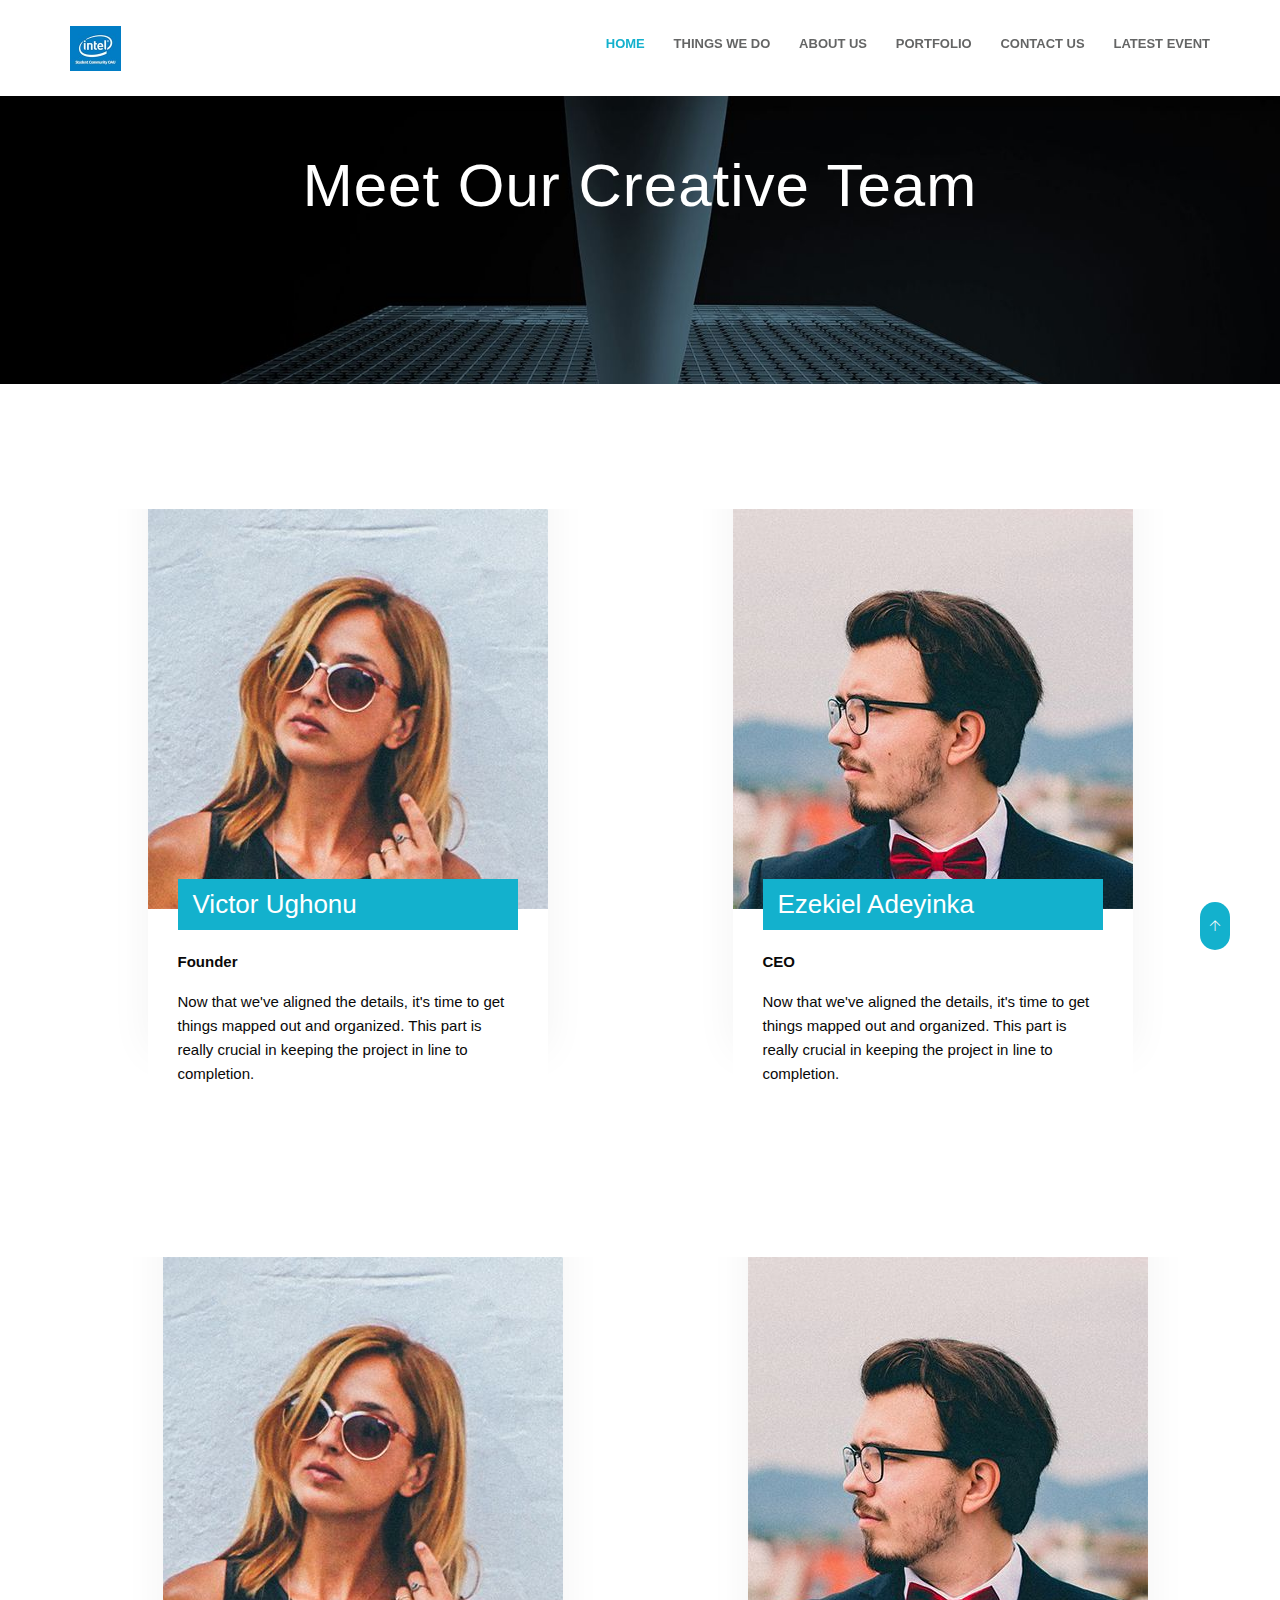
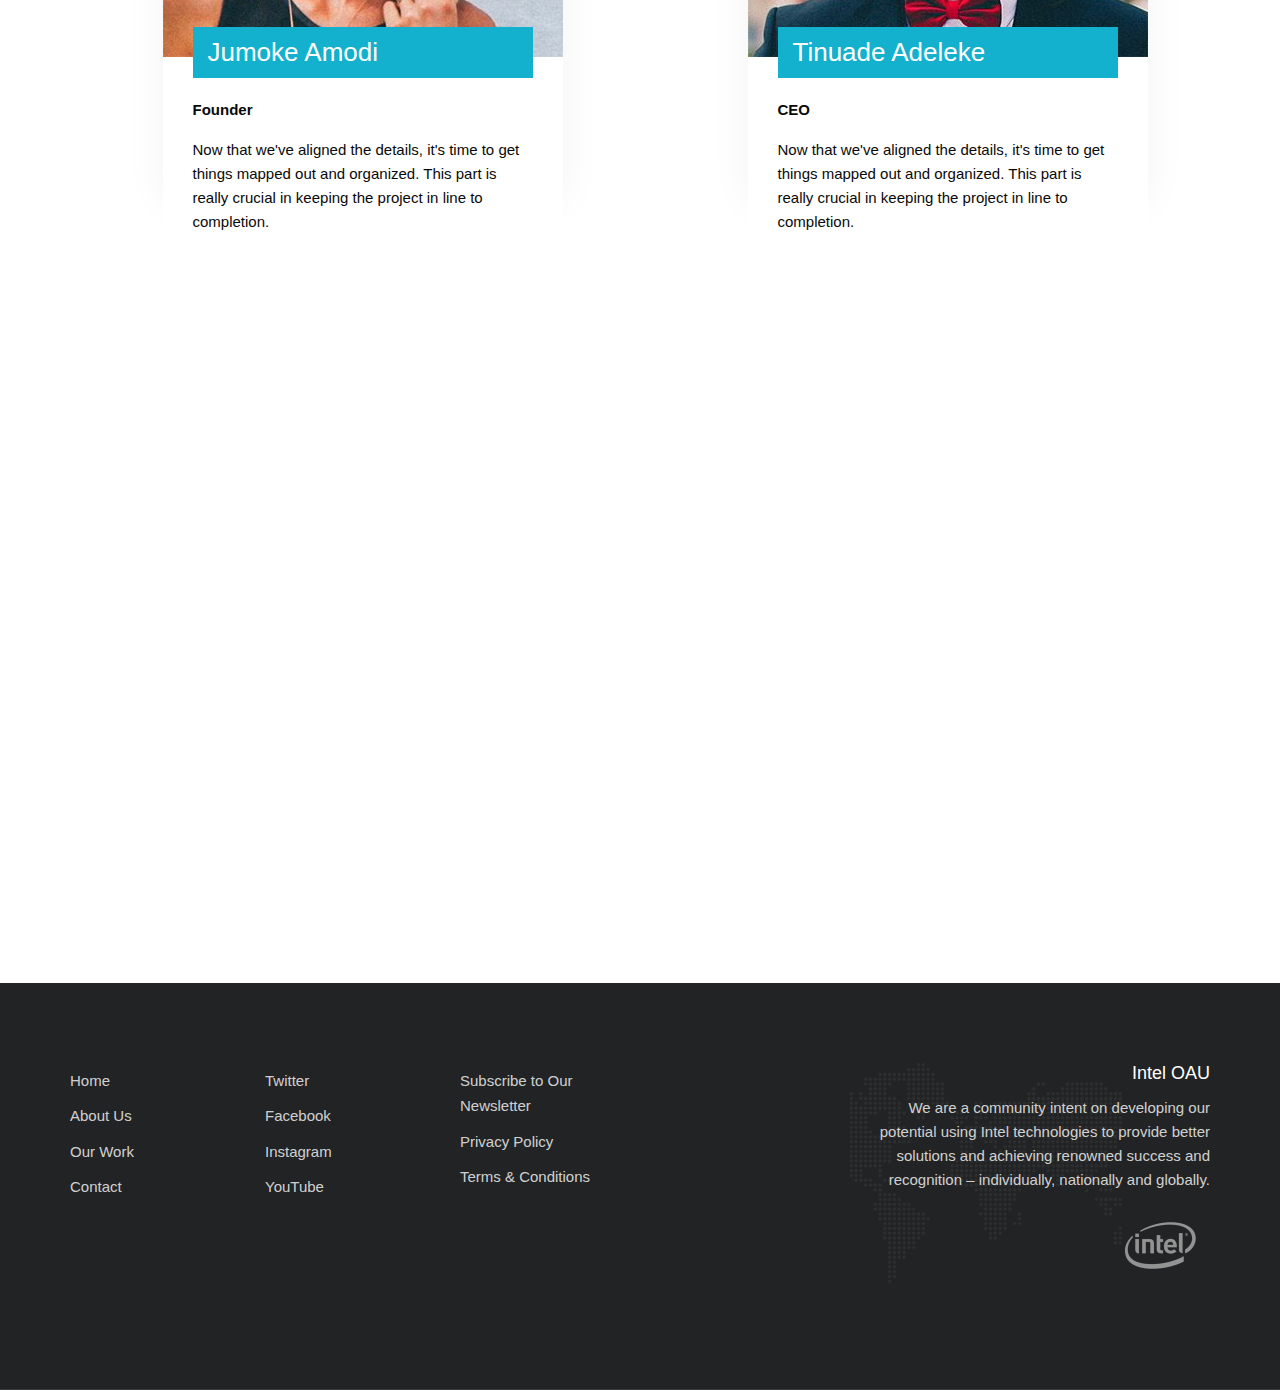
<file: HTML/team.html>
<!DOCTYPE html>
<html lang="en" class="no-js">
    <!-- Begin Head -->
     <head>
        <!-- Basic -->
        <meta charset="utf-8"/>
        <meta name="viewport" content="width=device-width, initial-scale=1, shrink-to-fit=no">
        <meta http-equiv="x-ua-compatible" content="ie=edge">
        <title>Intel OAU-Embedded AI/IoT</title>
        <meta name="keywords" content="HTML5 Theme" />
        <meta name="description" content="Intel OAU-Embedded AI/IoT">
        <meta name="Ezekiel Adeyinka" content="www.inteloau.com.ng">

        <!-- Web Fonts -->
<!--         <link href="https://fonts.googleapis.com/css?family=Lato:300,400,400i|Montserrat:400,700" rel="stylesheet">
 -->
        <!-- Vendor Styles -->
        <link href="vendor/bootstrap/css/bootstrap.min.css" rel="stylesheet" type="text/css"/>
        <link href="css/animate.css" rel="stylesheet" type="text/css"/>
        <link href="vendor/themify/themify.css" rel="stylesheet" type="text/css"/>
        <link href="vendor/scrollbar/scrollbar.min.css" rel="stylesheet" type="text/css"/>
        <link href="vendor/magnific-popup/magnific-popup.css" rel="stylesheet" type="text/css"/>
        <link href="vendor/swiper/swiper.min.css" rel="stylesheet" type="text/css"/>
        <link href="vendor/cubeportfolio/css/cubeportfolio.min.css" rel="stylesheet" type="text/css"/>

        <!-- Theme Styles -->
        <link href="css/style.css" rel="stylesheet" type="text/css"/>
        <link href="css/global/global.css" rel="stylesheet" type="text/css"/>

        <!-- Favicon -->
        <link rel="shortcut icon" href="img/favicon.ico" type="image/x-icon">
        <link rel="apple-touch-icon" href="img/apple-touch-icon.png">
    </head>
    <!-- End Head -->

    <!-- Body -->
    <body>

        <!--========== HEADER ==========-->
       <header class="navbar-fixed-top s-header-v2 js__header-sticky s-header__shrink">
    <!-- Navbar -->
    <nav class="s-header-v2__navbar" >
        <div class="container g-display-table--lg">
            <!-- Navbar Row -->
            <div class="s-header-v2__navbar-row">
                <!-- Brand and toggle get grouped for better mobile display -->
                <div class="s-header-v2__navbar-col">
                    <button type="button" class="collapsed s-header-v2__toggle" data-toggle="collapse" data-target="#nav-collapse" aria-expanded="false">
                        <span class="s-header-v2__toggle-icon-bar"></span>
                    </button>
                </div>

                <div class="s-header-v2__navbar-col s-header-v2__navbar-col-width--180">
                    <!-- Logo -->
                    <div class="s-header-v2__logo" style="padding-top: 10px">
                        <a href="index.html" class="s-header-v2__logo-link">
                    <img class="s-header-v2__logo-img s-header-v2__logo-img--default" style="width: 50%; height: 120%"" src="intellogo.jpg" alt="Intel OAU">
                            <img class="s-header-v2__logo-img s-header-v2__logo-img--shrink" style="width: 50%; height: 1200%" src="intellogo.jpg" alt="Intel OAU">
                        </a>
                    </div>
                    <!-- End Logo -->
                </div>

                <div class="s-header-v2__navbar-col s-header-v2__navbar-col--right">
                    <!-- Collect the nav links, forms, and other content for toggling -->
                    <div class="collapse navbar-collapse s-header-v2__navbar-collapse" id="nav-collapse">
                        <ul class="s-header-v2__nav">
                            <li class="s-header-v2__nav-item"><a href="#" class="s-header-v2__nav-link -is-active">Home</a></li>
                            <li class="s-header-v2__nav-item"><a href="Iindex.html#thingswe-do" class="s-header-v2__nav-link">Things we do</a></li>
                            <li class="s-header-v2__nav-item"><a href="#about-us" class="s-header-v2__nav-link">About Us</a></li>
                            <li class="s-header-v2__nav-item"><a href="#projects" class="s-header-v2__nav-link">Portfolio</a></li>
                            <li class="s-header-v2__nav-item"><a href="#contact-us" class="s-header-v2__nav-link">Contact us</a></li>
                            <li class="s-header-v2__nav-item"><a href="eventer/version/light/gradient-video-bg/style-2/index.html" class="s-header-v2__nav-link">Latest Event</a></li>


                    </div>
                    <!-- End Nav Menu -->
                </div>
            </div>
            <!-- End Navbar Row -->
        </div>
    </nav>
    <!-- End Navbar -->
</header>
        <!--========== END HEADER ==========-->

        <!--========== PROMO BLOCK ==========-->
        <div class="g-bg-position--center js__parallax-window" style="background: url(img/1920x1080/02.jpg) 50% 0 no-repeat fixed;">
            <div class="g-container--md g-text-center--xs g-padding-y-150--xs">
<!--                 <p class="text-uppercase g-font-size-14--xs g-font-weight--700 g-color--white-opacity g-letter-spacing--2 g-margin-b-25--xs">30 years experience</p>
 -->                <h1 class="g-font-size-40--xs g-font-size-50--sm g-font-size-60--md g-color--white g-letter-spacing--1">Meet our Creative Team</h1>
            </div>
        </div>
        <!--========== END PROMO BLOCK ==========-->

        <!--========== PAGE CONTENT ==========-->
        <!-- Speakers -->
        <div class="container g-padding-y-80--xs g-padding-y-125--sm">
            <div class="row g-overflow--hidden">
                <div class="col-xs-6 g-full-width--xs g-margin-b-30--xs g-margin-b-0--lg">
                    <!-- Speaker -->
                    <div class="center-block g-box-shadow__dark-lightest-v1 g-width-100-percent--xs g-width-400--lg">
                        <img class="img-responsive g-width-100-percent--xs" src="img/400x400/02.jpg" alt="Image">
                        <div class="g-position--overlay g-padding-x-30--xs g-padding-y-30--xs g-margin-t-o-60--xs">
                            <div class="g-bg-color--primary g-padding-x-15--xs g-padding-y-10--xs g-margin-b-20--xs">
                                <h4 class="g-font-size-22--xs g-font-size-26--sm g-color--white g-margin-b-0--xs">Victor Ughonu</h4>
                            </div>
                            <p class="g-font-weight--700">Founder</p>
                            <p>Now that we've aligned the details, it's time to get things mapped out and organized. This part is really crucial in keeping the project in line to completion.</p>

                        </div>
                    </div>
                    <div class="container g-padding-y-80--xs g-padding-y-125--sm">
            <div class="row g-overflow--hidden">
                <div class="col-xs-6 g-full-width--xs g-margin-b-30--xs g-margin-b-0--lg">
                    <!-- Speaker -->
                    <div class="center-block g-box-shadow__dark-lightest-v1 g-width-100-percent--xs g-width-400--lg">
                        <img class="img-responsive g-width-100-percent--xs" src="img/400x400/02.jpg" alt="Image">
                        <div class="g-position--overlay g-padding-x-30--xs g-padding-y-30--xs g-margin-t-o-60--xs">
                            <div class="g-bg-color--primary g-padding-x-15--xs g-padding-y-10--xs g-margin-b-20--xs">
                                <h4 class="g-font-size-22--xs g-font-size-26--sm g-color--white g-margin-b-0--xs">Jumoke Amodi</h4>
                            </div>
                            <p class="g-font-weight--700">Founder</p>
                            <p>Now that we've aligned the details, it's time to get things mapped out and organized. This part is really crucial in keeping the project in line to completion.</p>
                        </div>
                    </div>
                    <!-- End Speaker -->
                </div>
                <div class="col-xs-6 g-full-width--xs">
                    <!-- Speaker -->
                    <div class="center-block g-box-shadow__dark-lightest-v1 g-width-100-percent--xs g-width-400--lg">
                        <img class="img-responsive g-width-100-percent--xs" src="img/400x400/01.jpg" alt="Image">
                        <div class="g-position--overlay g-padding-x-30--xs g-padding-y-30--xs g-margin-t-o-60--xs">
                            <div class="g-bg-color--primary g-padding-x-15--xs g-padding-y-10--xs g-margin-b-20--xs">
                                <h4 class="g-font-size-22--xs g-font-size-26--sm g-color--white g-margin-b-0--xs">Tinuade Adeleke</h4>
                            </div>
                            <p class="g-font-weight--700">CEO</p>
                            <p>Now that we've aligned the details, it's time to get things mapped out and organized. This part is really crucial in keeping the project in line to completion.</p>
                        </div>
                    </div>
                    <!-- End Speaker -->
                </div>
            </div>
        </div>
                    <!-- End Speaker -->
                </div>
                <div class="col-xs-6 g-full-width--xs">
                    <!-- Speaker -->
                    <div class="center-block g-box-shadow__dark-lightest-v1 g-width-100-percent--xs g-width-400--lg">
                        <img class="img-responsive g-width-100-percent--xs" src="img/400x400/01.jpg" alt="Image">
                        <div class="g-position--overlay g-padding-x-30--xs g-padding-y-30--xs g-margin-t-o-60--xs">
                            <div class="g-bg-color--primary g-padding-x-15--xs g-padding-y-10--xs g-margin-b-20--xs">
                                <h4 class="g-font-size-22--xs g-font-size-26--sm g-color--white g-margin-b-0--xs">Ezekiel Adeyinka</h4>
                            </div>
                            <p class="g-font-weight--700">CEO</p>
                            <p>Now that we've aligned the details, it's time to get things mapped out and organized. This part is really crucial in keeping the project in line to completion.</p>
                        </div>
                    </div>
                    <!-- End Speaker -->
                </div>
            </div>
        </div>

        <!-- End Speakers -->

        <!-- Team -->
        <div class="row g-row-col--0">
            <div class="col-md-3 col-xs-6 g-full-width--xs">
                <div class="wow fadeInUp" data-wow-duration=".3" data-wow-delay=".1s">
                    <!-- Team -->
                    <div class="s-team-v1">
                        <img class="img-responsive g-width-100-percent--xs" src="img/400x400/03.jpg" alt="Image">
                        <div class="g-text-center--xs g-bg-color--white g-padding-x-30--xs g-padding-y-40--xs">
                            <h2 class="g-font-size-18--xs g-margin-b-5--xs">Sunday Ajayi</h2>
                            <span class="g-font-size-15--xs g-color--text"><i>Cardiology</i></span>
                        </div>
                    </div>
                    <!-- End Team -->
                </div>
            </div>
            <div class="col-md-3 col-xs-6 g-full-width--xs">
                <div class="wow fadeInUp" data-wow-duration=".3" data-wow-delay=".2s">
                    <!-- Team -->
                    <div class="s-team-v1">
                        <img class="img-responsive g-width-100-percent--xs" src="img/400x400/04.jpg" alt="Image">
                        <div class="g-text-center--xs g-bg-color--white g-padding-x-30--xs g-padding-y-40--xs">
                            <h3 class="g-font-size-18--xs g-margin-b-5--xs">Olumide Olusesi</h3>
                            <span class="g-font-size-15--xs g-color--text"><i>Pulmonology</i></span>
                        </div>
                    </div>
                    <!-- End Team -->
                </div>
            </div>
            <div class="col-md-3 col-xs-6 g-full-width--xs">
                <div class="wow fadeInUp" data-wow-duration=".3" data-wow-delay=".3s">
                    <!-- Team -->
                    <div class="s-team-v1">
                        <img class="img-responsive g-width-100-percent--xs" src="img/400x400/05.jpg" alt="Image">
                        <div class="g-text-center--xs g-bg-color--white g-padding-x-30--xs g-padding-y-40--xs">
                            <h4 class="g-font-size-18--xs g-margin-b-5--xs">Oluwasogo ogundowole</h4>
                            <span class="g-font-size-15--xs g-color--text"><i>Dental</i></span>
                        </div>
                    </div>
                    <!-- End Team -->
                </div>
            </div>
            <div class="col-md-3 col-xs-6 g-full-width--xs">
                <div class="wow fadeInUp" data-wow-duration=".3" data-wow-delay=".4s">
                    <!-- Team -->
                    <div class="s-team-v1">
                        <img class="img-responsive g-width-100-percent--xs" src="img/400x400/06.jpg" alt="Image">
                        <div class="g-text-center--xs g-bg-color--white g-padding-x-30--xs g-padding-y-40--xs">
                            <h4 class="g-font-size-18--xs g-margin-b-5--xs">Asiru Erioluwa</h4>
                            <span class="g-font-size-15--xs g-color--text"><i>Gynecology</i></span>
                        </div>
                    </div>
                    <!-- End Team -->
                </div>
            </div>
        </div>
        <!-- End Team -->

        <!-- Feedback Form -->
       <!--  <div class="g-position--relative g-bg-color--dark-light">
            <div class="g-container--md g-padding-y-80--xs g-padding-y-125--sm">
                <div class="g-text-center--xs g-margin-b-80--xs">
                    <p class="text-uppercase g-font-size-14--xs g-font-weight--700 g-color--white-opacity g-letter-spacing--2 g-margin-b-25--xs">Contact Us</p>
                    <h2 class="g-font-size-32--xs g-font-size-36--md g-color--white">Get in Touch</h2>
                </div>
                <div class="row g-row-col--5 g-margin-b-80--xs">
                    <div class="col-xs-4 g-full-width--xs g-margin-b-50--xs g-margin-b-0--sm">
                        <div class="g-text-center--xs">
                            <i class="g-display-block--xs g-font-size-40--xs g-color--white-opacity g-margin-b-30--xs ti-email"></i>
                            <h4 class="g-font-size-18--xs g-color--white g-margin-b-5--xs">Email</h4>
                            <p class="g-color--white-opacity">support@keenthemes.com</p>
                        </div>
                    </div>
                    <div class="col-xs-4 g-full-width--xs g-margin-b-50--xs g-margin-b-0--sm">
                        <div class="g-text-center--xs">
                            <i class="g-display-block--xs g-font-size-40--xs g-color--white-opacity g-margin-b-30--xs ti-map-alt"></i>
                            <h4 class="g-font-size-18--xs g-color--white g-margin-b-5--xs">Address</h4>
                            <p class="g-color--white-opacity">277 Bedford Avenue, Brooklyn</p>
                        </div>
                    </div>
                    <div class="col-xs-4 g-full-width--xs">
                        <div class="g-text-center--xs">
                            <i class="g-display-block--xs g-font-size-40--xs g-color--white-opacity g-margin-b-30--xs ti-headphone-alt"></i>
                            <h4 class="g-font-size-18--xs g-color--white g-margin-b-5--xs">Call at</h4>
                            <p class="g-color--white-opacity">+ (1) 001 389 3720</p>
                        </div>
                    </div>
                </div>
                <form class="center-block g-width-500--sm g-width-550--md">
                    <div class="g-margin-b-30--xs">
                        <input type="text" class="form-control s-form-v3__input" placeholder="* Name">
                    </div>
                    <div class="row g-row-col-5 g-margin-b-50--xs">
                        <div class="col-sm-6 g-margin-b-30--xs g-margin-b-0--md">
                            <input type="email" class="form-control s-form-v3__input" placeholder="* Email">
                        </div>
                        <div class="col-sm-6">
                            <input type="text" class="form-control s-form-v3__input" placeholder="* Phone">
                        </div>
                    </div>
                    <div class="g-margin-b-80--xs">
                        <textarea class="form-control s-form-v3__input" rows="5" placeholder="* Your message"></textarea>
                    </div>
                    <div class="g-text-center--xs">
                        <button type="submit" class="text-uppercase s-btn s-btn--md s-btn--white-bg g-radius--50 g-padding-x-70--xs g-margin-b-20--xs">Submit</button>
                    </div>
                </form>
            </div>
            <img class="s-mockup-v2" src="img/mockups/pencil-01.png" alt="Mockup Image">
        </div> -->
        <!-- End Feedback Form -->
        <!--========== END PAGE CONTENT ==========-->

        <!--========== FOOTER ==========-->
        <footer class="g-bg-color--dark">
            <!-- Links -->
            <div class="g-hor-divider__dashed--white-opacity-lightest">
                <div class="container g-padding-y-80--xs">
                    <div class="row">
                        <div class="col-sm-2 g-margin-b-20--xs g-margin-b-0--md">
                            <ul class="list-unstyled g-ul-li-tb-5--xs g-margin-b-0--xs">
                                <li><a class="g-font-size-15--xs g-color--white-opacity" href="http://themeforest.net/item/metronic-responsive-admin-dashboard-template/4021469?ref=keenthemes">Home</a></li>
                                <li><a class="g-font-size-15--xs g-color--white-opacity" href="http://themeforest.net/item/metronic-responsive-admin-dashboard-template/4021469?ref=keenthemes">About Us</a></li>
                                <li><a class="g-font-size-15--xs g-color--white-opacity" href="http://themeforest.net/item/metronic-responsive-admin-dashboard-template/4021469?ref=keenthemes">Our Work</a></li>
                                <li><a class="g-font-size-15--xs g-color--white-opacity" href="http://themeforest.net/item/metronic-responsive-admin-dashboard-template/4021469?ref=keenthemes">Contact</a></li>
                            </ul>
                        </div>
                        <div class="col-sm-2 g-margin-b-20--xs g-margin-b-0--md">
                            <ul class="list-unstyled g-ul-li-tb-5--xs g-margin-b-0--xs">
                                <li><a class="g-font-size-15--xs g-color--white-opacity" href="http://themeforest.net/item/metronic-responsive-admin-dashboard-template/4021469?ref=keenthemes">Twitter</a></li>
                                <li><a class="g-font-size-15--xs g-color--white-opacity" href="http://themeforest.net/item/metronic-responsive-admin-dashboard-template/4021469?ref=keenthemes">Facebook</a></li>
                                <li><a class="g-font-size-15--xs g-color--white-opacity" href="http://themeforest.net/item/metronic-responsive-admin-dashboard-template/4021469?ref=keenthemes">Instagram</a></li>
                                <li><a class="g-font-size-15--xs g-color--white-opacity" href="http://themeforest.net/item/metronic-responsive-admin-dashboard-template/4021469?ref=keenthemes">YouTube</a></li>
                            </ul>
                        </div>
                        <div class="col-sm-2 g-margin-b-40--xs g-margin-b-0--md">
                            <ul class="list-unstyled g-ul-li-tb-5--xs g-margin-b-0--xs">
                                <li><a class="g-font-size-15--xs g-color--white-opacity" href="http://themeforest.net/item/metronic-responsive-admin-dashboard-template/4021469?ref=keenthemes">Subscribe to Our Newsletter</a></li>
                                <li><a class="g-font-size-15--xs g-color--white-opacity" href="http://themeforest.net/item/metronic-responsive-admin-dashboard-template/4021469?ref=keenthemes">Privacy Policy</a></li>
                                <li><a class="g-font-size-15--xs g-color--white-opacity" href="http://themeforest.net/item/metronic-responsive-admin-dashboard-template/4021469?ref=keenthemes">Terms &amp; Conditions</a></li>
                            </ul>
                        </div>
                          <div class="col-xs-16 g-text-right--xs">
                        <div class="col-md-4 col-md-offset-2 col-sm-5 col-sm-offset-1 s-footer__logo g-padding-y-50--xs g-padding-y-0--md">

                            <h3 class="g-font-size-18--xs g-color--white">Intel OAU</h3>

                            <p class="g-color--white-opacity">We are a community intent on developing our potential using Intel technologies to provide better solutions and achieving renowned success and recognition – individually, nationally and globally.</p>
                            <a href="index.html">
                            <img class="g-width-100--xs g-height-auto--xs" src="img/intel.png" alt="Intel Logo">
                        </a>
                         <div class="column">
                    <div class="col-xs-16">


                       
                  
                  
                          </div>
                    </div>

                        </div>

                </div>
                        
                
            </div>
            <!-- End Links

            <!-- Copyright --> -->
                 </div>
                </div>
            </div>
            <!-- End Copyright -->
        </footer>
        <!--========== END FOOTER ==========-->

        <!-- Back To Top -->
        <a href="javascript:void(0);" class="s-back-to-top js__back-to-top"></a>

        <!--========== JAVASCRIPTS (Load javascripts at bottom, this will reduce page load time) ==========-->
        <!-- Vendor -->
        <script type="text/javascript" src="vendor/jquery.min.js"></script>
        <script type="text/javascript" src="vendor/jquery.migrate.min.js"></script>
        <script type="text/javascript" src="vendor/bootstrap/js/bootstrap.min.js"></script>
        <script type="text/javascript" src="vendor/jquery.smooth-scroll.min.js"></script>
        <script type="text/javascript" src="vendor/jquery.back-to-top.min.js"></script>
        <script type="text/javascript" src="vendor/scrollbar/jquery.scrollbar.min.js"></script>
        <script type="text/javascript" src="vendor/jquery.parallax.min.js"></script>
        <script type="text/javascript" src="vendor/jquery.wow.min.js"></script>

        <!-- General Components and Settings -->
        <script type="text/javascript" src="js/global.min.js"></script>
        <script type="text/javascript" src="js/components/header-sticky.min.js"></script>
        <script type="text/javascript" src="js/components/scrollbar.min.js"></script>
        <script type="text/javascript" src="js/components/wow.min.js"></script>
        <!--========== END JAVASCRIPTS ==========-->

    </body>
    <!-- End Body -->
</html>
</file>
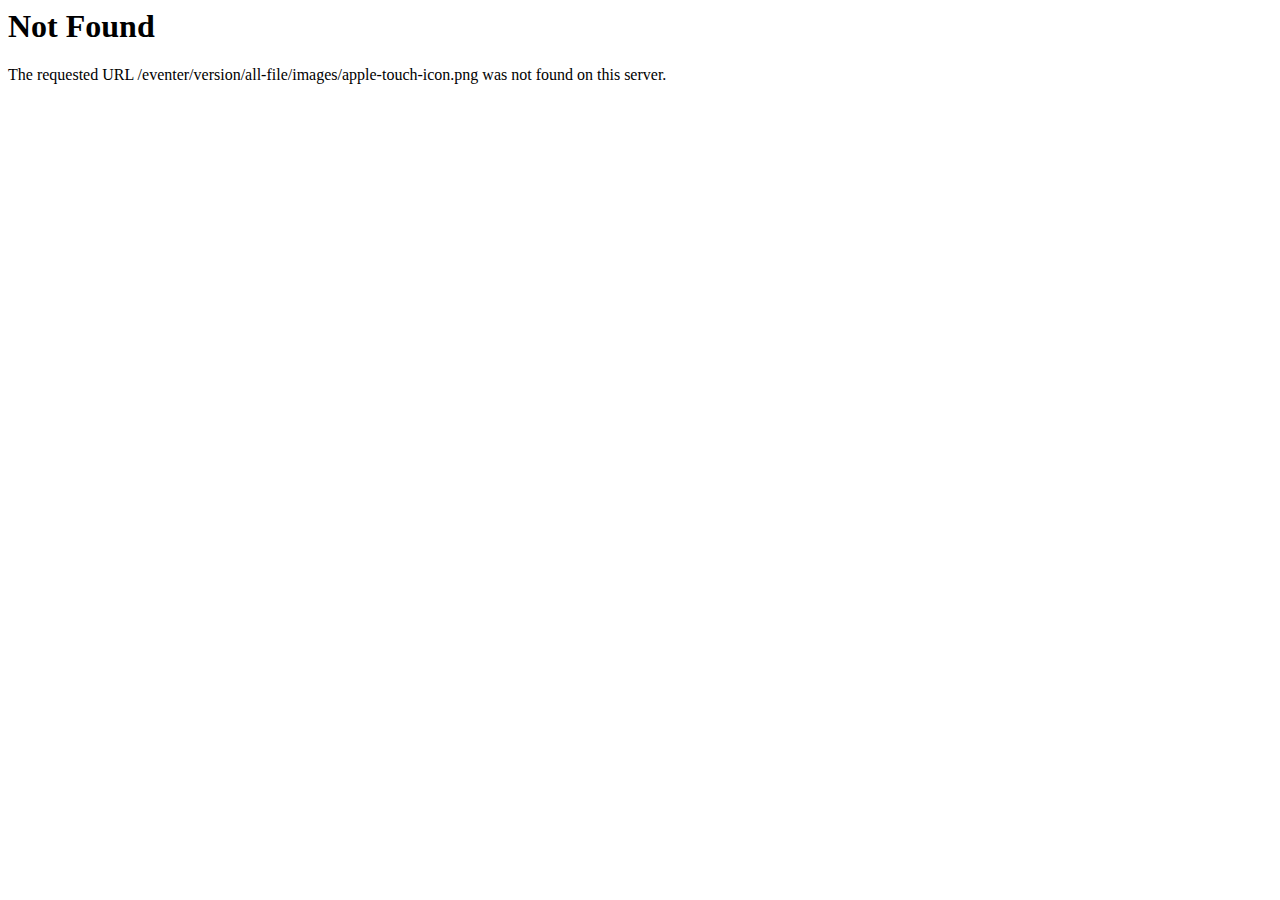
<file: HTML/eventer/version/all-file/images/apple-touch-icon.html>
<!DOCTYPE HTML PUBLIC "-//IETF//DTD HTML 2.0//EN">
<html><head>
<title>404 Not Found</title>
</head><body>
<h1>Not Found</h1>
<p>The requested URL /eventer/version/all-file/images/apple-touch-icon.png was not found on this server.</p>
</body></html>
</file>
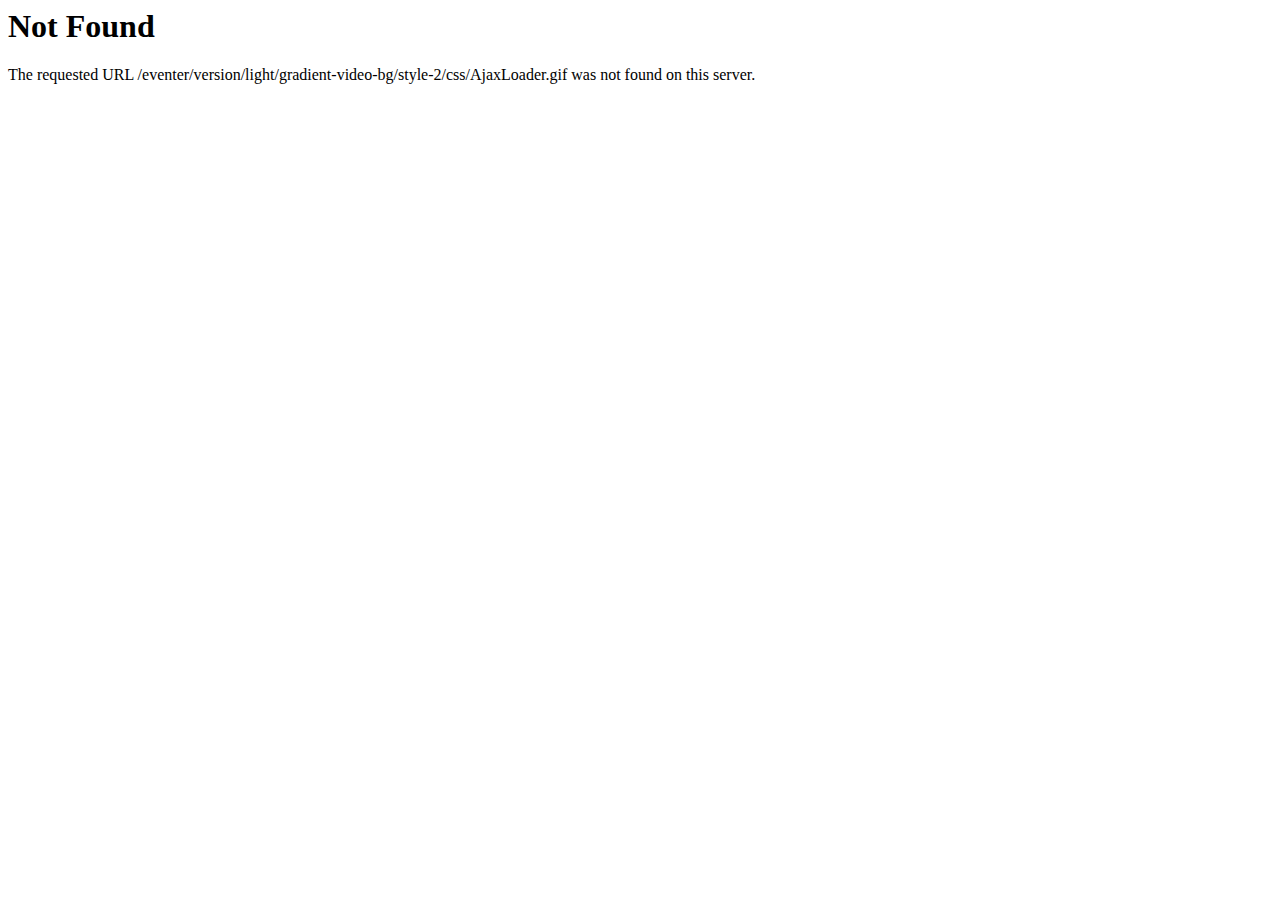
<file: HTML/eventer/version/light/gradient-video-bg/style-2/css/AjaxLoader.html>
<!DOCTYPE HTML PUBLIC "-//IETF//DTD HTML 2.0//EN">
<html><head>
<title>404 Not Found</title>
</head><body>
<h1>Not Found</h1>
<p>The requested URL /eventer/version/light/gradient-video-bg/style-2/css/AjaxLoader.gif was not found on this server.</p>
</body></html>
</file>
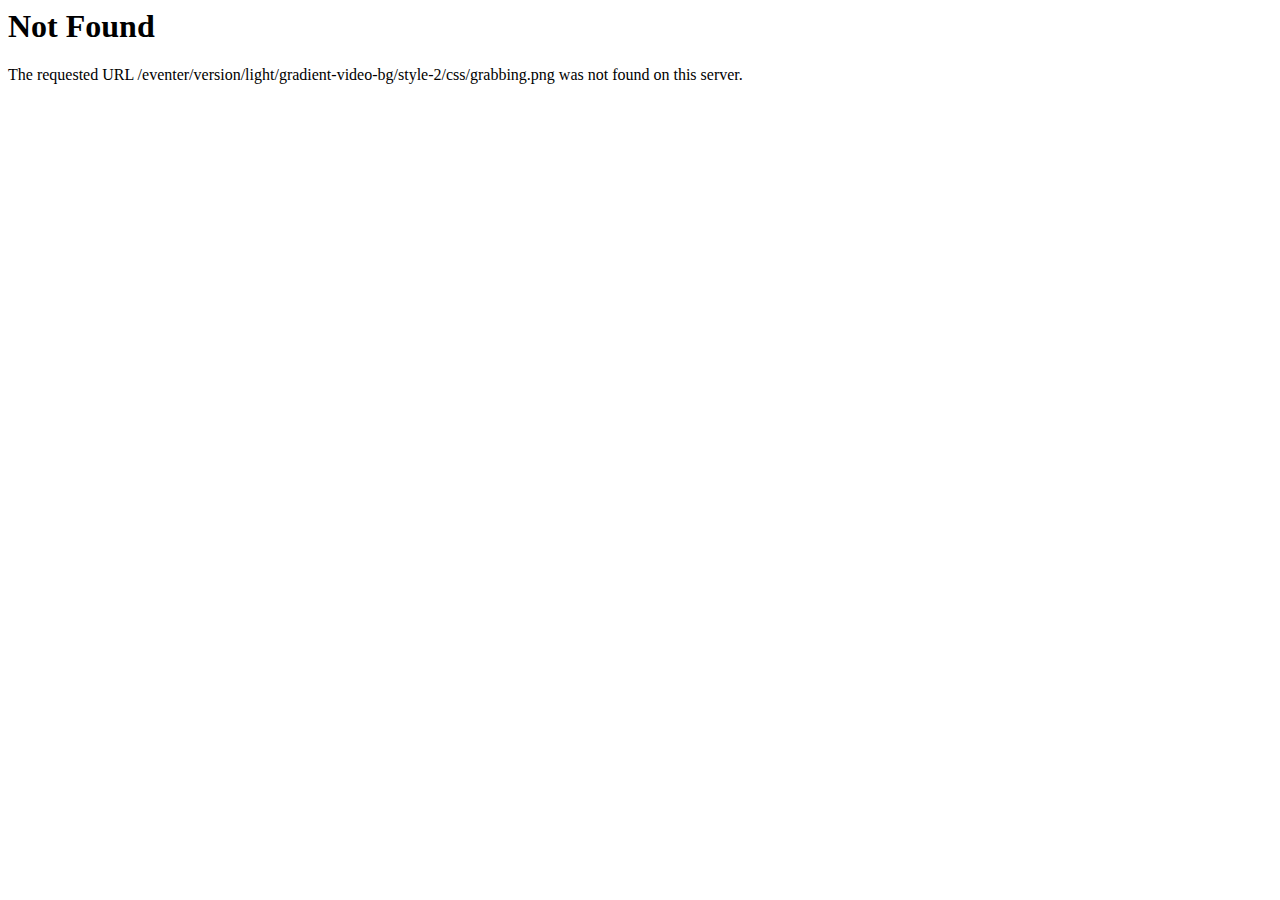
<file: HTML/eventer/version/light/gradient-video-bg/style-2/css/grabbing.html>
<!DOCTYPE HTML PUBLIC "-//IETF//DTD HTML 2.0//EN">
<html><head>
<title>404 Not Found</title>
</head><body>
<h1>Not Found</h1>
<p>The requested URL /eventer/version/light/gradient-video-bg/style-2/css/grabbing.png was not found on this server.</p>
</body></html>
</file>
<file: HTML/vendor/themify/themify.css>
@font-face {
	font-family: 'themify';
	src:url('fonts/themify.eot?-fvbane');
	src:url('fonts/themify.eot?#iefix-fvbane') format('embedded-opentype'),
		url('fonts/themify.woff?-fvbane') format('woff'),
		url('fonts/themify.ttf?-fvbane') format('truetype'),
		url('fonts/themify.svg?-fvbane#themify') format('svg');
	font-weight: normal;
	font-style: normal;
}

[class^="ti-"], [class*=" ti-"] {
	font-family: 'themify';
	speak: none;
	font-style: normal;
	font-weight: normal;
	font-variant: normal;
	text-transform: none;
	line-height: 1;

	/* Better Font Rendering =========== */
	-webkit-font-smoothing: antialiased;
	-moz-osx-font-smoothing: grayscale;
}

.ti-wand:before {
	content: "\e600";
}
.ti-volume:before {
	content: "\e601";
}
.ti-user:before {
	content: "\e602";
}
.ti-unlock:before {
	content: "\e603";
}
.ti-unlink:before {
	content: "\e604";
}
.ti-trash:before {
	content: "\e605";
}
.ti-thought:before {
	content: "\e606";
}
.ti-target:before {
	content: "\e607";
}
.ti-tag:before {
	content: "\e608";
}
.ti-tablet:before {
	content: "\e609";
}
.ti-star:before {
	content: "\e60a";
}
.ti-spray:before {
	content: "\e60b";
}
.ti-signal:before {
	content: "\e60c";
}
.ti-shopping-cart:before {
	content: "\e60d";
}
.ti-shopping-cart-full:before {
	content: "\e60e";
}
.ti-settings:before {
	content: "\e60f";
}
.ti-search:before {
	content: "\e610";
}
.ti-zoom-in:before {
	content: "\e611";
}
.ti-zoom-out:before {
	content: "\e612";
}
.ti-cut:before {
	content: "\e613";
}
.ti-ruler:before {
	content: "\e614";
}
.ti-ruler-pencil:before {
	content: "\e615";
}
.ti-ruler-alt:before {
	content: "\e616";
}
.ti-bookmark:before {
	content: "\e617";
}
.ti-bookmark-alt:before {
	content: "\e618";
}
.ti-reload:before {
	content: "\e619";
}
.ti-plus:before {
	content: "\e61a";
}
.ti-pin:before {
	content: "\e61b";
}
.ti-pencil:before {
	content: "\e61c";
}
.ti-pencil-alt:before {
	content: "\e61d";
}
.ti-paint-roller:before {
	content: "\e61e";
}
.ti-paint-bucket:before {
	content: "\e61f";
}
.ti-na:before {
	content: "\e620";
}
.ti-mobile:before {
	content: "\e621";
}
.ti-minus:before {
	content: "\e622";
}
.ti-medall:before {
	content: "\e623";
}
.ti-medall-alt:before {
	content: "\e624";
}
.ti-marker:before {
	content: "\e625";
}
.ti-marker-alt:before {
	content: "\e626";
}
.ti-arrow-up:before {
	content: "\e627";
}
.ti-arrow-right:before {
	content: "\e628";
}
.ti-arrow-left:before {
	content: "\e629";
}
.ti-arrow-down:before {
	content: "\e62a";
}
.ti-lock:before {
	content: "\e62b";
}
.ti-location-arrow:before {
	content: "\e62c";
}
.ti-link:before {
	content: "\e62d";
}
.ti-layout:before {
	content: "\e62e";
}
.ti-layers:before {
	content: "\e62f";
}
.ti-layers-alt:before {
	content: "\e630";
}
.ti-key:before {
	content: "\e631";
}
.ti-import:before {
	content: "\e632";
}
.ti-image:before {
	content: "\e633";
}
.ti-heart:before {
	content: "\e634";
}
.ti-heart-broken:before {
	content: "\e635";
}
.ti-hand-stop:before {
	content: "\e636";
}
.ti-hand-open:before {
	content: "\e637";
}
.ti-hand-drag:before {
	content: "\e638";
}
.ti-folder:before {
	content: "\e639";
}
.ti-flag:before {
	content: "\e63a";
}
.ti-flag-alt:before {
	content: "\e63b";
}
.ti-flag-alt-2:before {
	content: "\e63c";
}
.ti-eye:before {
	content: "\e63d";
}
.ti-export:before {
	content: "\e63e";
}
.ti-exchange-vertical:before {
	content: "\e63f";
}
.ti-desktop:before {
	content: "\e640";
}
.ti-cup:before {
	content: "\e641";
}
.ti-crown:before {
	content: "\e642";
}
.ti-comments:before {
	content: "\e643";
}
.ti-comment:before {
	content: "\e644";
}
.ti-comment-alt:before {
	content: "\e645";
}
.ti-close:before {
	content: "\e646";
}
.ti-clip:before {
	content: "\e647";
}
.ti-angle-up:before {
	content: "\e648";
}
.ti-angle-right:before {
	content: "\e649";
}
.ti-angle-left:before {
	content: "\e64a";
}
.ti-angle-down:before {
	content: "\e64b";
}
.ti-check:before {
	content: "\e64c";
}
.ti-check-box:before {
	content: "\e64d";
}
.ti-camera:before {
	content: "\e64e";
}
.ti-announcement:before {
	content: "\e64f";
}
.ti-brush:before {
	content: "\e650";
}
.ti-briefcase:before {
	content: "\e651";
}
.ti-bolt:before {
	content: "\e652";
}
.ti-bolt-alt:before {
	content: "\e653";
}
.ti-blackboard:before {
	content: "\e654";
}
.ti-bag:before {
	content: "\e655";
}
.ti-move:before {
	content: "\e656";
}
.ti-arrows-vertical:before {
	content: "\e657";
}
.ti-arrows-horizontal:before {
	content: "\e658";
}
.ti-fullscreen:before {
	content: "\e659";
}
.ti-arrow-top-right:before {
	content: "\e65a";
}
.ti-arrow-top-left:before {
	content: "\e65b";
}
.ti-arrow-circle-up:before {
	content: "\e65c";
}
.ti-arrow-circle-right:before {
	content: "\e65d";
}
.ti-arrow-circle-left:before {
	content: "\e65e";
}
.ti-arrow-circle-down:before {
	content: "\e65f";
}
.ti-angle-double-up:before {
	content: "\e660";
}
.ti-angle-double-right:before {
	content: "\e661";
}
.ti-angle-double-left:before {
	content: "\e662";
}
.ti-angle-double-down:before {
	content: "\e663";
}
.ti-zip:before {
	content: "\e664";
}
.ti-world:before {
	content: "\e665";
}
.ti-wheelchair:before {
	content: "\e666";
}
.ti-view-list:before {
	content: "\e667";
}
.ti-view-list-alt:before {
	content: "\e668";
}
.ti-view-grid:before {
	content: "\e669";
}
.ti-uppercase:before {
	content: "\e66a";
}
.ti-upload:before {
	content: "\e66b";
}
.ti-underline:before {
	content: "\e66c";
}
.ti-truck:before {
	content: "\e66d";
}
.ti-timer:before {
	content: "\e66e";
}
.ti-ticket:before {
	content: "\e66f";
}
.ti-thumb-up:before {
	content: "\e670";
}
.ti-thumb-down:before {
	content: "\e671";
}
.ti-text:before {
	content: "\e672";
}
.ti-stats-up:before {
	content: "\e673";
}
.ti-stats-down:before {
	content: "\e674";
}
.ti-split-v:before {
	content: "\e675";
}
.ti-split-h:before {
	content: "\e676";
}
.ti-smallcap:before {
	content: "\e677";
}
.ti-shine:before {
	content: "\e678";
}
.ti-shift-right:before {
	content: "\e679";
}
.ti-shift-left:before {
	content: "\e67a";
}
.ti-shield:before {
	content: "\e67b";
}
.ti-notepad:before {
	content: "\e67c";
}
.ti-server:before {
	content: "\e67d";
}
.ti-quote-right:before {
	content: "\e67e";
}
.ti-quote-left:before {
	content: "\e67f";
}
.ti-pulse:before {
	content: "\e680";
}
.ti-printer:before {
	content: "\e681";
}
.ti-power-off:before {
	content: "\e682";
}
.ti-plug:before {
	content: "\e683";
}
.ti-pie-chart:before {
	content: "\e684";
}
.ti-paragraph:before {
	content: "\e685";
}
.ti-panel:before {
	content: "\e686";
}
.ti-package:before {
	content: "\e687";
}
.ti-music:before {
	content: "\e688";
}
.ti-music-alt:before {
	content: "\e689";
}
.ti-mouse:before {
	content: "\e68a";
}
.ti-mouse-alt:before {
	content: "\e68b";
}
.ti-money:before {
	content: "\e68c";
}
.ti-microphone:before {
	content: "\e68d";
}
.ti-menu:before {
	content: "\e68e";
}
.ti-menu-alt:before {
	content: "\e68f";
}
.ti-map:before {
	content: "\e690";
}
.ti-map-alt:before {
	content: "\e691";
}
.ti-loop:before {
	content: "\e692";
}
.ti-location-pin:before {
	content: "\e693";
}
.ti-list:before {
	content: "\e694";
}
.ti-light-bulb:before {
	content: "\e695";
}
.ti-Italic:before {
	content: "\e696";
}
.ti-info:before {
	content: "\e697";
}
.ti-infinite:before {
	content: "\e698";
}
.ti-id-badge:before {
	content: "\e699";
}
.ti-hummer:before {
	content: "\e69a";
}
.ti-home:before {
	content: "\e69b";
}
.ti-help:before {
	content: "\e69c";
}
.ti-headphone:before {
	content: "\e69d";
}
.ti-harddrives:before {
	content: "\e69e";
}
.ti-harddrive:before {
	content: "\e69f";
}
.ti-gift:before {
	content: "\e6a0";
}
.ti-game:before {
	content: "\e6a1";
}
.ti-filter:before {
	content: "\e6a2";
}
.ti-files:before {
	content: "\e6a3";
}
.ti-file:before {
	content: "\e6a4";
}
.ti-eraser:before {
	content: "\e6a5";
}
.ti-envelope:before {
	content: "\e6a6";
}
.ti-download:before {
	content: "\e6a7";
}
.ti-direction:before {
	content: "\e6a8";
}
.ti-direction-alt:before {
	content: "\e6a9";
}
.ti-dashboard:before {
	content: "\e6aa";
}
.ti-control-stop:before {
	content: "\e6ab";
}
.ti-control-shuffle:before {
	content: "\e6ac";
}
.ti-control-play:before {
	content: "\e6ad";
}
.ti-control-pause:before {
	content: "\e6ae";
}
.ti-control-forward:before {
	content: "\e6af";
}
.ti-control-backward:before {
	content: "\e6b0";
}
.ti-cloud:before {
	content: "\e6b1";
}
.ti-cloud-up:before {
	content: "\e6b2";
}
.ti-cloud-down:before {
	content: "\e6b3";
}
.ti-clipboard:before {
	content: "\e6b4";
}
.ti-car:before {
	content: "\e6b5";
}
.ti-calendar:before {
	content: "\e6b6";
}
.ti-book:before {
	content: "\e6b7";
}
.ti-bell:before {
	content: "\e6b8";
}
.ti-basketball:before {
	content: "\e6b9";
}
.ti-bar-chart:before {
	content: "\e6ba";
}
.ti-bar-chart-alt:before {
	content: "\e6bb";
}
.ti-back-right:before {
	content: "\e6bc";
}
.ti-back-left:before {
	content: "\e6bd";
}
.ti-arrows-corner:before {
	content: "\e6be";
}
.ti-archive:before {
	content: "\e6bf";
}
.ti-anchor:before {
	content: "\e6c0";
}
.ti-align-right:before {
	content: "\e6c1";
}
.ti-align-left:before {
	content: "\e6c2";
}
.ti-align-justify:before {
	content: "\e6c3";
}
.ti-align-center:before {
	content: "\e6c4";
}
.ti-alert:before {
	content: "\e6c5";
}
.ti-alarm-clock:before {
	content: "\e6c6";
}
.ti-agenda:before {
	content: "\e6c7";
}
.ti-write:before {
	content: "\e6c8";
}
.ti-window:before {
	content: "\e6c9";
}
.ti-widgetized:before {
	content: "\e6ca";
}
.ti-widget:before {
	content: "\e6cb";
}
.ti-widget-alt:before {
	content: "\e6cc";
}
.ti-wallet:before {
	content: "\e6cd";
}
.ti-video-clapper:before {
	content: "\e6ce";
}
.ti-video-camera:before {
	content: "\e6cf";
}
.ti-vector:before {
	content: "\e6d0";
}
.ti-themify-logo:before {
	content: "\e6d1";
}
.ti-themify-favicon:before {
	content: "\e6d2";
}
.ti-themify-favicon-alt:before {
	content: "\e6d3";
}
.ti-support:before {
	content: "\e6d4";
}
.ti-stamp:before {
	content: "\e6d5";
}
.ti-split-v-alt:before {
	content: "\e6d6";
}
.ti-slice:before {
	content: "\e6d7";
}
.ti-shortcode:before {
	content: "\e6d8";
}
.ti-shift-right-alt:before {
	content: "\e6d9";
}
.ti-shift-left-alt:before {
	content: "\e6da";
}
.ti-ruler-alt-2:before {
	content: "\e6db";
}
.ti-receipt:before {
	content: "\e6dc";
}
.ti-pin2:before {
	content: "\e6dd";
}
.ti-pin-alt:before {
	content: "\e6de";
}
.ti-pencil-alt2:before {
	content: "\e6df";
}
.ti-palette:before {
	content: "\e6e0";
}
.ti-more:before {
	content: "\e6e1";
}
.ti-more-alt:before {
	content: "\e6e2";
}
.ti-microphone-alt:before {
	content: "\e6e3";
}
.ti-magnet:before {
	content: "\e6e4";
}
.ti-line-double:before {
	content: "\e6e5";
}
.ti-line-dotted:before {
	content: "\e6e6";
}
.ti-line-dashed:before {
	content: "\e6e7";
}
.ti-layout-width-full:before {
	content: "\e6e8";
}
.ti-layout-width-default:before {
	content: "\e6e9";
}
.ti-layout-width-default-alt:before {
	content: "\e6ea";
}
.ti-layout-tab:before {
	content: "\e6eb";
}
.ti-layout-tab-window:before {
	content: "\e6ec";
}
.ti-layout-tab-v:before {
	content: "\e6ed";
}
.ti-layout-tab-min:before {
	content: "\e6ee";
}
.ti-layout-slider:before {
	content: "\e6ef";
}
.ti-layout-slider-alt:before {
	content: "\e6f0";
}
.ti-layout-sidebar-right:before {
	content: "\e6f1";
}
.ti-layout-sidebar-none:before {
	content: "\e6f2";
}
.ti-layout-sidebar-left:before {
	content: "\e6f3";
}
.ti-layout-placeholder:before {
	content: "\e6f4";
}
.ti-layout-menu:before {
	content: "\e6f5";
}
.ti-layout-menu-v:before {
	content: "\e6f6";
}
.ti-layout-menu-separated:before {
	content: "\e6f7";
}
.ti-layout-menu-full:before {
	content: "\e6f8";
}
.ti-layout-media-right-alt:before {
	content: "\e6f9";
}
.ti-layout-media-right:before {
	content: "\e6fa";
}
.ti-layout-media-overlay:before {
	content: "\e6fb";
}
.ti-layout-media-overlay-alt:before {
	content: "\e6fc";
}
.ti-layout-media-overlay-alt-2:before {
	content: "\e6fd";
}
.ti-layout-media-left-alt:before {
	content: "\e6fe";
}
.ti-layout-media-left:before {
	content: "\e6ff";
}
.ti-layout-media-center-alt:before {
	content: "\e700";
}
.ti-layout-media-center:before {
	content: "\e701";
}
.ti-layout-list-thumb:before {
	content: "\e702";
}
.ti-layout-list-thumb-alt:before {
	content: "\e703";
}
.ti-layout-list-post:before {
	content: "\e704";
}
.ti-layout-list-large-image:before {
	content: "\e705";
}
.ti-layout-line-solid:before {
	content: "\e706";
}
.ti-layout-grid4:before {
	content: "\e707";
}
.ti-layout-grid3:before {
	content: "\e708";
}
.ti-layout-grid2:before {
	content: "\e709";
}
.ti-layout-grid2-thumb:before {
	content: "\e70a";
}
.ti-layout-cta-right:before {
	content: "\e70b";
}
.ti-layout-cta-left:before {
	content: "\e70c";
}
.ti-layout-cta-center:before {
	content: "\e70d";
}
.ti-layout-cta-btn-right:before {
	content: "\e70e";
}
.ti-layout-cta-btn-left:before {
	content: "\e70f";
}
.ti-layout-column4:before {
	content: "\e710";
}
.ti-layout-column3:before {
	content: "\e711";
}
.ti-layout-column2:before {
	content: "\e712";
}
.ti-layout-accordion-separated:before {
	content: "\e713";
}
.ti-layout-accordion-merged:before {
	content: "\e714";
}
.ti-layout-accordion-list:before {
	content: "\e715";
}
.ti-ink-pen:before {
	content: "\e716";
}
.ti-info-alt:before {
	content: "\e717";
}
.ti-help-alt:before {
	content: "\e718";
}
.ti-headphone-alt:before {
	content: "\e719";
}
.ti-hand-point-up:before {
	content: "\e71a";
}
.ti-hand-point-right:before {
	content: "\e71b";
}
.ti-hand-point-left:before {
	content: "\e71c";
}
.ti-hand-point-down:before {
	content: "\e71d";
}
.ti-gallery:before {
	content: "\e71e";
}
.ti-face-smile:before {
	content: "\e71f";
}
.ti-face-sad:before {
	content: "\e720";
}
.ti-credit-card:before {
	content: "\e721";
}
.ti-control-skip-forward:before {
	content: "\e722";
}
.ti-control-skip-backward:before {
	content: "\e723";
}
.ti-control-record:before {
	content: "\e724";
}
.ti-control-eject:before {
	content: "\e725";
}
.ti-comments-smiley:before {
	content: "\e726";
}
.ti-brush-alt:before {
	content: "\e727";
}
.ti-youtube:before {
	content: "\e728";
}
.ti-vimeo:before {
	content: "\e729";
}
.ti-twitter:before {
	content: "\e72a";
}
.ti-time:before {
	content: "\e72b";
}
.ti-tumblr:before {
	content: "\e72c";
}
.ti-skype:before {
	content: "\e72d";
}
.ti-share:before {
	content: "\e72e";
}
.ti-share-alt:before {
	content: "\e72f";
}
.ti-rocket:before {
	content: "\e730";
}
.ti-pinterest:before {
	content: "\e731";
}
.ti-new-window:before {
	content: "\e732";
}
.ti-microsoft:before {
	content: "\e733";
}
.ti-list-ol:before {
	content: "\e734";
}
.ti-linkedin:before {
	content: "\e735";
}
.ti-layout-sidebar-2:before {
	content: "\e736";
}
.ti-layout-grid4-alt:before {
	content: "\e737";
}
.ti-layout-grid3-alt:before {
	content: "\e738";
}
.ti-layout-grid2-alt:before {
	content: "\e739";
}
.ti-layout-column4-alt:before {
	content: "\e73a";
}
.ti-layout-column3-alt:before {
	content: "\e73b";
}
.ti-layout-column2-alt:before {
	content: "\e73c";
}
.ti-instagram:before {
	content: "\e73d";
}
.ti-google:before {
	content: "\e73e";
}
.ti-github:before {
	content: "\e73f";
}
.ti-flickr:before {
	content: "\e740";
}
.ti-facebook:before {
	content: "\e741";
}
.ti-dropbox:before {
	content: "\e742";
}
.ti-dribbble:before {
	content: "\e743";
}
.ti-apple:before {
	content: "\e744";
}
.ti-android:before {
	content: "\e745";
}
.ti-save:before {
	content: "\e746";
}
.ti-save-alt:before {
	content: "\e747";
}
.ti-yahoo:before {
	content: "\e748";
}
.ti-wordpress:before {
	content: "\e749";
}
.ti-vimeo-alt:before {
	content: "\e74a";
}
.ti-twitter-alt:before {
	content: "\e74b";
}
.ti-tumblr-alt:before {
	content: "\e74c";
}
.ti-trello:before {
	content: "\e74d";
}
.ti-stack-overflow:before {
	content: "\e74e";
}
.ti-soundcloud:before {
	content: "\e74f";
}
.ti-sharethis:before {
	content: "\e750";
}
.ti-sharethis-alt:before {
	content: "\e751";
}
.ti-reddit:before {
	content: "\e752";
}
.ti-pinterest-alt:before {
	content: "\e753";
}
.ti-microsoft-alt:before {
	content: "\e754";
}
.ti-linux:before {
	content: "\e755";
}
.ti-jsfiddle:before {
	content: "\e756";
}
.ti-joomla:before {
	content: "\e757";
}
.ti-html5:before {
	content: "\e758";
}
.ti-flickr-alt:before {
	content: "\e759";
}
.ti-email:before {
	content: "\e75a";
}
.ti-drupal:before {
	content: "\e75b";
}
.ti-dropbox-alt:before {
	content: "\e75c";
}
.ti-css3:before {
	content: "\e75d";
}
.ti-rss:before {
	content: "\e75e";
}
.ti-rss-alt:before {
	content: "\e75f";
}
</file>
<file: HTML/css/style.css>
/*----------------------------------
	Common HTML elements and more for easier usage
------------------------------------*/
html {
  overflow-x: hidden;
}

html, html a, body {
  -webkit-font-smoothing: antialiased;
}

html {
  font-size: 16px;
  -webkit-tap-highlight-color: transparent;
}

body {
  font-size: 1rem;
  font-family: Lato, sans-serif;
  color: #222324;
  line-height: 1.6;
  background-color: #fff;
}

/* Typography */
h1, h2, h3, h4, h5, h6 {
  font-weight: 400;
  font-family: Montserrat, sans-serif;
  line-height: 1.2;
  color: #242424;
  margin-top: 0;
  margin-bottom: .5rem;
}

h1,
h2,
h3,
h4,
h5,
h6 {
  text-transform: capitalize;
  margin-bottom: 0.75rem;
}

h1 a,
h2 a,
h3 a,
h4 a,
h5 a,
h6 a {
  color: #242424;
  transition-duration: 200ms;
  transition-property: all;
  transition-timing-function: cubic-bezier(0.7, 1, 0.7, 1);
}

h1 a:focus, h1 a:hover,
h2 a:focus,
h2 a:hover,
h3 a:focus,
h3 a:hover,
h4 a:focus,
h4 a:hover,
h5 a:focus,
h5 a:hover,
h6 a:focus,
h6 a:hover {
  color: #13b1cd;
  transition-duration: 200ms;
  transition-property: all;
  transition-timing-function: cubic-bezier(0.7, 1, 0.7, 1);
}

h1 {
  font-size: 2.5rem;
}

h2 {
  font-size: 2rem;
}

h3 {
  font-size: 1.75rem;
}

h4 {
  font-size: 1.5rem;
}

h5 {
  font-size: 1.25rem;
}

h6 {
  font-size: 1rem;
}

em,
li {
  font-size: 1rem;
  font-weight: 300;
  color: #242424;
}

em > a,
li > a {
  color: #242424;
}

em > a:hover,
li > a:hover {
  color: #13b1cd;
}

small {
  color: #656565;
}

label {
  font-size: 0.8125rem;
  font-weight: 700;
  color: #242424;
  margin-bottom: .25rem;
}

i {
  line-height: 1;
}

/* Paragraph */
p {
  font-size: 0.9375rem;
  font-weight: 300;
  color: #090909;
  line-height: 1.6;
  margin-top: 0;
  margin-bottom: 1rem;
}

/* Links */
a {
  color: #13b1cd;
  text-decoration: none;
}

a:focus, a:hover {
  color: #1095ac;
  text-decoration: none;
}

a:focus {
  outline: none;
}

/*----------------------------------
  Selection
------------------------------------*/
::selection {
  color: #fff;
  background: #13b1cd;
  text-shadow: none;
}

::-webkit-selection {
  color: #fff;
  background: #13b1cd;
  text-shadow: none;
}

:active,
:focus {
  outline: none;
}

/*----------------------------------
  Button
------------------------------------*/
.s-btn {
  display: inline-block;
  text-align: center;
  vertical-align: middle;
  border: none;
  white-space: nowrap;
  touch-action: manipulation;
  cursor: pointer;
  user-select: none;
  transition-duration: 300ms;
  transition-property: all;
  transition-timing-function: cubic-bezier(0.7, 1, 0.7, 1);
}

.s-btn:focus, .s-btn:hover {
  text-decoration: none;
  transition-duration: 300ms;
  transition-property: all;
  transition-timing-function: cubic-bezier(0.7, 1, 0.7, 1);
}

.s-btn.focus {
  text-decoration: none;
}

.s-btn:active, .s-btn.active {
  background-image: none;
  outline: 0;
}

.s-btn.disabled, .s-btn:disabled,
fieldset[disabled] .s-btn {
  cursor: not-allowed;
  opacity: .65;
}

.s-btn__element--left, .s-btn__element--right {
  display: table-cell;
  vertical-align: middle;
  text-align: left;
}

/* Sizes
------------------------------ */
.s-btn--xs {
  font-size: 0.75rem;
  font-weight: 400;
  padding: 0.5rem 1.25rem;
}

.s-btn--sm {
  font-size: 0.875rem;
  font-weight: 400;
  padding: 0.75rem 1.25rem;
}

.s-btn--md {
  font-size: 0.8125rem;
  font-weight: 400;
  padding: 1rem 2.5rem;
}

.s-btn-icon--md {
  font-size: 1rem;
  padding: 0.9375rem 1.5625rem 0.75rem;
}

/* Styles
------------------------------ */
.s-btn--white-brd {
  color: #fff;
  background: transparent;
  border-width: 0.0625rem;
  border-style: solid;
  border-color: #fff;
}

.s-btn--white-brd:focus, .s-btn--white-brd:hover {
  color: #222324;
  background: #fff;
  border-color: #fff;
}

.s-btn--white-bg {
  color: #222324;
  background: #fff;
}

.s-btn--white-bg:focus, .s-btn--white-bg:hover {
  color: #13b1cd;
  background: #fff;
}

.s-btn--dark-bg {
  color: #fff;
  background: #222324;
  border-width: 0.0625rem;
  border-style: solid;
  border-color: #222324;
}

.s-btn--dark-bg:focus, .s-btn--dark-bg:hover {
  color: #fff;
  background: #13b1cd;
  border-color: #13b1cd;
}

.s-btn--dark-brd {
  color: #222324;
  background: transparent;
  border-width: 0.0625rem;
  border-style: solid;
  border-color: #222324;
}

.s-btn--dark-brd:focus, .s-btn--dark-brd:hover {
  color: #fff;
  background: #222324;
  border-color: #222324;
}

.s-btn--primary-bg {
  color: #fff;
  background: #13b1cd;
  border-width: 0.0625rem;
  border-style: solid;
  border-color: #13b1cd;
}

.s-btn--primary-bg:focus, .s-btn--primary-bg:hover {
  color: #fff;
  background: #13b1cd;
  border-color: #13b1cd;
}

.s-btn--primary-brd {
  color: #13b1cd;
  background: transparent;
  border-width: 0.0625rem;
  border-style: solid;
  border-color: #13b1cd;
}

.s-btn--primary-brd:focus, .s-btn--primary-brd:hover {
  color: #fff;
  background: #13b1cd;
  border-color: #13b1cd;
}

.s-btn-icon--white-brd {
  border-left: none;
}

.s-btn-icon--dark-brd {
  border-left: none;
}

/*----------------------------------
  Clients v1
------------------------------------*/
.s-clients-v1 {
  display: block;
  width: 6.25rem;
  height: auto;
  margin: 0 auto;
  opacity: 1;
  cursor: pointer;
  transition-duration: 200ms;
  transition-property: all;
  transition-timing-function: cubic-bezier(0.7, 1, 0.7, 1);
}

.s-clients-v1:hover {
  opacity: .8;
  transition-duration: 200ms;
  transition-property: all;
  transition-timing-function: cubic-bezier(0.7, 1, 0.7, 1);
}

/*----------------------------------
  FAQ
------------------------------------*/
.s-faq__pseudo {
  position: relative;
}

.s-faq__pseudo:before {
  position: absolute;
  left: 12.5rem;
  bottom: -1rem;
  z-index: -1;
  font-size: 9.375rem;
  font-family: Playfair Display, serif;
  color: rgba(245, 248, 249, 0.8);
  content: "\0026";
}

.s-faq-grid__divider {
  display: inline-block;
  border-bottom: 0.0625rem solid rgba(255, 255, 255, 0.3);
  margin: .3125rem 0;
}

.s-faq-grid__title {
  font-size: 1rem;
  color: #fff;
  margin: .3125rem 0 0 .5rem;
}

.s-faq .cbp-caption {
  border-bottom: none;
}

/*----------------------------------
  Form Input
------------------------------------*/
/* Form Input v1 */
.s-form-v1__input {
  height: 3.375rem;
  color: #fff;
  font-size: 0.875rem;
  font-weight: 300;
  background: transparent;
  border-color: #fff;
  border-right: none;
  box-shadow: none;
  letter-spacing: .1rem;
  text-transform: uppercase;
  padding: .625rem 2.5rem;
}

.s-form-v1__input::-webkit-input-placeholder {
  color: #fff;
}

.s-form-v1__input::-moz-placeholder {
  color: #fff;
}

.s-form-v1__input:-ms-input-placeholder {
  color: #fff;
}

.s-form-v1__input::placeholder {
  color: #fff;
}

.s-form-v1__input:focus {
  box-shadow: none;
  border-color: #fff;
  background: rgba(255, 255, 255, 0.1);
}

/* Form Input v2 */
.s-form-v2__input {
  height: 3.5rem;
  font-size: 0.875rem;
  font-weight: 300;
  color: #656565;
  border: none;
  box-shadow: none;
  letter-spacing: .1rem;
  text-transform: uppercase;
  padding: .625rem 1.25rem;
  transition-duration: 300ms;
  transition-property: all;
  transition-timing-function: cubic-bezier(0.7, 1, 0.7, 1);
}

.s-form-v2__input::-webkit-input-placeholder {
  color: #656565;
}

.s-form-v2__input::-moz-placeholder {
  color: #656565;
}

.s-form-v2__input:-ms-input-placeholder {
  color: #656565;
}

.s-form-v2__input::placeholder {
  color: #656565;
}

.s-form-v2__input:focus {
  font-weight: 400;
  color: #656565;
  box-shadow: none;
  transition-duration: 300ms;
  transition-property: all;
  transition-timing-function: cubic-bezier(0.7, 1, 0.7, 1);
}

.s-form-v2__input:focus::-webkit-input-placeholder {
  color: #656565;
}

.s-form-v2__input:focus::-moz-placeholder {
  color: #656565;
}

.s-form-v2__input:focus:-ms-input-placeholder {
  color: #656565;
}

.s-form-v2__input:focus::placeholder {
  color: #656565;
}

/* Form Input v3 */
.s-form-v3__input {
  position: relative;
  height: 3.125rem;
  font-size: 0.8125rem;
  font-weight: 400;
  color: rgba(255, 255, 255, 0.7);
  border: none;
  border-bottom: 0.0625rem solid rgba(255, 255, 255, 0.5);
  background: transparent;
  box-shadow: none;
  border-radius: 0;
  letter-spacing: .1rem;
  text-transform: uppercase;
  padding: 0 1.25rem 0 0;
  transition-duration: 300ms;
  transition-property: all;
  transition-timing-function: cubic-bezier(0.7, 1, 0.7, 1);
}

.s-form-v3__input::-webkit-input-placeholder {
  color: rgba(255, 255, 255, 0.7);
}

.s-form-v3__input::-moz-placeholder {
  color: rgba(255, 255, 255, 0.7);
}

.s-form-v3__input:-ms-input-placeholder {
  color: rgba(255, 255, 255, 0.7);
}

.s-form-v3__input::placeholder {
  color: rgba(255, 255, 255, 0.7);
}

.s-form-v3__input:focus {
  color: #fff;
  border-color: rgba(255, 255, 255, 0.99);
  box-shadow: none;
}

.s-form-v3__input:focus::-webkit-input-placeholder {
  color: #fff;
}

.s-form-v3__input:focus::-moz-placeholder {
  color: #fff;
}

.s-form-v3__input:focus:-ms-input-placeholder {
  color: #fff;
}

.s-form-v3__input:focus::placeholder {
  color: #fff;
}

/* Form Input v4 */
.s-form-v4__input {
  position: relative;
  height: 3.125rem;
  font-size: 0.8125rem;
  font-weight: 400;
  color: rgba(34, 35, 36, 0.5);
  border: none;
  border-bottom: .0625rem solid;
  background: rgba(34, 35, 36, 0.3);
  background: transparent;
  box-shadow: none;
  border-radius: 0;
  letter-spacing: .1rem;
  text-transform: uppercase;
  padding: 0 1.25rem .3125rem 1rem;
  transition-duration: 300ms;
  transition-property: all;
  transition-timing-function: cubic-bezier(0.7, 1, 0.7, 1);
}

.s-form-v4__input::-webkit-input-placeholder {
  color: rgba(34, 35, 36, 0.5);
}

.s-form-v4__input::-moz-placeholder {
  color: rgba(34, 35, 36, 0.5);
}

.s-form-v4__input:-ms-input-placeholder {
  color: rgba(34, 35, 36, 0.5);
}

.s-form-v4__input::placeholder {
  color: rgba(34, 35, 36, 0.5);
}

.s-form-v4__input:focus {
  color: #222324;
  border-color: #222324;
  box-shadow: none;
}

.s-form-v4__input:focus::-webkit-input-placeholder {
  color: #222324;
}

.s-form-v4__input:focus::-moz-placeholder {
  color: #222324;
}

.s-form-v4__input:focus:-ms-input-placeholder {
  color: #222324;
}

.s-form-v4__input:focus::placeholder {
  color: #222324;
}

.s-form-v4__icon {
  font-size: 1.125rem;
  color: rgba(34, 35, 36, 0.7);
  border-bottom: 0.0625rem solid #222324;
  padding: 0 .75rem .95rem;
}

/* Form Input v5 */
.s-form-v5__input {
  height: 3.375rem;
  color: #656565;
  font-size: 0.875rem;
  font-weight: 300;
  background: transparent;
  border-color: #222324;
  border-right: none;
  box-shadow: none;
  letter-spacing: .1rem;
  text-transform: uppercase;
  padding: .625rem 2.5rem;
}

.s-form-v5__input::-webkit-input-placeholder {
  color: #656565;
}

.s-form-v5__input::-moz-placeholder {
  color: #656565;
}

.s-form-v5__input:-ms-input-placeholder {
  color: #656565;
}

.s-form-v5__input::placeholder {
  color: #656565;
}

.s-form-v5__input:focus {
  color: #222324;
  box-shadow: none;
  border-color: #222324;
}

.s-form-v5__input:focus::-webkit-input-placeholder {
  color: #222324;
}

.s-form-v5__input:focus::-moz-placeholder {
  color: #222324;
}

.s-form-v5__input:focus:-ms-input-placeholder {
  color: #222324;
}

.s-form-v5__input:focus::placeholder {
  color: #222324;
}

/*----------------------------------
  Icons
------------------------------------*/
.s-icon {
  display: inline-block;
  text-align: center;
  vertical-align: middle;
  transition-duration: 300ms;
  transition-property: all;
  transition-timing-function: cubic-bezier(0.7, 1, 0.7, 1);
}

.s-icon:focus, .s-icon:hover {
  text-decoration: none;
  transition-duration: 300ms;
  transition-property: all;
  transition-timing-function: cubic-bezier(0.7, 1, 0.7, 1);
}

/* Sizes
------------------------------ */
.s-icon--sm {
  width: 2.5rem;
  height: 2.5rem;
  font-size: 0.8125rem;
  padding: 0.6875rem;
}

.s-icon--md {
  width: 3.125rem;
  height: 3.125rem;
  font-size: 1.125rem;
  padding: 0.75rem;
}

.s-icon--lg {
  width: 3.5rem;
  height: 3.5rem;
  font-size: 1.625rem;
  padding: 0.5625rem 1rem;
}

/* Styles
------------------------------ */
.s-icon--white-brd {
  color: #fff;
  background: transparent;
  border-width: 0.0625rem;
  border-style: solid;
  border-color: #fff;
  line-height: 1.4;
}

.s-icon--white-brd:focus, .s-icon--white-brd:hover {
  color: #fff;
  background: #13b1cd;
  border-color: #13b1cd;
}

.s-icon--white-bg {
  color: #222324;
  background: #fff;
  border-width: 0.0625rem;
  border-style: solid;
  border-color: #fff;
  line-height: 1.4;
}

.s-icon--white-bg:focus, .s-icon--white-bg:hover {
  color: #13b1cd;
  background: #fff;
  border-color: #fff;
}

.s-icon--primary-brd {
  color: #13b1cd;
  background: transparent;
  border-width: 0.0625rem;
  border-style: solid;
  border-color: #13b1cd;
  line-height: 1.4;
}

.s-icon--primary-brd:focus, .s-icon--primary-brd:hover {
  color: #fff;
  background: #13b1cd;
  border-color: #13b1cd;
}

.s-icon--primary-bg {
  color: #fff;
  background: #13b1cd;
  line-height: 1.6;
}

/*----------------------------------
  Promo Block
------------------------------------*/
/* Promo Block v1 */
.s-promo-block-v1__square-effect {
  position: relative;
}

.s-promo-block-v1__square-effect:before {
  position: absolute;
  top: -5rem;
  left: -1.875rem;
  width: 18.75rem;
  height: 10.9375rem;
  border: .625rem solid;
  border-color: rgba(255, 255, 255, 0.2);
  content: " ";
}

.s-promo-block-v1__square-effect:after {
  position: absolute;
  right: 0;
  bottom: -2rem;
  width: 9.375rem;
  height: 9.375rem;
  border: .625rem solid;
  z-index: -1;
  border-color: rgba(108, 184, 237, 0.9);
  content: " ";
}

/* Promo Block v2 */
.s-promo-block-v2 {
  position: relative;
  z-index: 1;
}

.s-promo-block-v2:before {
  position: absolute;
  top: 0;
  left: 0;
  right: 0;
  bottom: 0;
  z-index: -1;
  width: 100%;
  height: 100%;
  background-image: linear-gradient(145deg, rgba(152, 119, 234, 0.7) -25%, #13b1cd 100%);
  background-repeat: repeat-x;
  content: " ";
}

.s-promo-block-v2__form {
  position: absolute;
  top: 50%;
  right: 0;
  -webkit-transform: translate3d(0, -50%, 0);
  transform: translate3d(0, -50%, 0);
}

@media (max-width: 61.9em) {
  .s-promo-block-v2__form {
    position: static;
    -webkit-transform: translate3d(0, 0, 0);
    transform: translate3d(0, 0, 0);
  }
}

/* Promo Block v3 */
.s-promo-block-v3__divider {
  position: relative;
  padding-bottom: 1.875rem;
}

.s-promo-block-v3__divider:before {
  position: absolute;
  top: 0;
  left: 0;
  right: 0;
  bottom: 0;
  width: 100%;
  height: 0.1875rem;
  background-image: linear-gradient(145deg, rgba(152, 119, 234, 0.9) -25%, #13b1cd 100%);
  background-repeat: repeat-x;
  content: " ";
}

.s-promo-block-v3__date {
  line-height: .8;
  margin-right: 1rem;
}

.s-promo-block-v3__month, .s-promo-block-v3__year {
  display: block;
  line-height: 1.3;
}

.s-promo-block-v3__month {
  vertical-align: top;
}

/* Promo Block v4 */
.s-promo-block-v4 {
  position: relative;
  z-index: 1;
}

.s-promo-block-v4:before {
  position: absolute;
  top: 0;
  left: 0;
  right: 0;
  bottom: 0;
  z-index: -1;
  width: 100%;
  height: 100%;
  background-image: linear-gradient(to bottom, rgba(34, 35, 36, 0.3) 0%, rgba(19, 177, 205, 0.6) 100%);
  background-repeat: repeat-x;
  content: " ";
}

/* Promo Block v5 */
.s-promo-block-v5 {
  position: relative;
  z-index: 1;
}

.s-promo-block-v5:before {
  position: absolute;
  top: 0;
  left: 0;
  right: 0;
  bottom: 0;
  z-index: -1;
  width: 100%;
  height: 100%;
  background-image: linear-gradient(90deg, rgba(28, 123, 172, 0.93) 0%, rgba(19, 177, 205, 0.93) 100%);
  background-repeat: repeat-x;
  content: " ";
}

/* Promo Block v6 */
.s-promo-block-v6 {
  position: relative;
  z-index: 1;
}

.s-promo-block-v6:before {
  position: absolute;
  top: 0;
  left: 0;
  right: 0;
  bottom: 0;
  z-index: -1;
  width: 100%;
  height: 100%;
  background-image: linear-gradient(-180deg, rgba(28, 123, 172, 0.1) 0%, #13b1cd 80%);
  background-repeat: repeat-x;
  content: " ";
}

/* Promo Block v7 */
.s-promo-block-v7 {
  position: relative;
  z-index: 1;
}

.s-promo-block-v7:before {
  position: absolute;
  top: 0;
  left: 0;
  right: 0;
  bottom: 0;
  z-index: -1;
  width: 100%;
  height: 100%;
  background-image: linear-gradient(145deg, rgba(19, 177, 205, 0.97) 0%, rgba(152, 119, 234, 0.97) 100%);
  background-repeat: repeat-x;
  content: " ";
}

/*----------------------------------
  Mockup
------------------------------------*/
/* Mockup v1 */
.s-mockup-v1 {
  position: relative;
  width: 55rem;
  height: auto;
  z-index: 1;
}

@media (max-width: 61.9em) {
  .s-mockup-v1 {
    width: 100%;
    height: auto;
  }
}

/* Mockup v2 */
.s-mockup-v2 {
  position: absolute;
  left: 6.25rem;
  bottom: 6.25rem;
  width: 25rem;
  height: auto;
}

@media (max-width: 33.9em) {
  .s-mockup-v2 {
    display: none;
  }
}

@media (min-width: 34em) {
  .s-mockup-v2 {
    position: absolute;
    left: 0.625rem;
    bottom: 0.625rem;
    width: 18.75rem;
    height: auto;
  }
}

@media (min-width: 48em) {
  .s-mockup-v2 {
    position: absolute;
    left: 5rem;
    bottom: 5rem;
    width: 18.75rem;
    height: auto;
  }
}

/*----------------------------------
  Plan
------------------------------------*/
/* Plan v1 */
.s-plan-v1 {
  box-shadow: 0.625rem 0.625rem 0.9375rem 0 rgba(31, 31, 31, 0.075);
}

.s-plan-v1__price-mark, .s-plan-v1__price-tag {
  color: #13b1cd;
}

.s-plan-v1__price-mark {
  font-size: 1.375rem;
  vertical-align: top;
}

.s-plan-v1__price-tag {
  font-size: 1.875rem;
  line-height: 1.1;
}

/* Plan v2 */
@media (min-width: 62em) {
  .s-plan-v2__main {
    position: relative;
    z-index: 1;
    box-shadow: 0 -1.25rem 3.125rem 0 rgba(34, 35, 36, 0.05);
    margin-top: -.4375rem;
  }
}

/*----------------------------------
  Process v1
------------------------------------*/
.s-process-v1 {
  position: relative;
}

.s-process-v1:before {
  position: absolute;
  top: 3.125rem;
  left: 60%;
  width: 80%;
  height: 0.0625rem;
  background: rgba(255, 255, 255, 0.2);
  content: " ";
  margin-top: -.03125rem;
}

@media (max-width: 47.9em) {
  .s-process-v1:before {
    display: none;
  }
}

.s-process-v1:last-child:before {
  display: none;
}

/*----------------------------------
  Scroll To Section
------------------------------------*/
/* Scroll To Section v1 */
.s-scroll-to-section-v1--bc {
  position: absolute;
  left: 50%;
  bottom: 0.625rem;
  z-index: 1;
  -webkit-transform: translate3d(-50%, 0, 0);
  transform: translate3d(-50%, 0, 0);
  text-align: center;
}

/*----------------------------------
  Team v1
------------------------------------*/
.s-team-v1 {
  position: relative;
  cursor: pointer;
}

.s-team-v1:before {
  position: absolute;
  top: 0;
  left: 0;
  z-index: 1;
  width: 100%;
  height: 100%;
  content: " ";
  transition-duration: 300ms;
  transition-property: all;
  transition-timing-function: cubic-bezier(0.7, 1, 0.7, 1);
}

.s-team-v1:hover:before {
  box-shadow: 0 0 1.25rem 0.3125rem rgba(34, 35, 36, 0.07);
}

/*----------------------------------
  Video
------------------------------------*/
.s-video__bg {
  position: relative;
}

.s-video__bg:before {
  position: absolute;
  top: 0;
  left: 0;
  width: 100%;
  height: 100%;
  z-index: 1;
  background-image: linear-gradient(145deg, rgba(103, 181, 241, 0.8) 0, rgba(152, 119, 234, 0.8) 100%);
  background-repeat: repeat-x;
  content: " ";
}

/* Video v2 */
.s-video-v2__bg {
  position: relative;
}

.s-video-v2__bg:before {
  position: absolute;
  top: 0;
  left: 0;
  width: 100%;
  height: 100%;
  z-index: 1;
  background: rgba(34, 35, 36, 0.85);
  content: " ";
}

/*----------------------------------
  Header
------------------------------------*/
.s-header__navbar {
  background: transparent;
  transition-duration: 300ms;
  transition-property: all;
  transition-timing-function: cubic-bezier(0.7, 1, 0.7, 1);
}

/* Container
------------------------------ */
.s-header__container {
  width: 100%;
  height: auto;
  display: table;
  padding: .75rem 1.875rem;
}

.s-header__container:before, .s-header__container:after {
  content: " ";
  display: table;
}

.s-header__container:after {
  clear: both;
}

.container-fluid {
  padding-left: 2.1875rem;
  padding-right: 2.1875rem;
}

/* Navbar Row
------------------------------ */
.s-header__navbar-row {
  position: relative;
  display: table-row;
  clear: both;
}

.s-header__navbar-row-col {
  width: 50%;
  display: table-cell;
  vertical-align: middle;
}

/* Logo
------------------------------ */
.s-header__logo {
  position: relative;
  z-index: 9999;
  width: 100%;
  height: auto;
  float: left;
}

.s-header__logo-link {
  display: inline-block;
  padding: 1rem 0;
}

.s-header__logo-link:focus, .s-header__logo-link:hover {
  text-decoration: none;
}

.s-header__logo-img-default, .s-header__logo-img-shrink {
  display: block;
  transition-duration: 300ms;
  transition-property: all;
  transition-timing-function: cubic-bezier(0.7, 1, 0.7, 1);
}

.s-header__logo-img-default {
  opacity: 1;
}

.s-header__logo-img-shrink {
  position: absolute;
  top: 1rem;
  left: 0;
  opacity: 0;
}

@media (max-width: 61.9em) {
  .s-header__logo {
    width: auto;
    height: auto;
    float: left;
  }
}

/* Trigger
------------------------------ */
.s-header__trigger {
  position: relative;
  z-index: 9999;
  width: 3.125rem;
  height: 3.125rem;
  float: right;
  overflow: hidden;
  transition-duration: 500ms;
  transition-property: all;
  transition-timing-function: cubic-bezier(0.7, 1, 0.7, 1);
}

/* Trigger Icon */
.s-header__trigger-icon {
  position: absolute;
  top: 50%;
  left: 50%;
  right: auto;
  bottom: auto;
  width: 1.375rem;
  height: 0.0625rem;
  background: #fff;
  -webkit-transform: translate3d(-50%, -50%, 0);
  transform: translate3d(-50%, -50%, 0);
  transition-duration: 500ms;
  transition-property: all;
  transition-timing-function: cubic-bezier(0.7, 1, 0.7, 1);
}

.s-header__trigger-icon:before, .s-header__trigger-icon:after {
  position: absolute;
  top: 0;
  width: 100%;
  height: 100%;
  background: inherit;
  content: " ";
  -webkit-transform: translate3d(0, 0, 0);
  transform: translate3d(0, 0, 0);
  -webkit-backface-visibility: hidden;
  backface-visibility: hidden;
  -webkit-transition: transform 0.5s, width 0.5s, top 0.3s;
  transition: transform 0.5s, width 0.5s, top 0.3s;
}

.s-header__trigger-icon:before {
  -webkit-transform-origin: left top;
  transform-origin: left top;
  -webkit-transform: translate3d(0, 0.4375rem, 0);
  transform: translate3d(0, 0.4375rem, 0);
}

.s-header__trigger-icon:after {
  -webkit-transform-origin: left top;
  transform-origin: left top;
  -webkit-transform: translate3d(0, -0.4375rem, 0);
  transform: translate3d(0, -0.4375rem, 0);
}

.s-header__trigger--dark .s-header__trigger-icon {
  background: #222324;
}

.s-header__trigger svg {
  position: absolute;
  top: 0;
  left: 0;
}

.s-header__trigger circle {
  -webkit-transition: stroke-dashoffset 0.4s 0s;
  transition: stroke-dashoffset 0.4s 0s;
}

/* Trigger Is Active Style */
.-is-active.s-header__trigger {
  -webkit-transform: rotate(90deg);
  transform: rotate(90deg);
}

.-is-active .s-header__trigger-icon {
  background: #fff;
}

.-is-active .s-header__trigger-icon:before, .-is-active .s-header__trigger-icon:after {
  width: 50%;
  -webkit-transition: transform 0.5s, width 0.5s;
  transition: transform 0.5s, width 0.5s;
}

.-is-active .s-header__trigger-icon:before {
  -webkit-transform: rotate(45deg);
  transform: rotate(45deg);
}

.-is-active .s-header__trigger-icon:after {
  -webkit-transform: rotate(-45deg);
  transform: rotate(-45deg);
}

.-is-active.s-header__trigger circle {
  stroke-dashoffset: 0;
  -webkit-transition: stroke-dashoffset 0.4s 0.3s;
  transition: stroke-dashoffset 0.4s 0.3s;
}

/* Overlay
------------------------------ */
.s-header-bg-overlay {
  position: fixed;
  top: 0;
  left: 0;
  z-index: 999;
  width: 100%;
  height: 100%;
  background: rgba(34, 35, 36, 0);
  visibility: hidden;
  -webkit-transition: all 1s ease-in 0.4s;
  transition: all 1s ease-in 0.4s;
}

.s-header-bg-overlay.-is-open {
  background: rgba(34, 35, 36, 0.99);
  visibility: visible;
  -webkit-transition: all 0.2s ease-out;
  transition: all 0.2s ease-out;
}

/* Nav
------------------------------ */
.s-header__nav {
  height: 100%;
  padding: 7.5rem 0;
}

/* Menu List */
.s-header__nav-menu {
  width: 18.75rem;
  float: right;
  text-align: right;
  margin-bottom: 0;
}

@media (max-width: 47.9em) {
  .s-header__nav-menu {
    width: 50%;
  }
}

@media (max-width: 33.9em) {
  .s-header__nav-menu {
    width: 100%;
    float: none;
  }
}

.s-header__nav-menu-item {
  padding: 0 0 0 5.625rem;
  margin-bottom: .3125rem;
}

@media (max-width: 47.9em) {
  .s-header__nav-menu-item {
    padding-left: 0;
  }
}

.s-header__nav-menu-link {
  display: inline-block;
  font-size: 1.25rem;
  font-weight: 300;
  color: #fff;
  opacity: .85;
  padding: .3125rem;
  transition-duration: 300ms;
  transition-property: all;
  transition-timing-function: cubic-bezier(0.7, 1, 0.7, 1);
}

.s-header__nav-menu-link-divider {
  position: relative;
}

.s-header__nav-menu-link-divider:before {
  position: absolute;
  top: 50%;
  right: -2.5rem;
  width: 2.1875rem;
  height: 0.0625rem;
  background: rgba(255, 255, 255, 0);
  content: " ";
  transition-duration: 300ms;
  transition-property: all;
  transition-timing-function: cubic-bezier(0.7, 1, 0.7, 1);
}

.s-header__nav-menu-link-divider[href]:focus, .s-header__nav-menu-link-divider[href]:hover {
  color: #fff;
}

.s-header__nav-menu-link-divider[href]:hover:before {
  right: 0;
  background: white;
}

.s-header__nav-menu-link-divider:focus, .s-header__nav-menu-link-divider:hover {
  color: #fff;
}

.s-header__nav-menu-link-divider:hover {
  opacity: 1;
  padding-right: 2.5rem;
}

.s-header__nav-menu-link-divider.-is-active {
  padding-right: 2.5rem;
}

.s-header__nav-menu-link-divider.-is-active:before {
  right: 0;
  background: white;
}

/* Action
------------------------------ */
.s-header__action {
  margin-bottom: 0;
}

.s-header__action--lb {
  position: absolute;
  left: 1.875rem;
  bottom: 1.875rem;
}

.s-header__action--rb {
  position: absolute;
  right: 1.875rem;
  bottom: 1.875rem;
}

.s-header__action-item {
  padding: 0;
  margin-left: .1875rem;
  margin-right: .3125rem;
}

.s-header__action-link {
  position: relative;
  font-size: 0.75rem;
  color: rgba(255, 255, 255, 0.4);
  text-transform: uppercase;
  padding: .3125rem;
}

.s-header__action-link:first-child {
  padding-left: 0;
}

.s-header__action-link:last-child {
  padding-right: 0;
}

.s-header__action-link:hover {
  color: rgba(255, 255, 255, 0.7);
}

.s-header__action-link.-is-active {
  color: white;
}

/* Menu Open/Close
------------------------------ */
.s-header-bg-overlay .s-header__nav-menu-item {
  opacity: 0;
  -webkit-transition: all 0.4s ease-in;
  transition: all 0.4s ease-in;
  -webkit-transform: translate3d(0, 1.25rem, 0);
  transform: translate3d(0, 1.25rem, 0);
}

.s-header-bg-overlay .s-header__action-item {
  opacity: 0;
  -webkit-transition: all 0.3s ease-in;
  transition: all 0.3s ease-in;
}

@media (max-width: 47.9em) {
  .s-header-bg-overlay.-is-open .s-header__nav-menu-item,
  .s-header-bg-overlay.-is-open .s-header__action-item {
    opacity: 1;
  }
}

@media (min-width: 34em) {
  .s-header-bg-overlay.-is-open .s-header__nav-menu-item {
    opacity: 1;
  }
  .s-header-bg-overlay.-is-open .s-header__nav-menu-item:nth-child(1) {
    -webkit-transition: all 0.4s 0.2s ease-out;
    transition: all 0.4s 0.2s ease-out;
    -webkit-transform: translate3d(0, 0, 0);
    transform: translate3d(0, 0, 0);
  }
  .s-header-bg-overlay.-is-open .s-header__nav-menu-item:nth-child(2) {
    -webkit-transition: all 0.4s 0.4s ease-out;
    transition: all 0.4s 0.4s ease-out;
    -webkit-transform: translate3d(0, 0, 0);
    transform: translate3d(0, 0, 0);
  }
  .s-header-bg-overlay.-is-open .s-header__nav-menu-item:nth-child(3) {
    -webkit-transition: all 0.4s 0.6s ease-out;
    transition: all 0.4s 0.6s ease-out;
    -webkit-transform: translate3d(0, 0, 0);
    transform: translate3d(0, 0, 0);
  }
  .s-header-bg-overlay.-is-open .s-header__nav-menu-item:nth-child(4) {
    -webkit-transition: all 0.4s 0.8s ease-out;
    transition: all 0.4s 0.8s ease-out;
    -webkit-transform: translate3d(0, 0, 0);
    transform: translate3d(0, 0, 0);
  }
  .s-header-bg-overlay.-is-open .s-header__nav-menu-item:nth-child(5) {
    -webkit-transition: all 0.4s 1s ease-out;
    transition: all 0.4s 1s ease-out;
    -webkit-transform: translate3d(0, 0, 0);
    transform: translate3d(0, 0, 0);
  }
  .s-header-bg-overlay.-is-open .s-header__nav-menu-item:nth-child(6) {
    -webkit-transition: all 0.4s 1.2s ease-out;
    transition: all 0.4s 1.2s ease-out;
    -webkit-transform: translate3d(0, 0, 0);
    transform: translate3d(0, 0, 0);
  }
  .s-header-bg-overlay.-is-open .s-header__nav-menu-item:nth-child(7) {
    -webkit-transition: all 0.4s 1.4s ease-out;
    transition: all 0.4s 1.4s ease-out;
    -webkit-transform: translate3d(0, 0, 0);
    transform: translate3d(0, 0, 0);
  }
  .s-header-bg-overlay.-is-open .s-header__nav-menu-item:nth-child(8) {
    -webkit-transition: all 0.4s 1.6s ease-out;
    transition: all 0.4s 1.6s ease-out;
    -webkit-transform: translate3d(0, 0, 0);
    transform: translate3d(0, 0, 0);
  }
  .s-header-bg-overlay.-is-open .s-header__nav-menu-item:nth-child(9) {
    -webkit-transition: all 0.4s 1.8s ease-out;
    transition: all 0.4s 1.8s ease-out;
    -webkit-transform: translate3d(0, 0, 0);
    transform: translate3d(0, 0, 0);
  }
  .s-header-bg-overlay.-is-open .s-header__nav-menu-item:nth-child(10) {
    -webkit-transition: all 0.4s 2s ease-out;
    transition: all 0.4s 2s ease-out;
    -webkit-transform: translate3d(0, 0, 0);
    transform: translate3d(0, 0, 0);
  }
  .s-header-bg-overlay.-is-open .s-header__action-item {
    opacity: 1;
  }
  .s-header-bg-overlay.-is-open .s-header__action-item:nth-child(1) {
    -webkit-transition: all 0.4s 0.4s ease-out;
    transition: all 0.4s 0.4s ease-out;
  }
  .s-header-bg-overlay.-is-open .s-header__action-item:nth-child(2) {
    -webkit-transition: all 0.4s 0.8s ease-out;
    transition: all 0.4s 0.8s ease-out;
  }
  .s-header-bg-overlay.-is-open .s-header__action-item:nth-child(3) {
    -webkit-transition: all 0.4s 1.2s ease-out;
    transition: all 0.4s 1.2s ease-out;
  }
}

/* Shrink
------------------------------ */
/* Navbar */
.s-header__shrink .s-header__navbar {
  box-shadow: 0 0 0.9375rem 0 rgba(34, 35, 36, 0.05);
}

.s-header__shrink.-is-open .s-header__navbar {
  background: transparent;
}

/* Logo */
.s-header__shrink.-is-open .s-header__logo-img-default {
  opacity: 1;
}

.s-header__shrink.-is-open .s-header__logo-img-shrink {
  opacity: 0;
}

.s-header__shrink .s-header__navbar {
  background: #fff;
}

.s-header__shrink .s-header__logo-img-default {
  opacity: 0;
}

.s-header__shrink .s-header__logo-img-shrink {
  opacity: 1;
}

/* Trigger Icon */
.s-header__shrink.-is-open .s-header__trigger-icon {
  background: #fff;
}

.s-header__shrink .s-header__trigger-icon {
  background: #222324;
}

/*----------------------------------
  Header v2
------------------------------------*/
/* Navbar
------------------------------ */
.s-header-v2__navbar {
  position: relative;
  z-index: 1000;
  min-height: 3.125rem;
  border-bottom: 0.0625rem solid rgba(255, 255, 255, 0.3);
  transition-duration: 300ms;
  transition-property: all;
  transition-timing-function: cubic-bezier(0.7, 1, 0.7, 1);
}

.s-header-v2__navbar:before, .s-header-v2__navbar:after {
  content: " ";
  display: table;
}

.s-header-v2__navbar:after {
  clear: both;
}

@media (max-width: 61.9em) {
  .s-header-v2__navbar {
    background: #fff;
    box-shadow: 0 0 0.9375rem 0.25rem rgba(34, 35, 36, 0.05);
  }
}

/* Navbar Row
------------------------------ */
.s-header-v2__navbar-row {
  display: table-row;
  clear: both;
}

@media (max-width: 61.9em) {
  .s-header-v2__navbar-row {
    display: inherit;
  }
}

/* Columns */
.s-header-v2__navbar-col {
  display: table-cell;
  vertical-align: middle;
}

@media (max-width: 61.9em) {
  .s-header-v2__navbar-col {
    display: block;
  }
}

/* Space */
.s-header-v2__navbar-col-width--180 {
  width: 11.250rem;
}

@media (max-width: 61.9em) {
  .s-header-v2__navbar-col-width--180 {
    width: auto;
  }
}

/* Variations */
@media (min-width: 62em) {
  .s-header-v2__navbar-col--left {
    float: left;
  }
  .s-header-v2__navbar-col--left .dropdown__mega-menu {
    right: auto;
    left: 10rem;
  }
}

@media (min-width: 62em) {
  .s-header-v2__navbar-col--right {
    float: right;
  }
}

/* Navbar Toggle
------------------------------ */
.s-header-v2__toggle {
  position: relative;
  display: none;
  float: right;
  background: transparent;
  border: none;
  outline: none;
  line-height: 4.3rem;
  padding: .5625rem .3125rem .5625rem .625rem;
  margin: 0;
}

.s-header-v2__toggle-icon-bar {
  position: relative;
  width: 1.315rem;
  height: 0.0625rem;
  display: inline-block;
  transition-duration: 300ms;
  transition-property: all;
  transition-timing-function: cubic-bezier(0.7, 1, 0.7, 1);
}

.s-header-v2__toggle-icon-bar, .s-header-v2__toggle-icon-bar:before, .s-header-v2__toggle-icon-bar:after {
  background: #222324;
}

.s-header-v2__toggle-icon-bar:before, .s-header-v2__toggle-icon-bar:after {
  position: absolute;
  left: 0;
  content: " ";
  transition-duration: 300ms;
  transition-property: all;
  transition-timing-function: cubic-bezier(0.7, 1, 0.7, 1);
}

.s-header-v2__toggle-icon-bar:before {
  width: 0.625rem;
  height: 0.0625rem;
  bottom: .625rem;
}

.s-header-v2__toggle-icon-bar:after {
  width: 1rem;
  height: 0.0625rem;
  top: -.3125rem;
}

.s-header-v2__toggle:hover .s-header-v2__toggle-icon-bar:before, .s-header-v2__toggle:hover .s-header-v2__toggle-icon-bar:after {
  width: 1.315rem;
  height: 0.0625rem;
}

@media (max-width: 61.9em) {
  .s-header-v2__toggle {
    display: block;
  }
}

/* Logo
------------------------------ */
.s-header-v2__logo {
  width: 100%;
  height: auto;
  float: left;
}

.s-header-v2__logo-link {
  display: inline-block;
  padding: 1rem 1.25rem 1rem 0;
  transition-duration: 300ms;
  transition-property: all;
  transition-timing-function: cubic-bezier(0.7, 1, 0.7, 1);
}

.s-header-v2__logo-link:focus, .s-header-v2__logo-link:hover {
  text-decoration: none;
}

.s-header-v2__logo-img {
  display: inline-block;
}

.s-header-v2__logo-img--default {
  display: block;
}

@media (max-width: 61.9em) {
  .s-header-v2__logo-img--default {
    display: none;
  }
}

.s-header-v2__logo-img--shrink {
  display: none;
}

@media (max-width: 61.9em) {
  .s-header-v2__logo-img--shrink {
    display: block;
  }
}

@media (max-width: 61.9em) {
  .s-header-v2__logo {
    width: auto;
    height: auto;
    float: left;
  }
  .s-header-v2__logo-link {
    padding-left: .875rem;
    padding-right: .625rem;
  }
}

/* Collapse
------------------------------ */
@media (max-width: 61.9em) {
  .s-header-v2__navbar-collapse {
    width: 100%;
    padding: 0 .9375rem !important;
  }
}

@media (max-width: 61.9em) {
  .s-header-v2__navbar-collapse.collapse {
    display: none !important;
  }
  .s-header-v2__navbar-collapse.collapse.in {
    display: block !important;
    max-height: 35rem;
    overflow-y: auto !important;
  }
}

/* Nav Menu
------------------------------ */
.s-header-v2__nav {
  list-style: none;
  padding-left: 0;
  margin-bottom: 0;
}

.s-header-v2__nav:before, .s-header-v2__nav:after {
  content: " ";
  display: table;
}

.s-header-v2__nav:after {
  clear: both;
}

@media (max-width: 61.9em) {
  .s-header-v2__nav {
    background: #fff;
    padding: 1.25rem 0;
  }
}

.s-header-v2__nav-item {
  position: relative;
  display: block;
  float: left;
}

.s-header-v2__nav-item:last-child .s-header-v2__nav-link {
  margin-right: 0;
}

@media (max-width: 61.9em) {
  .s-header-v2__nav-item {
    float: none;
  }
}

.s-header-v2__nav-item .dropdown-backdrop {
  position: relative;
}

.s-header-v2__nav-link {
  position: relative;
  display: block;
  font-size: 0.8125rem;
  font-weight: 700;
  font-family: Montserrat, sans-serif;
  color: rgba(255, 255, 255, 0.75);
  line-height: 5.5rem;
  text-transform: uppercase;
  margin: 0 .9rem;
  transition-duration: 300ms;
  transition-property: all;
  transition-timing-function: cubic-bezier(0.7, 1, 0.7, 1);
}

.s-header-v2__nav-link:hover {
  color: #fff;
}

.s-header-v2__nav-link:focus {
  color: rgba(255, 255, 255, 0.75);
}

.s-header-v2__nav-link.-is-active {
  color: #fff;
}

@media (max-width: 61.9em) {
  .s-header-v2__nav-link {
    color: rgba(34, 35, 36, 0.7);
    line-height: 1.6;
    margin: 1.5rem 0;
  }
  .s-header-v2__nav-link:focus, .s-header-v2__nav-link:hover {
    color: rgba(34, 35, 36, 0.7);
  }
  .s-header-v2__nav-link.-is-active {
    color: #13b1cd;
  }
}

/* Dropdown
------------------------------ */
.s-header-v2__dropdown-menu {
  display: none;
  font-size: 0.8125rem;
  min-width: 13.750rem;
  background: #fff;
  border: none;
  border-radius: 0;
  box-shadow: 0 0.3125rem 0.75rem rgba(34, 35, 36, 0.05);
  padding: .9375rem 0;
  margin-top: 0;
}

@media (max-width: 61.9em) {
  .s-header-v2__dropdown-menu {
    position: static;
    float: none;
    box-shadow: none;
  }
}

.s-header-v2__dropdown-menu:focus .s-header-v2__dropdown-menu-link, .s-header-v2__dropdown-menu:hover .s-header-v2__dropdown-menu-link {
  background: transparent;
}

.s-header-v2__dropdown-menu-link {
  font-size: 0.875rem;
  font-weight: 400;
  font-family: Lato, sans-serif;
  color: rgba(34, 35, 36, 0.7) !important;
  padding: .4375rem 2rem .4375rem 1.375rem !important;
  transition-duration: 300ms;
  transition-property: all;
  transition-timing-function: cubic-bezier(0.7, 1, 0.7, 1);
}

.s-header-v2__dropdown-menu-link:hover {
  color: #13b1cd !important;
}

.s-header-v2__dropdown-menu-link.-is-active {
  color: #13b1cd !important;
}

/* Dropdown Menu Open On Hover
------------------------------ */
@media (min-width: 62em) {
  .s-header-v2__dropdown-on-hover:hover > .s-header-v2__dropdown-menu {
    display: block;
  }
}

/* Shrink
------------------------------ */
@media (min-width: 62em) {
  .s-header__shrink .s-header-v2__navbar {
    background: #fff;
    box-shadow: 0 0 0.9375rem 0.25rem rgba(34, 35, 36, 0.05);
  }
  /* Toggle */
  .s-header__shrink .s-header-v2__toggle-icon-bar--white, .s-header__shrink .s-header-v2__toggle-icon-bar--white:before, .s-header__shrink .s-header-v2__toggle-icon-bar--white:after {
    background: #222324;
  }
  /* Logo */
  .s-header__shrink .s-header-v2__logo-img--default {
    display: none;
  }
  .s-header__shrink .s-header-v2__logo-img--shrink {
    display: block;
  }
  /* Nav Link */
  .s-header__shrink .s-header-v2__nav-link {
    color: rgba(34, 35, 36, 0.7);
  }
  .s-header__shrink .s-header-v2__nav-link:hover {
    color: #13b1cd;
  }
  .s-header__shrink .s-header-v2__nav-link:focus {
    color: rgba(34, 35, 36, 0.7);
  }
  .s-header__shrink .s-header-v2__nav-link.-is-active {
    color: #13b1cd;
  }
}

/*----------------------------------
  Footer
------------------------------------*/
.s-footer__logo {
  position: relative;
  z-index: 1;
}

.s-footer__logo:before {
  position: absolute;
  top: 0;
  left: 0.9375rem;
  bottom: 0;
  width: 70%;
  height: auto;
  z-index: -1;
  background: url("../img/widgets/worldmap.png") no-repeat center center;
  background-size: cover;
  content: " ";
}

/*----------------------------------
  Back To Top
------------------------------------*/
.s-back-to-top {
  position: fixed;
  right: 3.125rem;
  bottom: -3.125rem;
  display: block;
  width: 1.875rem;
  height: 3rem;
  z-index: 9;
  background: #13b1cd;
  border-radius: 3.125rem;
  text-align: center;
  transition-duration: 300ms;
  transition-property: all;
  transition-timing-function: cubic-bezier(0.7, 1, 0.7, 1);
}

.s-back-to-top:before {
  display: block;
  font-size: 0.75rem;
  font-style: normal;
  font-family: themify;
  color: #fff;
  line-height: 3rem;
  content: "\e627";
  transition-duration: 300ms;
  transition-property: all;
  transition-timing-function: cubic-bezier(0.7, 1, 0.7, 1);
}

.s-back-to-top:hover {
  background: #fff;
}

.s-back-to-top:hover:before {
  color: #13b1cd;
}

.s-back-to-top:focus, .s-back-to-top:hover {
  text-decoration: none;
}

/* The button becomes visible */
.s-back-to-top.-is-visible {
  bottom: 3.125rem;
  opacity: .8;
}

.s-back-to-top.-is-visible:hover {
  opacity: 1;
}

/* If the user keeps scrolling down, the button is out of focus and becomes less visible */
.s-back-to-top.-zoom-out {
  opacity: .6;
}

/*----------------------------------
  Cubeportfolio
------------------------------------*/
.s-portfolio__filter-v1-item {
  font-size: 0.8125rem;
  color: #656565 !important;
  text-transform: uppercase;
  margin-bottom: 0 !important;
}

.s-portfolio__filter-v1-item:hover {
  color: #242424 !important;
}

.s-portfolio__filter-v1-item.cbp-filter-item-active {
  color: #13b1cd !important;
}

.s-portfolio__filter-v1.cbp-l-filters-text {
  margin-bottom: 0;
}

/* Image Effect
------------------------------ */
.s-portfolio__img-effect {
  position: relative;
  display: block;
}

.s-portfolio__img-effect:after {
  position: absolute;
  top: 0;
  left: 0;
  right: 0;
  width: 100%;
  height: 100%;
  background: rgba(19, 177, 205, 0.95);
  content: " ";
  -webkit-transform: translate3d(0, 100%, 0);
  transform: translate3d(0, 100%, 0);
  transition-duration: 400ms;
  transition-property: all;
  transition-timing-function: cubic-bezier(0.7, 1, 0.7, 1);
}

.s-portfolio__item:hover .s-portfolio__img-effect:after {
  -webkit-transform: translate3d(0, 0, 0);
  transform: translate3d(0, 0, 0);
}

/* Position
------------------------------ */
.s-portfolio__caption-hover--cc {
  position: absolute;
  top: 50%;
  left: 0;
  right: 0;
  text-align: center;
  padding: 1.875rem;
  opacity: 0;
  -webkit-transform: translate3d(0, 100%, 0);
  transform: translate3d(0, 100%, 0);
  transition-duration: 400ms;
  transition-property: all;
  transition-timing-function: cubic-bezier(0.7, 1, 0.7, 1);
}

.s-portfolio__item:hover .s-portfolio__caption-hover--cc {
  opacity: 1;
  -webkit-transform: translate3d(0, -50%, 0);
  transform: translate3d(0, -50%, 0);
}

/* Paginations v1
------------------------------ */
.s-portfolio__paginations-v1 .cbp-nav-controls {
  display: none;
}

.s-portfolio__paginations-v1 .cbp-nav-pagination {
  padding-left: .625rem;
}

.s-portfolio__paginations-v1 .cbp-nav-pagination-item {
  margin: 0 .9375rem;
}

.s-portfolio__paginations-v1 .cbp-nav-pagination-active {
  background: #13b1cd;
}

/* Tab v1
------------------------------ */
.s-tab__filter-v1 {
  display: block;
  font-size: 1.75rem;
  color: #fff;
  text-align: center;
  border: none;
  cursor: pointer;
  letter-spacing: .0625rem;
  line-height: 2rem;
  padding: 0 0 2rem;
  margin: 0 0 2rem;
  transition-duration: 300ms;
  transition-property: all;
  transition-timing-function: cubic-bezier(0.7, 1, 0.7, 1);
}

.s-tab__filter-v1:before {
  position: absolute;
  left: 50%;
  bottom: 0;
  width: 5rem;
  height: 0.0625rem;
  background: rgba(255, 255, 255, 0.3);
  content: " ";
  margin-left: -2.5rem;
}

.s-tab__filter-v1:last-child {
  padding: 0;
  margin: 0;
}

.s-tab__filter-v1:last-child:before {
  display: none;
}

.s-tab__filter-v1.cbp-filter-item-active {
  color: #13b1cd;
}

.s-tab__grid-v1-item {
  font-size: 0.9375rem;
  font-weight: 300;
  color: #656565;
}

/*----------------------------------
  Google Map
------------------------------------*/
/* Custom Style */
.s-google-map,
.s-google-map .s-google-container {
  position: relative;
}

/* Info Window: White background and box outline */
.gm-style > div:first-child > div + div > div:last-child > div > div:first-child > div {
  background-color: #fff !important;
  box-shadow: none !important;
}

/* Info Window: Arrow colour */
.gm-style > div:first-child > div + div > div:last-child > div > div:first-child > div > div > div {
  background-color: #fff !important;
  box-shadow: none !important;
}

.gm-style > div:first-child > div + div > div:last-child > div > div:first-child > div:first-child {
  display: none;
}

/* Info Window: Let's remove image icon inside close button */
.gm-style > div:first-child > div + div > div:last-child > div > div:last-child > img {
  display: none;
}

/* Info Window: New arrow style */
.gm-style > div:first-child > div + div > div:last-child > div > div:last-child {
  overflow: inherit !important;
}

.gm-style > div:first-child > div + div > div:last-child > div > div:last-child:after {
  position: absolute;
  top: 0;
  right: 0;
  font-size: 0.75rem;
  font-family: themify;
  color: #656565;
  content: "\e646";
}

/* Info Window: Positioning of infowindow */
.gm-style-iw {
  top: 1.375rem !important;
  left: 1.375rem !important;
}

/*----------------------------------
  Swiper
------------------------------------*/
.s-swiper {
  position: relative;
  width: 100%;
  overflow: hidden;
}

/* Arrows v1
------------------------------ */
.s-swiper__arrow-v1--left, .s-swiper__arrow-v1--right {
  position: absolute;
  top: 50%;
  z-index: 1;
  -webkit-transform: translate3d(0, -50%, 0);
  transform: translate3d(0, -50%, 0);
}

@media (max-width: 47.9em) {
  .s-swiper__arrow-v1--left, .s-swiper__arrow-v1--right {
    opacity: 0;
  }
}

.s-swiper__arrow-v1--left {
  left: 2rem;
}

.s-swiper__arrow-v1--right {
  right: 2rem;
}

@media (max-width: 47.9em) {
  .s-swiper:hover .s-swiper__arrow-v1--left, .s-swiper:hover .s-swiper__arrow-v1--right {
    opacity: 1;
  }
}

/* Pagination v1
------------------------------ */
.s-swiper__pagination-v1--bc {
  position: absolute;
  bottom: 1.875rem !important;
  text-align: center;
  z-index: 1;
}

.s-swiper__pagination-v1 .swiper-pagination-bullet {
  width: 1rem;
  height: 0.5625rem;
  border-radius: 0.9375rem;
  opacity: .7;
  transition-duration: 300ms;
  transition-property: all;
  transition-timing-function: cubic-bezier(0.7, 1, 0.7, 1);
}

.s-swiper__pagination-v1 .swiper-pagination-bullet-active {
  width: 1.875rem;
  background: #13b1cd;
  opacity: 1;
}

.s-swiper__pagination-v1--white .swiper-pagination-bullet {
  background: #fff;
}

.s-swiper__pagination-v1--white .swiper-pagination-bullet-active {
  background: #13b1cd;
}

.s-swiper__pagination-v1--dark .swiper-pagination-bullet {
  background: #b2b2b2;
}

.s-swiper__pagination-v1--dark .swiper-pagination-bullet-active {
  background: #13b1cd;
}
</file>
<file: HTML/css/global/global.css>
/*----------------------------------
  Font Size
------------------------------------*/
.g-font-size-10--xs {
  font-size: 0.625rem !important;
}

.g-font-size-11--xs {
  font-size: 0.6875rem !important;
}

.g-font-size-12--xs {
  font-size: 0.75rem !important;
}

.g-font-size-13--xs {
  font-size: 0.8125rem !important;
}

.g-font-size-14--xs {
  font-size: 0.875rem !important;
}

.g-font-size-15--xs {
  font-size: 0.9375rem !important;
}

.g-font-size-16--xs {
  font-size: 1rem !important;
}

.g-font-size-17--xs {
  font-size: 1.0625rem !important;
}

.g-font-size-18--xs {
  font-size: 1.125rem !important;
}

.g-font-size-19--xs {
  font-size: 1.1875rem !important;
}

.g-font-size-20--xs {
  font-size: 1.25rem !important;
}

.g-font-size-22--xs {
  font-size: 1.375rem !important;
}

.g-font-size-24--xs {
  font-size: 1.5rem !important;
}

.g-font-size-26--xs {
  font-size: 1.625rem !important;
}

.g-font-size-28--xs {
  font-size: 1.75rem !important;
}

.g-font-size-30--xs {
  font-size: 1.875rem !important;
}

.g-font-size-32--xs {
  font-size: 2rem !important;
}

.g-font-size-34--xs {
  font-size: 2.125rem !important;
}

.g-font-size-36--xs {
  font-size: 2.25rem !important;
}

.g-font-size-38--xs {
  font-size: 2.375rem !important;
}

.g-font-size-40--xs {
  font-size: 2.5rem !important;
}

.g-font-size-42--xs {
  font-size: 2.625rem !important;
}

.g-font-size-44--xs {
  font-size: 2.75rem !important;
}

.g-font-size-46--xs {
  font-size: 2.875rem !important;
}

.g-font-size-48--xs {
  font-size: 3rem !important;
}

.g-font-size-50--xs {
  font-size: 3.125rem !important;
}

.g-font-size-55--xs {
  font-size: 3.4375rem !important;
}

.g-font-size-60--xs {
  font-size: 3.75rem !important;
}

.g-font-size-65--xs {
  font-size: 4.0625rem !important;
}

.g-font-size-70--xs {
  font-size: 4.375rem !important;
}

.g-font-size-75--xs {
  font-size: 4.6875rem !important;
}

.g-font-size-80--xs {
  font-size: 5rem !important;
}

.g-font-size-85--xs {
  font-size: 5.3125rem !important;
}

.g-font-size-90--xs {
  font-size: 5.625rem !important;
}

.g-font-size-95--xs {
  font-size: 5.9375rem !important;
}

.g-font-size-100--xs {
  font-size: 6.25rem !important;
}

.g-font-size-105--xs {
  font-size: 6.5625rem !important;
}

.g-font-size-110--xs {
  font-size: 6.875rem !important;
}

.g-font-size-115--xs {
  font-size: 7.1875rem !important;
}

.g-font-size-120--xs {
  font-size: 7.5rem !important;
}

.g-font-size-125--xs {
  font-size: 7.8125rem !important;
}

.g-font-size-130--xs {
  font-size: 8.125rem !important;
}

.g-font-size-135--xs {
  font-size: 8.4375rem !important;
}

.g-font-size-140--xs {
  font-size: 8.75rem !important;
}

.g-font-size-145--xs {
  font-size: 9.0625rem !important;
}

.g-font-size-150--xs {
  font-size: 9.375rem !important;
}

/* Small screen / phone */
@media (min-width: 34em) {
  .g-font-size-10--sm {
    font-size: 0.625rem !important;
  }
  .g-font-size-11--sm {
    font-size: 0.6875rem !important;
  }
  .g-font-size-12--sm {
    font-size: 0.75rem !important;
  }
  .g-font-size-13--sm {
    font-size: 0.8125rem !important;
  }
  .g-font-size-14--sm {
    font-size: 0.875rem !important;
  }
  .g-font-size-15--sm {
    font-size: 0.9375rem !important;
  }
  .g-font-size-16--sm {
    font-size: 1rem !important;
  }
  .g-font-size-17--sm {
    font-size: 1.0625rem !important;
  }
  .g-font-size-18--sm {
    font-size: 1.125rem !important;
  }
  .g-font-size-19--sm {
    font-size: 1.1875rem !important;
  }
  .g-font-size-20--sm {
    font-size: 1.25rem !important;
  }
  .g-font-size-22--sm {
    font-size: 1.375rem !important;
  }
  .g-font-size-24--sm {
    font-size: 1.5rem !important;
  }
  .g-font-size-26--sm {
    font-size: 1.625rem !important;
  }
  .g-font-size-28--sm {
    font-size: 1.75rem !important;
  }
  .g-font-size-30--sm {
    font-size: 1.875rem !important;
  }
  .g-font-size-32--sm {
    font-size: 2rem !important;
  }
  .g-font-size-34--sm {
    font-size: 2.125rem !important;
  }
  .g-font-size-36--sm {
    font-size: 2.25rem !important;
  }
  .g-font-size-38--sm {
    font-size: 2.375rem !important;
  }
  .g-font-size-40--sm {
    font-size: 2.5rem !important;
  }
  .g-font-size-42--sm {
    font-size: 2.625rem !important;
  }
  .g-font-size-44--sm {
    font-size: 2.75rem !important;
  }
  .g-font-size-46--sm {
    font-size: 2.875rem !important;
  }
  .g-font-size-48--sm {
    font-size: 3rem !important;
  }
  .g-font-size-50--sm {
    font-size: 3.125rem !important;
  }
  .g-font-size-55--sm {
    font-size: 3.4375rem !important;
  }
  .g-font-size-60--sm {
    font-size: 3.75rem !important;
  }
  .g-font-size-65--sm {
    font-size: 4.0625rem !important;
  }
  .g-font-size-70--sm {
    font-size: 4.375rem !important;
  }
  .g-font-size-75--sm {
    font-size: 4.6875rem !important;
  }
  .g-font-size-80--sm {
    font-size: 5rem !important;
  }
  .g-font-size-85--sm {
    font-size: 5.3125rem !important;
  }
  .g-font-size-90--sm {
    font-size: 5.625rem !important;
  }
  .g-font-size-95--sm {
    font-size: 5.9375rem !important;
  }
  .g-font-size-100--sm {
    font-size: 6.25rem !important;
  }
  .g-font-size-105--sm {
    font-size: 6.5625rem !important;
  }
  .g-font-size-110--sm {
    font-size: 6.875rem !important;
  }
  .g-font-size-115--sm {
    font-size: 7.1875rem !important;
  }
  .g-font-size-120--sm {
    font-size: 7.5rem !important;
  }
  .g-font-size-125--sm {
    font-size: 7.8125rem !important;
  }
  .g-font-size-130--sm {
    font-size: 8.125rem !important;
  }
  .g-font-size-135--sm {
    font-size: 8.4375rem !important;
  }
  .g-font-size-140--sm {
    font-size: 8.75rem !important;
  }
  .g-font-size-145--sm {
    font-size: 9.0625rem !important;
  }
  .g-font-size-150--sm {
    font-size: 9.375rem !important;
  }
}

/* Medium screen / tablet */
@media (min-width: 48em) {
  .g-font-size-10--md {
    font-size: 0.625rem !important;
  }
  .g-font-size-11--md {
    font-size: 0.6875rem !important;
  }
  .g-font-size-12--md {
    font-size: 0.75rem !important;
  }
  .g-font-size-13--md {
    font-size: 0.8125rem !important;
  }
  .g-font-size-14--md {
    font-size: 0.875rem !important;
  }
  .g-font-size-15--md {
    font-size: 0.9375rem !important;
  }
  .g-font-size-16--md {
    font-size: 1rem !important;
  }
  .g-font-size-17--md {
    font-size: 1.0625rem !important;
  }
  .g-font-size-18--md {
    font-size: 1.125rem !important;
  }
  .g-font-size-19--md {
    font-size: 1.1875rem !important;
  }
  .g-font-size-20--md {
    font-size: 1.25rem !important;
  }
  .g-font-size-22--md {
    font-size: 1.375rem !important;
  }
  .g-font-size-24--md {
    font-size: 1.5rem !important;
  }
  .g-font-size-26--md {
    font-size: 1.625rem !important;
  }
  .g-font-size-28--md {
    font-size: 1.75rem !important;
  }
  .g-font-size-30--md {
    font-size: 1.875rem !important;
  }
  .g-font-size-32--md {
    font-size: 2rem !important;
  }
  .g-font-size-34--md {
    font-size: 2.125rem !important;
  }
  .g-font-size-36--md {
    font-size: 2.25rem !important;
  }
  .g-font-size-38--md {
    font-size: 2.375rem !important;
  }
  .g-font-size-40--md {
    font-size: 2.5rem !important;
  }
  .g-font-size-42--md {
    font-size: 2.625rem !important;
  }
  .g-font-size-44--md {
    font-size: 2.75rem !important;
  }
  .g-font-size-46--md {
    font-size: 2.875rem !important;
  }
  .g-font-size-48--md {
    font-size: 3rem !important;
  }
  .g-font-size-50--md {
    font-size: 3.125rem !important;
  }
  .g-font-size-55--md {
    font-size: 3.4375rem !important;
  }
  .g-font-size-60--md {
    font-size: 3.75rem !important;
  }
  .g-font-size-65--md {
    font-size: 4.0625rem !important;
  }
  .g-font-size-70--md {
    font-size: 4.375rem !important;
  }
  .g-font-size-75--md {
    font-size: 4.6875rem !important;
  }
  .g-font-size-80--md {
    font-size: 5rem !important;
  }
  .g-font-size-85--md {
    font-size: 5.3125rem !important;
  }
  .g-font-size-90--md {
    font-size: 5.625rem !important;
  }
  .g-font-size-95--md {
    font-size: 5.9375rem !important;
  }
  .g-font-size-100--md {
    font-size: 6.25rem !important;
  }
  .g-font-size-105--md {
    font-size: 6.5625rem !important;
  }
  .g-font-size-110--md {
    font-size: 6.875rem !important;
  }
  .g-font-size-115--md {
    font-size: 7.1875rem !important;
  }
  .g-font-size-120--md {
    font-size: 7.5rem !important;
  }
  .g-font-size-125--md {
    font-size: 7.8125rem !important;
  }
  .g-font-size-130--md {
    font-size: 8.125rem !important;
  }
  .g-font-size-135--md {
    font-size: 8.4375rem !important;
  }
  .g-font-size-140--md {
    font-size: 8.75rem !important;
  }
  .g-font-size-145--md {
    font-size: 9.0625rem !important;
  }
  .g-font-size-150--md {
    font-size: 9.375rem !important;
  }
}

/* Extra large screen / wide desktop */
@media (min-width: 62em) {
  .g-font-size-10--lg {
    font-size: 0.625rem !important;
  }
  .g-font-size-11--lg {
    font-size: 0.6875rem !important;
  }
  .g-font-size-12--lg {
    font-size: 0.75rem !important;
  }
  .g-font-size-13--lg {
    font-size: 0.8125rem !important;
  }
  .g-font-size-14--lg {
    font-size: 0.875rem !important;
  }
  .g-font-size-15--lg {
    font-size: 0.9375rem !important;
  }
  .g-font-size-16--lg {
    font-size: 1rem !important;
  }
  .g-font-size-17--lg {
    font-size: 1.0625rem !important;
  }
  .g-font-size-18--lg {
    font-size: 1.125rem !important;
  }
  .g-font-size-19--lg {
    font-size: 1.1875rem !important;
  }
  .g-font-size-20--lg {
    font-size: 1.25rem !important;
  }
  .g-font-size-22--lg {
    font-size: 1.375rem !important;
  }
  .g-font-size-24--lg {
    font-size: 1.5rem !important;
  }
  .g-font-size-26--lg {
    font-size: 1.625rem !important;
  }
  .g-font-size-28--lg {
    font-size: 1.75rem !important;
  }
  .g-font-size-30--lg {
    font-size: 1.875rem !important;
  }
  .g-font-size-32--lg {
    font-size: 2rem !important;
  }
  .g-font-size-34--lg {
    font-size: 2.125rem !important;
  }
  .g-font-size-36--lg {
    font-size: 2.25rem !important;
  }
  .g-font-size-38--lg {
    font-size: 2.375rem !important;
  }
  .g-font-size-40--lg {
    font-size: 2.5rem !important;
  }
  .g-font-size-42--lg {
    font-size: 2.625rem !important;
  }
  .g-font-size-44--lg {
    font-size: 2.75rem !important;
  }
  .g-font-size-46--lg {
    font-size: 2.875rem !important;
  }
  .g-font-size-48--lg {
    font-size: 3rem !important;
  }
  .g-font-size-50--lg {
    font-size: 3.125rem !important;
  }
  .g-font-size-55--lg {
    font-size: 3.4375rem !important;
  }
  .g-font-size-60--lg {
    font-size: 3.75rem !important;
  }
  .g-font-size-65--lg {
    font-size: 4.0625rem !important;
  }
  .g-font-size-70--lg {
    font-size: 4.375rem !important;
  }
  .g-font-size-75--lg {
    font-size: 4.6875rem !important;
  }
  .g-font-size-80--lg {
    font-size: 5rem !important;
  }
  .g-font-size-85--lg {
    font-size: 5.3125rem !important;
  }
  .g-font-size-90--lg {
    font-size: 5.625rem !important;
  }
  .g-font-size-95--lg {
    font-size: 5.9375rem !important;
  }
  .g-font-size-100--lg {
    font-size: 6.25rem !important;
  }
  .g-font-size-105--lg {
    font-size: 6.5625rem !important;
  }
  .g-font-size-110--lg {
    font-size: 6.875rem !important;
  }
  .g-font-size-115--lg {
    font-size: 7.1875rem !important;
  }
  .g-font-size-120--lg {
    font-size: 7.5rem !important;
  }
  .g-font-size-125--lg {
    font-size: 7.8125rem !important;
  }
  .g-font-size-130--lg {
    font-size: 8.125rem !important;
  }
  .g-font-size-135--lg {
    font-size: 8.4375rem !important;
  }
  .g-font-size-140--lg {
    font-size: 8.75rem !important;
  }
  .g-font-size-145--lg {
    font-size: 9.0625rem !important;
  }
  .g-font-size-150--lg {
    font-size: 9.375rem !important;
  }
}

/*----------------------------------
  Font Family
------------------------------------*/
.g-font-family--primary {
  font-family: Lato, sans-serif !important;
}

.g-font-family--secondary {
  font-family: Montserrat, sans-serif !important;
}

.g-font-family--playfair {
  font-family: Playfair Display, serif !important;
}

/*----------------------------------
  Font Weight
------------------------------------*/
.g-font-weight--300 {
  font-weight: 300 !important;
}

.g-font-weight--400 {
  font-weight: 400 !important;
}

.g-font-weight--500 {
  font-weight: 500 !important;
}

.g-font-weight--600 {
  font-weight: 600 !important;
}

.g-font-weight--700 {
  font-weight: 700 !important;
}

/*----------------------------------
  Letter Spacing
------------------------------------*/
.g-letter-spacing--1 {
  letter-spacing: .0625rem;
}

.g-letter-spacing--2 {
  letter-spacing: .125rem;
}

.g-letter-spacing--3 {
  letter-spacing: .1875rem;
}

/*----------------------------------
  Display
------------------------------------*/
.g-display-none--xs {
  display: none;
}

.g-display-block--xs {
  display: block;
}

.g-display-inline--xs {
  display: inline;
}

.g-display-inline-block--xs {
  display: inline-block;
}

.g-display-inherit--xs {
  display: inherit;
}

.g-display-table--xs {
  display: table;
}

/* Small screen / phone */
@media (min-width: 34em) {
  .g-display-none--sm {
    display: none;
  }
  .g-display-block--sm {
    display: block;
  }
  .g-display-inline--sm {
    display: inline;
  }
  .g-display-inline-block--sm {
    display: inline-block;
  }
  .g-display-inherit--sm {
    display: inherit;
  }
  .g-display-table--sm {
    display: table;
  }
}

/* Medium screen / tablet */
@media (min-width: 48em) {
  .g-display-none--md {
    display: none;
  }
  .g-display-block--md {
    display: block;
  }
  .g-display-inline--md {
    display: inline;
  }
  .g-display-inline-block--md {
    display: inline-block;
  }
  .g-display-inherit--md {
    display: inherit;
  }
  .g-display-table--md {
    display: table;
  }
}

/* Extra large screen / wide desktop */
@media (min-width: 62em) {
  .g-display-none--lg {
    display: none;
  }
  .g-display-block--lg {
    display: block;
  }
  .g-display-inline--lg {
    display: inline;
  }
  .g-display-inline-block--lg {
    display: inline-block;
  }
  .g-display-inherit--lg {
    display: inherit;
  }
  .g-display-table--lg {
    display: table;
  }
}

/*----------------------------------
  Text Alignment
------------------------------------*/
.g-text-center--xs {
  text-align: center;
}

.g-text-left--xs {
  text-align: left;
}

.g-text-right--xs {
  text-align: right;
}

.g-text-inherit--xs {
  text-align: inherit;
}

/* Small screen / phone */
@media (min-width: 34em) {
  .g-text-center--sm {
    text-align: center;
  }
  .g-text-left--sm {
    text-align: left;
  }
  .g-text-right--sm {
    text-align: right;
  }
  .g-text-inherit--sm {
    text-align: inherit;
  }
}

/* Medium screen / tablet */
@media (min-width: 48em) {
  .g-text-center--md {
    text-align: center;
  }
  .g-text-left--md {
    text-align: left;
  }
  .g-text-right--md {
    text-align: right;
  }
  .g-text-inherit--md {
    text-align: inherit;
  }
}

/* Extra large screen / wide desktop */
@media (min-width: 62em) {
  .g-text-center--lg {
    text-align: center;
  }
  .g-text-left--lg {
    text-align: left;
  }
  .g-text-right--lg {
    text-align: right;
  }
  .g-text-inherit--lg {
    text-align: inherit;
  }
}

/*----------------------------------
  Pulls
------------------------------------*/
.g-pull-left--xs {
  float: left;
}

.g-pull-right--xs {
  float: right;
}

.g-pull-none--xs {
  float: none;
}

/* Small screen / phone */
@media (min-width: 34em) {
  .g-pull-left--sm {
    float: left;
  }
  .g-pull-right--sm {
    float: right;
  }
  .g-pull-none--sm {
    float: none;
  }
}

/* Medium screen / tablet */
@media (min-width: 48em) {
  .g-pull-left--md {
    float: left;
  }
  .g-pull-right--md {
    float: right;
  }
  .g-pull-none--md {
    float: none;
  }
}

/* Extra large screen / wide desktop */
@media (min-width: 62em) {
  .g-pull-left--lg {
    float: left;
  }
  .g-pull-right--lg {
    float: right;
  }
  .g-pull-none--lg {
    float: none;
  }
}

/*----------------------------------
  Fullheight
------------------------------------*/
.g-fullheight--xs {
  height: 100vh;
}

/* Small screen / phone */
@media (min-width: 34em) {
  .g-fullheight--sm {
    height: 100vh;
  }
}

/* Medium screen / tablet */
@media (min-width: 48em) {
  .g-fullheight--md {
    height: 100vh;
  }
}

/* Extra large screen / wide desktop */
@media (min-width: 62em) {
  .g-fullheight--lg {
    height: 100vh;
  }
}

/*----------------------------------
  Vertical Center Align
------------------------------------*/
.g-ver-center--xs {
  position: absolute;
  top: 50%;
  left: 0;
  right: 0;
  -webkit-transform: translate3d(0, -50%, 0);
  transform: translate3d(0, -50%, 0);
}

/* Small screen / phone */
@media (min-width: 34em) {
  .g-ver-center--sm {
    position: absolute;
    top: 50%;
    left: 0;
    right: 0;
    -webkit-transform: translate3d(0, -50%, 0);
    transform: translate3d(0, -50%, 0);
  }
}

/* Medium screen / tablet */
@media (min-width: 48em) {
  .g-ver-center--md {
    position: absolute;
    top: 50%;
    left: 0;
    right: 0;
    -webkit-transform: translate3d(0, -50%, 0);
    transform: translate3d(0, -50%, 0);
  }
}

/* Extra large screen / wide desktop */
@media (min-width: 62em) {
  .g-ver-center--lg {
    position: absolute;
    top: 50%;
    left: 0;
    right: 0;
    -webkit-transform: translate3d(0, -50%, 0);
    transform: translate3d(0, -50%, 0);
  }
}

/*----------------------------------
  Overflow
------------------------------------*/
.g-overflow--hidden {
  overflow: hidden;
}

/*----------------------------------
  Overlay
------------------------------------*/
.g-overlay {
  position: relative;
  z-index: 1;
}

.g-overlay:before {
  position: absolute;
  top: 0;
  left: 0;
  right: 0;
  z-index: -1;
  height: 100%;
  content: " ";
}

/*----------------------------------
  Background Position
------------------------------------*/
.g-bg-position--center {
  background-size: cover !important;
  background-position: center center !important;
}

.g-bg--fixed {
  background-attachment: fixed;
  min-height: 100%;
}

/*----------------------------------
  Promo Section
------------------------------------*/
.g-promo-section {
  position: relative;
}

.g-promo-section .g-promo-section__img-left--xs {
  position: absolute;
  top: 0;
  left: 0;
}

.g-promo-section .g-promo-section__img-right--xs {
  position: absolute;
  top: 0;
  right: 0;
}

/* Small screen / phone */
@media (min-width: 34em) {
  .g-promo-section__img-left--sm {
    position: absolute;
    top: 0;
    left: 0;
  }
  .g-promo-section__img-right--sm {
    position: absolute;
    top: 0;
    right: 0;
  }
}

/* Medium screen / tablet */
@media (min-width: 48em) {
  .g-promo-section__img-left--md {
    position: absolute;
    top: 0;
    left: 0;
  }
  .g-promo-section__img-right--md {
    position: absolute;
    top: 0;
    right: 0;
  }
}

/* Extra large screen / wide desktop */
@media (min-width: 62em) {
  .g-promo-section__img-left--lg {
    position: absolute;
    top: 0;
    left: 0;
  }
  .g-promo-section__img-right--lg {
    position: absolute;
    top: 0;
    right: 0;
  }
}

/*----------------------------------
  Horizontal Center Align
------------------------------------*/
.g-hor-centered-row--xs {
  width: 100%;
  display: table;
}

.g-hor-centered-row--xs .g-hor-centered-row__col {
  display: table-cell;
  float: none;
  vertical-align: middle;
}

/* Medium screen / tablet */
@media (min-width: 34em) {
  .g-hor-centered-row--sm {
    width: 100%;
    display: table;
  }
  .g-hor-centered-row--sm .g-hor-centered-row__col {
    display: table-cell;
    float: none;
    vertical-align: middle;
  }
}

/* Large screen / desktop */
@media (min-width: 48em) {
  .g-hor-centered-row--md {
    width: 100%;
    display: table;
  }
  .g-hor-centered-row--md .g-hor-centered-row__col {
    display: table-cell;
    float: none;
    vertical-align: middle;
  }
}

/* Extra large screen / wide desktop */
@media (min-width: 62em) {
  .g-hor-centered-row--lg {
    width: 100%;
    display: table;
  }
  .g-hor-centered-row--lg .g-hor-centered-row__col {
    display: table-cell;
    float: none;
    vertical-align: middle;
  }
}

/*----------------------------------
  Z-index
------------------------------------*/
.g-z-index--1 {
  z-index: 1;
}

.g-z-index--2 {
  z-index: 2;
}

/*----------------------------------
  Line Height
------------------------------------*/
.g-line-height--normal {
  line-height: normal;
}

.g-line-height--exs {
  line-height: .7;
}

.g-line-height--xs {
  line-height: 1;
}

.g-line-height--sm {
  line-height: 1.2;
}

.g-line-height {
  line-height: 1.4;
}

.g-line-height--lg {
  line-height: 1.6;
}

/*----------------------------------
  Media
------------------------------------*/
.g-media {
  float: left;
}

.g-media__body {
  overflow: hidden;
}

/*----------------------------------
  Box Shadow
------------------------------------*/
.g-position--relative {
  position: relative;
}

.g-position--absolute {
  position: absolute;
}

.g-position--overlay {
  position: relative;
  z-index: 1;
}

/*----------------------------------
  Divider
------------------------------------*/
.g-hor-divider__dashed--sky-light {
  border-bottom: 0.0625rem dashed #d5e2e6;
}

.g-hor-divider__solid--sky-light {
  border-bottom: 0.0625rem solid #f5f8f9;
}

.g-hor-divider__solid--white {
  border-bottom: 0.0625rem solid #fff;
}

.g-hor-divider__solid--heading-light {
  border-bottom: 0.0625rem solid #717171;
}

.g-hor-divider__dashed--white-opacity-lightest {
  border-bottom: 0.0625rem solid rgba(255, 255, 255, 0.1);
}

/*----------------------------------
  Border
------------------------------------*/
.g-hor-border-1__solid--primary {
  border: 0.0625rem solid #13b1cd;
}

.g-hor-border-4__solid--white {
  border: 0.25rem solid #fff;
}

/*----------------------------------
  Box Shadow
------------------------------------*/
.g-box-shadow__primary-v1 {
  box-shadow: 0 0.3125rem 1rem 0 rgba(19, 177, 205, 0.2);
}

.g-box-shadow__blueviolet-v1 {
  box-shadow: 0 0 3.125rem 0 rgba(152, 119, 234, 0.3);
}

.g-box-shadow__dark-lightest-v1 {
  box-shadow: 0 -5rem 2.5rem rgba(34, 35, 36, 0.05);
}

.g-box-shadow__dark-lightest-v2 {
  box-shadow: 0 1.25rem 1.25rem rgba(34, 35, 36, 0.05);
}

.g-box-shadow__dark-lightest-v3 {
  box-shadow: 0 0 2.5rem 0.3125rem rgba(34, 35, 36, 0.05);
}

.g-box-shadow__dark-lightest-v4 {
  box-shadow: 0 0.3125rem 1rem 0 rgba(34, 35, 36, 0.2);
}

/*----------------------------------
  Border Radius
------------------------------------*/
.g-radius--3 {
  border-radius: 0.1875rem !important;
}

.g-radius--4 {
  border-radius: 0.25rem !important;
}

.g-radius--10 {
  border-radius: 0.625rem !important;
}

.g-radius--50 {
  border-radius: 3.125rem !important;
}

.g-radius--circle {
  border-radius: 50% !important;
}

.g-radius--left-4 {
  border-top-left-radius: 0.25rem !important;
  border-bottom-left-radius: 0.25rem !important;
}

.g-radius--right-4 {
  border-top-right-radius: 0.25rem !important;
  border-bottom-right-radius: 0.25rem !important;
}

.g-radius--left-50 {
  border-top-left-radius: 3.125rem !important;
  border-bottom-left-radius: 3.125rem !important;
}

.g-radius--right-50 {
  border-top-right-radius: 3.125rem !important;
  border-bottom-right-radius: 3.125rem !important;
}

/*----------------------------------
  Media Queries
------------------------------------*/
@media (max-width: 33.9em) {
  .g-full-width--xs {
    width: 100%;
  }
}

@media (max-width: 33.9em) {
  .g-full-width-offset-0--xs {
    margin-left: 0;
  }
}

/*----------------------------------
  Container
------------------------------------*/
/* Small container */
.g-container--sm {
  padding-right: .9375rem;
  padding-left: .9375rem;
  margin-right: auto;
  margin-left: auto;
}

.g-container--sm:before, .g-container--sm:after {
  content: " ";
  display: table;
}

.g-container--sm:after {
  clear: both;
}

@media (min-width: 48em) {
  .g-container--sm {
    width: 750px;
  }
}

/* Medium container */
.g-container--md {
  padding-right: .9375rem;
  padding-left: .9375rem;
  margin-right: auto;
  margin-left: auto;
}

.g-container--md:before, .g-container--md:after {
  content: " ";
  display: table;
}

.g-container--md:after {
  clear: both;
}

@media (min-width: 48em) {
  .g-container--md {
    width: 750px;
  }
}

@media (min-width: 62em) {
  .g-container--md {
    width: 970px;
  }
}

/*----------------------------------
  Row
------------------------------------*/
/* No Space in a row class */
.g-row-col--0 {
  margin-right: 0;
  margin-left: 0;
}

.g-row-col--0 > [class*="col-"] {
  padding-left: 0;
  padding-right: 0;
}

.g-row-col--2 {
  margin-right: -.125rem;
  margin-left: -.125rem;
}

.g-row-col--2 > [class*="col-"] {
  padding-left: .125rem;
  padding-right: .125rem;
}

/* 5px space row class */
.g-row-col--5 {
  margin-right: -.3125rem;
  margin-left: -.3125rem;
}

.g-row-col--5 > [class*="col-"] {
  padding-left: .3125rem;
  padding-right: .3125rem;
}

/* 10px space row class */
.g-row-col--10 {
  margin-right: -.625rem;
  margin-left: -.625rem;
}

.g-row-col--10 > [class*="col-"] {
  padding-left: .625rem;
  padding-right: .625rem;
}

/*----------------------------------
  Width
------------------------------------*/
.g-width-auto--xs {
  width: auto;
}

.g-width-100-percent--xs {
  width: 100%;
}

.g-width-5--xs {
  width: 0.3125rem;
}

.g-width-10--xs {
  width: 0.625rem;
}

.g-width-15--xs {
  width: 0.9375rem;
}

.g-width-20--xs {
  width: 1.25rem;
}

.g-width-25--xs {
  width: 1.5625rem;
}

.g-width-30--xs {
  width: 1.875rem;
}

.g-width-35--xs {
  width: 2.1875rem;
}

.g-width-40--xs {
  width: 2.5rem;
}

.g-width-45--xs {
  width: 2.8125rem;
}

.g-width-50--xs {
  width: 3.125rem;
}

.g-width-60--xs {
  width: 3.75rem;
}

.g-width-70--xs {
  width: 4.375rem;
}

.g-width-80--xs {
  width: 5rem;
}

.g-width-90--xs {
  width: 5.625rem;
}

.g-width-100--xs {
  width: 6.25rem;
}

.g-width-150--xs {
  width: 9.375rem;
}

.g-width-200--xs {
  width: 12.5rem;
}

.g-width-250--xs {
  width: 15.625rem;
}

.g-width-300--xs {
  width: 18.75rem;
}

.g-width-350--xs {
  width: 21.875rem;
}

.g-width-400--xs {
  width: 25rem;
}

.g-width-450--xs {
  width: 28.125rem;
}

.g-width-500--xs {
  width: 31.25rem;
}

.g-width-550--xs {
  width: 34.375rem;
}

.g-width-600--xs {
  width: 37.5rem;
}

/* Small screen / phone */
@media (min-width: 34em) {
  .g-width-auto--sm {
    width: auto;
  }
  .g-width-100-percent--sm {
    width: 100%;
  }
  .g-width-5--sm {
    width: 0.3125rem;
  }
  .g-width-10--sm {
    width: 0.625rem;
  }
  .g-width-15--sm {
    width: 0.9375rem;
  }
  .g-width-20--sm {
    width: 1.25rem;
  }
  .g-width-25--sm {
    width: 1.5625rem;
  }
  .g-width-30--sm {
    width: 1.875rem;
  }
  .g-width-35--sm {
    width: 2.1875rem;
  }
  .g-width-40--sm {
    width: 2.5rem;
  }
  .g-width-45--sm {
    width: 2.8125rem;
  }
  .g-width-50--sm {
    width: 3.125rem;
  }
  .g-width-60--sm {
    width: 3.75rem;
  }
  .g-width-70--sm {
    width: 4.375rem;
  }
  .g-width-80--sm {
    width: 5rem;
  }
  .g-width-90--sm {
    width: 5.625rem;
  }
  .g-width-100--sm {
    width: 6.25rem;
  }
  .g-width-150--sm {
    width: 9.375rem;
  }
  .g-width-200--sm {
    width: 12.5rem;
  }
  .g-width-250--sm {
    width: 15.625rem;
  }
  .g-width-300--sm {
    width: 18.75rem;
  }
  .g-width-350--sm {
    width: 21.875rem;
  }
  .g-width-400--sm {
    width: 25rem;
  }
  .g-width-450--sm {
    width: 28.125rem;
  }
  .g-width-500--sm {
    width: 31.25rem;
  }
  .g-width-550--sm {
    width: 34.375rem;
  }
  .g-width-600--sm {
    width: 37.5rem;
  }
}

/* Medium screen / tablet */
@media (min-width: 48em) {
  .g-width-auto--md {
    width: auto;
  }
  .g-width-100-percent--md {
    width: 100%;
  }
  .g-width-5--md {
    width: 0.3125rem;
  }
  .g-width-10--md {
    width: 0.625rem;
  }
  .g-width-15--md {
    width: 0.9375rem;
  }
  .g-width-20--md {
    width: 1.25rem;
  }
  .g-width-25--md {
    width: 1.5625rem;
  }
  .g-width-30--md {
    width: 1.875rem;
  }
  .g-width-35--md {
    width: 2.1875rem;
  }
  .g-width-40--md {
    width: 2.5rem;
  }
  .g-width-45--md {
    width: 2.8125rem;
  }
  .g-width-50--md {
    width: 3.125rem;
  }
  .g-width-60--md {
    width: 3.75rem;
  }
  .g-width-70--md {
    width: 4.375rem;
  }
  .g-width-80--md {
    width: 5rem;
  }
  .g-width-90--md {
    width: 5.625rem;
  }
  .g-width-100--md {
    width: 6.25rem;
  }
  .g-width-150--md {
    width: 9.375rem;
  }
  .g-width-200--md {
    width: 12.5rem;
  }
  .g-width-250--md {
    width: 15.625rem;
  }
  .g-width-300--md {
    width: 18.75rem;
  }
  .g-width-350--md {
    width: 21.875rem;
  }
  .g-width-400--md {
    width: 25rem;
  }
  .g-width-450--md {
    width: 28.125rem;
  }
  .g-width-500--md {
    width: 31.25rem;
  }
  .g-width-550--md {
    width: 34.375rem;
  }
  .g-width-600--md {
    width: 37.5rem;
  }
}

/* Extra large screen / wide desktop */
@media (min-width: 62em) {
  .g-width-auto--lg {
    width: auto;
  }
  .g-width-100-percent--lg {
    width: 100%;
  }
  .g-width-5--lg {
    width: 0.3125rem;
  }
  .g-width-10--lg {
    width: 0.625rem;
  }
  .g-width-15--lg {
    width: 0.9375rem;
  }
  .g-width-20--lg {
    width: 1.25rem;
  }
  .g-width-25--lg {
    width: 1.5625rem;
  }
  .g-width-30--lg {
    width: 1.875rem;
  }
  .g-width-35--lg {
    width: 2.1875rem;
  }
  .g-width-40--lg {
    width: 2.5rem;
  }
  .g-width-45--lg {
    width: 2.8125rem;
  }
  .g-width-50--lg {
    width: 3.125rem;
  }
  .g-width-60--lg {
    width: 3.75rem;
  }
  .g-width-70--lg {
    width: 4.375rem;
  }
  .g-width-80--lg {
    width: 5rem;
  }
  .g-width-90--lg {
    width: 5.625rem;
  }
  .g-width-100--lg {
    width: 6.25rem;
  }
  .g-width-150--lg {
    width: 9.375rem;
  }
  .g-width-200--lg {
    width: 12.5rem;
  }
  .g-width-250--lg {
    width: 15.625rem;
  }
  .g-width-300--lg {
    width: 18.75rem;
  }
  .g-width-350--lg {
    width: 21.875rem;
  }
  .g-width-400--lg {
    width: 25rem;
  }
  .g-width-450--lg {
    width: 28.125rem;
  }
  .g-width-500--lg {
    width: 31.25rem;
  }
  .g-width-550--lg {
    width: 34.375rem;
  }
  .g-width-600--lg {
    width: 37.5rem;
  }
}

/*----------------------------------
  Height
------------------------------------*/
.g-height-auto--xs {
  height: auto;
}

.g-height-100-percent--xs {
  height: 100%;
}

.g-height-5--xs {
  height: 0.3125rem;
}

.g-height-10--xs {
  height: 0.625rem;
}

.g-height-15--xs {
  height: 0.9375rem;
}

.g-height-20--xs {
  height: 1.25rem;
}

.g-height-25--xs {
  height: 1.5625rem;
}

.g-height-30--xs {
  height: 1.875rem;
}

.g-height-35--xs {
  height: 2.1875rem;
}

.g-height-40--xs {
  height: 2.5rem;
}

.g-height-45--xs {
  height: 2.8125rem;
}

.g-height-50--xs {
  height: 3.125rem;
}

.g-height-60--xs {
  height: 3.75rem;
}

.g-height-70--xs {
  height: 4.375rem;
}

.g-height-80--xs {
  height: 5rem;
}

.g-height-90--xs {
  height: 5.625rem;
}

.g-height-100--xs {
  height: 6.25rem;
}

.g-height-150--xs {
  height: 9.375rem;
}

.g-height-200--xs {
  height: 12.5rem;
}

.g-height-250--xs {
  height: 15.625rem;
}

.g-height-300--xs {
  height: 18.75rem;
}

.g-height-350--xs {
  height: 21.875rem;
}

.g-height-400--xs {
  height: 25rem;
}

.g-height-450--xs {
  height: 28.125rem;
}

.g-height-500--xs {
  height: 31.25rem;
}

.g-height-550--xs {
  height: 34.375rem;
}

.g-height-600--xs {
  height: 37.5rem;
}

/* Small screen / phone */
@media (min-width: 34em) {
  .g-height-auto--sm {
    height: auto;
  }
  .g-height-100-percent--sm {
    height: 100%;
  }
  .g-height-5--sm {
    height: 0.3125rem;
  }
  .g-height-10--sm {
    height: 0.625rem;
  }
  .g-height-15--sm {
    height: 0.9375rem;
  }
  .g-height-20--sm {
    height: 1.25rem;
  }
  .g-height-25--sm {
    height: 1.5625rem;
  }
  .g-height-30--sm {
    height: 1.875rem;
  }
  .g-height-35--sm {
    height: 2.1875rem;
  }
  .g-height-40--sm {
    height: 2.5rem;
  }
  .g-height-45--sm {
    height: 2.8125rem;
  }
  .g-height-50--sm {
    height: 3.125rem;
  }
  .g-height-60--sm {
    height: 3.75rem;
  }
  .g-height-70--sm {
    height: 4.375rem;
  }
  .g-height-80--sm {
    height: 5rem;
  }
  .g-height-90--sm {
    height: 5.625rem;
  }
  .g-height-100--sm {
    height: 6.25rem;
  }
  .g-height-150--sm {
    height: 9.375rem;
  }
  .g-height-200--sm {
    height: 12.5rem;
  }
  .g-height-250--sm {
    height: 15.625rem;
  }
  .g-height-300--sm {
    height: 18.75rem;
  }
  .g-height-350--sm {
    height: 21.875rem;
  }
  .g-height-400--sm {
    height: 25rem;
  }
  .g-height-450--sm {
    height: 28.125rem;
  }
  .g-height-500--sm {
    height: 31.25rem;
  }
  .g-height-550--sm {
    height: 34.375rem;
  }
  .g-height-600--sm {
    height: 37.5rem;
  }
}

/* Medium screen / tablet */
@media (min-width: 48em) {
  .g-height-auto--md {
    height: auto;
  }
  .g-height-100-percent--md {
    height: 100%;
  }
  .g-height-5--md {
    height: 0.3125rem;
  }
  .g-height-10--md {
    height: 0.625rem;
  }
  .g-height-15--md {
    height: 0.9375rem;
  }
  .g-height-20--md {
    height: 1.25rem;
  }
  .g-height-25--md {
    height: 1.5625rem;
  }
  .g-height-30--md {
    height: 1.875rem;
  }
  .g-height-35--md {
    height: 2.1875rem;
  }
  .g-height-40--md {
    height: 2.5rem;
  }
  .g-height-45--md {
    height: 2.8125rem;
  }
  .g-height-50--md {
    height: 3.125rem;
  }
  .g-height-60--md {
    height: 3.75rem;
  }
  .g-height-70--md {
    height: 4.375rem;
  }
  .g-height-80--md {
    height: 5rem;
  }
  .g-height-90--md {
    height: 5.625rem;
  }
  .g-height-100--md {
    height: 6.25rem;
  }
  .g-height-150--md {
    height: 9.375rem;
  }
  .g-height-200--md {
    height: 12.5rem;
  }
  .g-height-250--md {
    height: 15.625rem;
  }
  .g-height-300--md {
    height: 18.75rem;
  }
  .g-height-350--md {
    height: 21.875rem;
  }
  .g-height-400--md {
    height: 25rem;
  }
  .g-height-450--md {
    height: 28.125rem;
  }
  .g-height-500--md {
    height: 31.25rem;
  }
  .g-height-550--md {
    height: 34.375rem;
  }
  .g-height-600--md {
    height: 37.5rem;
  }
}

/* Extra large screen / wide desktop */
@media (min-width: 62em) {
  .g-height-auto--lg {
    height: auto;
  }
  .g-height-100-percent--lg {
    height: 100%;
  }
  .g-height-5--lg {
    height: 0.3125rem;
  }
  .g-height-10--lg {
    height: 0.625rem;
  }
  .g-height-15--lg {
    height: 0.9375rem;
  }
  .g-height-20--lg {
    height: 1.25rem;
  }
  .g-height-25--lg {
    height: 1.5625rem;
  }
  .g-height-30--lg {
    height: 1.875rem;
  }
  .g-height-35--lg {
    height: 2.1875rem;
  }
  .g-height-40--lg {
    height: 2.5rem;
  }
  .g-height-45--lg {
    height: 2.8125rem;
  }
  .g-height-50--lg {
    height: 3.125rem;
  }
  .g-height-60--lg {
    height: 3.75rem;
  }
  .g-height-70--lg {
    height: 4.375rem;
  }
  .g-height-80--lg {
    height: 5rem;
  }
  .g-height-90--lg {
    height: 5.625rem;
  }
  .g-height-100--lg {
    height: 6.25rem;
  }
  .g-height-150--lg {
    height: 9.375rem;
  }
  .g-height-200--lg {
    height: 12.5rem;
  }
  .g-height-250--lg {
    height: 15.625rem;
  }
  .g-height-300--lg {
    height: 18.75rem;
  }
  .g-height-350--lg {
    height: 21.875rem;
  }
  .g-height-400--lg {
    height: 25rem;
  }
  .g-height-450--lg {
    height: 28.125rem;
  }
  .g-height-500--lg {
    height: 31.25rem;
  }
  .g-height-550--lg {
    height: 34.375rem;
  }
  .g-height-600--lg {
    height: 37.5rem;
  }
}

/*----------------------------------
  Margin Bottom
------------------------------------*/
.g-margin-b-2--xs {
  margin-bottom: .125rem;
}

.g-margin-b-4--xs {
  margin-bottom: .25rem;
}

.g-margin-b-0--xs {
  margin-bottom: 0rem;
}

.g-margin-b-5--xs {
  margin-bottom: 0.3125rem;
}

.g-margin-b-10--xs {
  margin-bottom: 0.625rem;
}

.g-margin-b-15--xs {
  margin-bottom: 0.9375rem;
}

.g-margin-b-20--xs {
  margin-bottom: 1.25rem;
}

.g-margin-b-25--xs {
  margin-bottom: 1.5625rem;
}

.g-margin-b-30--xs {
  margin-bottom: 1.875rem;
}

.g-margin-b-35--xs {
  margin-bottom: 2.1875rem;
}

.g-margin-b-40--xs {
  margin-bottom: 2.5rem;
}

.g-margin-b-45--xs {
  margin-bottom: 2.8125rem;
}

.g-margin-b-50--xs {
  margin-bottom: 3.125rem;
}

.g-margin-b-55--xs {
  margin-bottom: 3.4375rem;
}

.g-margin-b-60--xs {
  margin-bottom: 3.75rem;
}

.g-margin-b-65--xs {
  margin-bottom: 4.0625rem;
}

.g-margin-b-70--xs {
  margin-bottom: 4.375rem;
}

.g-margin-b-75--xs {
  margin-bottom: 4.6875rem;
}

.g-margin-b-80--xs {
  margin-bottom: 5rem;
}

.g-margin-b-85--xs {
  margin-bottom: 5.3125rem;
}

.g-margin-b-90--xs {
  margin-bottom: 5.625rem;
}

.g-margin-b-95--xs {
  margin-bottom: 5.9375rem;
}

.g-margin-b-100--xs {
  margin-bottom: 6.25rem;
}

.g-margin-b-105--xs {
  margin-bottom: 6.5625rem;
}

.g-margin-b-110--xs {
  margin-bottom: 6.875rem;
}

.g-margin-b-115--xs {
  margin-bottom: 7.1875rem;
}

.g-margin-b-120--xs {
  margin-bottom: 7.5rem;
}

.g-margin-b-125--xs {
  margin-bottom: 7.8125rem;
}

.g-margin-b-130--xs {
  margin-bottom: 8.125rem;
}

.g-margin-b-135--xs {
  margin-bottom: 8.4375rem;
}

.g-margin-b-140--xs {
  margin-bottom: 8.75rem;
}

.g-margin-b-145--xs {
  margin-bottom: 9.0625rem;
}

.g-margin-b-150--xs {
  margin-bottom: 9.375rem;
}

.g-margin-b-250--xs {
  margin-bottom: 15.625rem;
}

/* Small screen / phone */
@media (min-width: 34em) {
  .g-margin-b-2--sm {
    margin-bottom: .125rem;
  }
  .g-margin-b-4--sm {
    margin-bottom: .25rem;
  }
  .g-margin-b-0--sm {
    margin-bottom: 0rem;
  }
  .g-margin-b-250--sm {
    margin-bottom: 15.625rem;
  }
  .g-margin-b-5--sm {
    margin-bottom: 0.3125rem;
  }
  .g-margin-b-250--sm {
    margin-bottom: 15.625rem;
  }
  .g-margin-b-10--sm {
    margin-bottom: 0.625rem;
  }
  .g-margin-b-250--sm {
    margin-bottom: 15.625rem;
  }
  .g-margin-b-15--sm {
    margin-bottom: 0.9375rem;
  }
  .g-margin-b-250--sm {
    margin-bottom: 15.625rem;
  }
  .g-margin-b-20--sm {
    margin-bottom: 1.25rem;
  }
  .g-margin-b-250--sm {
    margin-bottom: 15.625rem;
  }
  .g-margin-b-25--sm {
    margin-bottom: 1.5625rem;
  }
  .g-margin-b-250--sm {
    margin-bottom: 15.625rem;
  }
  .g-margin-b-30--sm {
    margin-bottom: 1.875rem;
  }
  .g-margin-b-250--sm {
    margin-bottom: 15.625rem;
  }
  .g-margin-b-35--sm {
    margin-bottom: 2.1875rem;
  }
  .g-margin-b-250--sm {
    margin-bottom: 15.625rem;
  }
  .g-margin-b-40--sm {
    margin-bottom: 2.5rem;
  }
  .g-margin-b-250--sm {
    margin-bottom: 15.625rem;
  }
  .g-margin-b-45--sm {
    margin-bottom: 2.8125rem;
  }
  .g-margin-b-250--sm {
    margin-bottom: 15.625rem;
  }
  .g-margin-b-50--sm {
    margin-bottom: 3.125rem;
  }
  .g-margin-b-250--sm {
    margin-bottom: 15.625rem;
  }
  .g-margin-b-55--sm {
    margin-bottom: 3.4375rem;
  }
  .g-margin-b-250--sm {
    margin-bottom: 15.625rem;
  }
  .g-margin-b-60--sm {
    margin-bottom: 3.75rem;
  }
  .g-margin-b-250--sm {
    margin-bottom: 15.625rem;
  }
  .g-margin-b-65--sm {
    margin-bottom: 4.0625rem;
  }
  .g-margin-b-250--sm {
    margin-bottom: 15.625rem;
  }
  .g-margin-b-70--sm {
    margin-bottom: 4.375rem;
  }
  .g-margin-b-250--sm {
    margin-bottom: 15.625rem;
  }
  .g-margin-b-75--sm {
    margin-bottom: 4.6875rem;
  }
  .g-margin-b-250--sm {
    margin-bottom: 15.625rem;
  }
  .g-margin-b-80--sm {
    margin-bottom: 5rem;
  }
  .g-margin-b-250--sm {
    margin-bottom: 15.625rem;
  }
  .g-margin-b-85--sm {
    margin-bottom: 5.3125rem;
  }
  .g-margin-b-250--sm {
    margin-bottom: 15.625rem;
  }
  .g-margin-b-90--sm {
    margin-bottom: 5.625rem;
  }
  .g-margin-b-250--sm {
    margin-bottom: 15.625rem;
  }
  .g-margin-b-95--sm {
    margin-bottom: 5.9375rem;
  }
  .g-margin-b-250--sm {
    margin-bottom: 15.625rem;
  }
  .g-margin-b-100--sm {
    margin-bottom: 6.25rem;
  }
  .g-margin-b-250--sm {
    margin-bottom: 15.625rem;
  }
  .g-margin-b-105--sm {
    margin-bottom: 6.5625rem;
  }
  .g-margin-b-250--sm {
    margin-bottom: 15.625rem;
  }
  .g-margin-b-110--sm {
    margin-bottom: 6.875rem;
  }
  .g-margin-b-250--sm {
    margin-bottom: 15.625rem;
  }
  .g-margin-b-115--sm {
    margin-bottom: 7.1875rem;
  }
  .g-margin-b-250--sm {
    margin-bottom: 15.625rem;
  }
  .g-margin-b-120--sm {
    margin-bottom: 7.5rem;
  }
  .g-margin-b-250--sm {
    margin-bottom: 15.625rem;
  }
  .g-margin-b-125--sm {
    margin-bottom: 7.8125rem;
  }
  .g-margin-b-250--sm {
    margin-bottom: 15.625rem;
  }
  .g-margin-b-130--sm {
    margin-bottom: 8.125rem;
  }
  .g-margin-b-250--sm {
    margin-bottom: 15.625rem;
  }
  .g-margin-b-135--sm {
    margin-bottom: 8.4375rem;
  }
  .g-margin-b-250--sm {
    margin-bottom: 15.625rem;
  }
  .g-margin-b-140--sm {
    margin-bottom: 8.75rem;
  }
  .g-margin-b-250--sm {
    margin-bottom: 15.625rem;
  }
  .g-margin-b-145--sm {
    margin-bottom: 9.0625rem;
  }
  .g-margin-b-250--sm {
    margin-bottom: 15.625rem;
  }
  .g-margin-b-150--sm {
    margin-bottom: 9.375rem;
  }
  .g-margin-b-250--sm {
    margin-bottom: 15.625rem;
  }
}

/* Medium screen / tablet */
@media (min-width: 48em) {
  .g-margin-b-2--md {
    margin-bottom: .125rem;
  }
  .g-margin-b-4--md {
    margin-bottom: .25rem;
  }
  .g-margin-b-0--md {
    margin-bottom: 0rem;
  }
  .g-margin-b-5--md {
    margin-bottom: 0.3125rem;
  }
  .g-margin-b-10--md {
    margin-bottom: 0.625rem;
  }
  .g-margin-b-15--md {
    margin-bottom: 0.9375rem;
  }
  .g-margin-b-20--md {
    margin-bottom: 1.25rem;
  }
  .g-margin-b-25--md {
    margin-bottom: 1.5625rem;
  }
  .g-margin-b-30--md {
    margin-bottom: 1.875rem;
  }
  .g-margin-b-35--md {
    margin-bottom: 2.1875rem;
  }
  .g-margin-b-40--md {
    margin-bottom: 2.5rem;
  }
  .g-margin-b-45--md {
    margin-bottom: 2.8125rem;
  }
  .g-margin-b-50--md {
    margin-bottom: 3.125rem;
  }
  .g-margin-b-55--md {
    margin-bottom: 3.4375rem;
  }
  .g-margin-b-60--md {
    margin-bottom: 3.75rem;
  }
  .g-margin-b-65--md {
    margin-bottom: 4.0625rem;
  }
  .g-margin-b-70--md {
    margin-bottom: 4.375rem;
  }
  .g-margin-b-75--md {
    margin-bottom: 4.6875rem;
  }
  .g-margin-b-80--md {
    margin-bottom: 5rem;
  }
  .g-margin-b-85--md {
    margin-bottom: 5.3125rem;
  }
  .g-margin-b-90--md {
    margin-bottom: 5.625rem;
  }
  .g-margin-b-95--md {
    margin-bottom: 5.9375rem;
  }
  .g-margin-b-100--md {
    margin-bottom: 6.25rem;
  }
  .g-margin-b-105--md {
    margin-bottom: 6.5625rem;
  }
  .g-margin-b-110--md {
    margin-bottom: 6.875rem;
  }
  .g-margin-b-115--md {
    margin-bottom: 7.1875rem;
  }
  .g-margin-b-120--md {
    margin-bottom: 7.5rem;
  }
  .g-margin-b-125--md {
    margin-bottom: 7.8125rem;
  }
  .g-margin-b-130--md {
    margin-bottom: 8.125rem;
  }
  .g-margin-b-135--md {
    margin-bottom: 8.4375rem;
  }
  .g-margin-b-140--md {
    margin-bottom: 8.75rem;
  }
  .g-margin-b-145--md {
    margin-bottom: 9.0625rem;
  }
  .g-margin-b-150--md {
    margin-bottom: 9.375rem;
  }
  .g-margin-b-250--md {
    margin-bottom: 15.625rem;
  }
}

/* Extra large screen / wide desktop */
@media (min-width: 62em) {
  .g-margin-b-2--lg {
    margin-bottom: .125rem;
  }
  .g-margin-b-4--lg {
    margin-bottom: .25rem;
  }
  .g-margin-b-0--lg {
    margin-bottom: 0rem;
  }
  .g-margin-b-5--lg {
    margin-bottom: 0.3125rem;
  }
  .g-margin-b-10--lg {
    margin-bottom: 0.625rem;
  }
  .g-margin-b-15--lg {
    margin-bottom: 0.9375rem;
  }
  .g-margin-b-20--lg {
    margin-bottom: 1.25rem;
  }
  .g-margin-b-25--lg {
    margin-bottom: 1.5625rem;
  }
  .g-margin-b-30--lg {
    margin-bottom: 1.875rem;
  }
  .g-margin-b-35--lg {
    margin-bottom: 2.1875rem;
  }
  .g-margin-b-40--lg {
    margin-bottom: 2.5rem;
  }
  .g-margin-b-45--lg {
    margin-bottom: 2.8125rem;
  }
  .g-margin-b-50--lg {
    margin-bottom: 3.125rem;
  }
  .g-margin-b-55--lg {
    margin-bottom: 3.4375rem;
  }
  .g-margin-b-60--lg {
    margin-bottom: 3.75rem;
  }
  .g-margin-b-65--lg {
    margin-bottom: 4.0625rem;
  }
  .g-margin-b-70--lg {
    margin-bottom: 4.375rem;
  }
  .g-margin-b-75--lg {
    margin-bottom: 4.6875rem;
  }
  .g-margin-b-80--lg {
    margin-bottom: 5rem;
  }
  .g-margin-b-85--lg {
    margin-bottom: 5.3125rem;
  }
  .g-margin-b-90--lg {
    margin-bottom: 5.625rem;
  }
  .g-margin-b-95--lg {
    margin-bottom: 5.9375rem;
  }
  .g-margin-b-100--lg {
    margin-bottom: 6.25rem;
  }
  .g-margin-b-105--lg {
    margin-bottom: 6.5625rem;
  }
  .g-margin-b-110--lg {
    margin-bottom: 6.875rem;
  }
  .g-margin-b-115--lg {
    margin-bottom: 7.1875rem;
  }
  .g-margin-b-120--lg {
    margin-bottom: 7.5rem;
  }
  .g-margin-b-125--lg {
    margin-bottom: 7.8125rem;
  }
  .g-margin-b-130--lg {
    margin-bottom: 8.125rem;
  }
  .g-margin-b-135--lg {
    margin-bottom: 8.4375rem;
  }
  .g-margin-b-140--lg {
    margin-bottom: 8.75rem;
  }
  .g-margin-b-145--lg {
    margin-bottom: 9.0625rem;
  }
  .g-margin-b-150--lg {
    margin-bottom: 9.375rem;
  }
  .g-margin-b-250--lg {
    margin-bottom: 15.625rem;
  }
}

/*----------------------------------
  Margin Top
------------------------------------*/
.g-margin-t-0--xs {
  margin-top: 0rem;
}

.g-margin-t-5--xs {
  margin-top: 0.3125rem;
}

.g-margin-t-10--xs {
  margin-top: 0.625rem;
}

.g-margin-t-15--xs {
  margin-top: 0.9375rem;
}

.g-margin-t-20--xs {
  margin-top: 1.25rem;
}

.g-margin-t-25--xs {
  margin-top: 1.5625rem;
}

.g-margin-t-30--xs {
  margin-top: 1.875rem;
}

.g-margin-t-35--xs {
  margin-top: 2.1875rem;
}

.g-margin-t-40--xs {
  margin-top: 2.5rem;
}

.g-margin-t-45--xs {
  margin-top: 2.8125rem;
}

.g-margin-t-50--xs {
  margin-top: 3.125rem;
}

.g-margin-t-55--xs {
  margin-top: 3.4375rem;
}

.g-margin-t-60--xs {
  margin-top: 3.75rem;
}

.g-margin-t-65--xs {
  margin-top: 4.0625rem;
}

.g-margin-t-70--xs {
  margin-top: 4.375rem;
}

.g-margin-t-75--xs {
  margin-top: 4.6875rem;
}

.g-margin-t-80--xs {
  margin-top: 5rem;
}

.g-margin-t-85--xs {
  margin-top: 5.3125rem;
}

.g-margin-t-90--xs {
  margin-top: 5.625rem;
}

.g-margin-t-95--xs {
  margin-top: 5.9375rem;
}

.g-margin-t-100--xs {
  margin-top: 6.25rem;
}

.g-margin-t-105--xs {
  margin-top: 6.5625rem;
}

.g-margin-t-110--xs {
  margin-top: 6.875rem;
}

.g-margin-t-115--xs {
  margin-top: 7.1875rem;
}

.g-margin-t-120--xs {
  margin-top: 7.5rem;
}

.g-margin-t-125--xs {
  margin-top: 7.8125rem;
}

.g-margin-t-130--xs {
  margin-top: 8.125rem;
}

.g-margin-t-135--xs {
  margin-top: 8.4375rem;
}

.g-margin-t-140--xs {
  margin-top: 8.75rem;
}

.g-margin-t-145--xs {
  margin-top: 9.0625rem;
}

.g-margin-t-150--xs {
  margin-top: 9.375rem;
}

/* Small screen / phone */
@media (min-width: 34em) {
  .g-margin-t-0--sm {
    margin-top: 0rem;
  }
  .g-margin-t-5--sm {
    margin-top: 0.3125rem;
  }
  .g-margin-t-10--sm {
    margin-top: 0.625rem;
  }
  .g-margin-t-15--sm {
    margin-top: 0.9375rem;
  }
  .g-margin-t-20--sm {
    margin-top: 1.25rem;
  }
  .g-margin-t-25--sm {
    margin-top: 1.5625rem;
  }
  .g-margin-t-30--sm {
    margin-top: 1.875rem;
  }
  .g-margin-t-35--sm {
    margin-top: 2.1875rem;
  }
  .g-margin-t-40--sm {
    margin-top: 2.5rem;
  }
  .g-margin-t-45--sm {
    margin-top: 2.8125rem;
  }
  .g-margin-t-50--sm {
    margin-top: 3.125rem;
  }
  .g-margin-t-55--sm {
    margin-top: 3.4375rem;
  }
  .g-margin-t-60--sm {
    margin-top: 3.75rem;
  }
  .g-margin-t-65--sm {
    margin-top: 4.0625rem;
  }
  .g-margin-t-70--sm {
    margin-top: 4.375rem;
  }
  .g-margin-t-75--sm {
    margin-top: 4.6875rem;
  }
  .g-margin-t-80--sm {
    margin-top: 5rem;
  }
  .g-margin-t-85--sm {
    margin-top: 5.3125rem;
  }
  .g-margin-t-90--sm {
    margin-top: 5.625rem;
  }
  .g-margin-t-95--sm {
    margin-top: 5.9375rem;
  }
  .g-margin-t-100--sm {
    margin-top: 6.25rem;
  }
  .g-margin-t-105--sm {
    margin-top: 6.5625rem;
  }
  .g-margin-t-110--sm {
    margin-top: 6.875rem;
  }
  .g-margin-t-115--sm {
    margin-top: 7.1875rem;
  }
  .g-margin-t-120--sm {
    margin-top: 7.5rem;
  }
  .g-margin-t-125--sm {
    margin-top: 7.8125rem;
  }
  .g-margin-t-130--sm {
    margin-top: 8.125rem;
  }
  .g-margin-t-135--sm {
    margin-top: 8.4375rem;
  }
  .g-margin-t-140--sm {
    margin-top: 8.75rem;
  }
  .g-margin-t-145--sm {
    margin-top: 9.0625rem;
  }
  .g-margin-t-150--sm {
    margin-top: 9.375rem;
  }
}

/* Medium screen / tablet */
@media (min-width: 48em) {
  .g-margin-t-0--md {
    margin-top: 0rem;
  }
  .g-margin-t-5--md {
    margin-top: 0.3125rem;
  }
  .g-margin-t-10--md {
    margin-top: 0.625rem;
  }
  .g-margin-t-15--md {
    margin-top: 0.9375rem;
  }
  .g-margin-t-20--md {
    margin-top: 1.25rem;
  }
  .g-margin-t-25--md {
    margin-top: 1.5625rem;
  }
  .g-margin-t-30--md {
    margin-top: 1.875rem;
  }
  .g-margin-t-35--md {
    margin-top: 2.1875rem;
  }
  .g-margin-t-40--md {
    margin-top: 2.5rem;
  }
  .g-margin-t-45--md {
    margin-top: 2.8125rem;
  }
  .g-margin-t-50--md {
    margin-top: 3.125rem;
  }
  .g-margin-t-55--md {
    margin-top: 3.4375rem;
  }
  .g-margin-t-60--md {
    margin-top: 3.75rem;
  }
  .g-margin-t-65--md {
    margin-top: 4.0625rem;
  }
  .g-margin-t-70--md {
    margin-top: 4.375rem;
  }
  .g-margin-t-75--md {
    margin-top: 4.6875rem;
  }
  .g-margin-t-80--md {
    margin-top: 5rem;
  }
  .g-margin-t-85--md {
    margin-top: 5.3125rem;
  }
  .g-margin-t-90--md {
    margin-top: 5.625rem;
  }
  .g-margin-t-95--md {
    margin-top: 5.9375rem;
  }
  .g-margin-t-100--md {
    margin-top: 6.25rem;
  }
  .g-margin-t-105--md {
    margin-top: 6.5625rem;
  }
  .g-margin-t-110--md {
    margin-top: 6.875rem;
  }
  .g-margin-t-115--md {
    margin-top: 7.1875rem;
  }
  .g-margin-t-120--md {
    margin-top: 7.5rem;
  }
  .g-margin-t-125--md {
    margin-top: 7.8125rem;
  }
  .g-margin-t-130--md {
    margin-top: 8.125rem;
  }
  .g-margin-t-135--md {
    margin-top: 8.4375rem;
  }
  .g-margin-t-140--md {
    margin-top: 8.75rem;
  }
  .g-margin-t-145--md {
    margin-top: 9.0625rem;
  }
  .g-margin-t-150--md {
    margin-top: 9.375rem;
  }
}

/* Extra large screen / wide desktop */
@media (min-width: 62em) {
  .g-margin-t-0--lg {
    margin-top: 0rem;
  }
  .g-margin-t-5--lg {
    margin-top: 0.3125rem;
  }
  .g-margin-t-10--lg {
    margin-top: 0.625rem;
  }
  .g-margin-t-15--lg {
    margin-top: 0.9375rem;
  }
  .g-margin-t-20--lg {
    margin-top: 1.25rem;
  }
  .g-margin-t-25--lg {
    margin-top: 1.5625rem;
  }
  .g-margin-t-30--lg {
    margin-top: 1.875rem;
  }
  .g-margin-t-35--lg {
    margin-top: 2.1875rem;
  }
  .g-margin-t-40--lg {
    margin-top: 2.5rem;
  }
  .g-margin-t-45--lg {
    margin-top: 2.8125rem;
  }
  .g-margin-t-50--lg {
    margin-top: 3.125rem;
  }
  .g-margin-t-55--lg {
    margin-top: 3.4375rem;
  }
  .g-margin-t-60--lg {
    margin-top: 3.75rem;
  }
  .g-margin-t-65--lg {
    margin-top: 4.0625rem;
  }
  .g-margin-t-70--lg {
    margin-top: 4.375rem;
  }
  .g-margin-t-75--lg {
    margin-top: 4.6875rem;
  }
  .g-margin-t-80--lg {
    margin-top: 5rem;
  }
  .g-margin-t-85--lg {
    margin-top: 5.3125rem;
  }
  .g-margin-t-90--lg {
    margin-top: 5.625rem;
  }
  .g-margin-t-95--lg {
    margin-top: 5.9375rem;
  }
  .g-margin-t-100--lg {
    margin-top: 6.25rem;
  }
  .g-margin-t-105--lg {
    margin-top: 6.5625rem;
  }
  .g-margin-t-110--lg {
    margin-top: 6.875rem;
  }
  .g-margin-t-115--lg {
    margin-top: 7.1875rem;
  }
  .g-margin-t-120--lg {
    margin-top: 7.5rem;
  }
  .g-margin-t-125--lg {
    margin-top: 7.8125rem;
  }
  .g-margin-t-130--lg {
    margin-top: 8.125rem;
  }
  .g-margin-t-135--lg {
    margin-top: 8.4375rem;
  }
  .g-margin-t-140--lg {
    margin-top: 8.75rem;
  }
  .g-margin-t-145--lg {
    margin-top: 9.0625rem;
  }
  .g-margin-t-150--lg {
    margin-top: 9.375rem;
  }
}

/*----------------------------------
  Margin Left
------------------------------------*/
.g-margin-l-0--xs {
  margin-left: 0rem;
}

.g-margin-l-5--xs {
  margin-left: 0.3125rem;
}

.g-margin-l-10--xs {
  margin-left: 0.625rem;
}

.g-margin-l-15--xs {
  margin-left: 0.9375rem;
}

.g-margin-l-20--xs {
  margin-left: 1.25rem;
}

.g-margin-l-25--xs {
  margin-left: 1.5625rem;
}

.g-margin-l-30--xs {
  margin-left: 1.875rem;
}

.g-margin-l-35--xs {
  margin-left: 2.1875rem;
}

.g-margin-l-40--xs {
  margin-left: 2.5rem;
}

.g-margin-l-45--xs {
  margin-left: 2.8125rem;
}

.g-margin-l-50--xs {
  margin-left: 3.125rem;
}

.g-margin-l-55--xs {
  margin-left: 3.4375rem;
}

.g-margin-l-60--xs {
  margin-left: 3.75rem;
}

.g-margin-l-65--xs {
  margin-left: 4.0625rem;
}

.g-margin-l-70--xs {
  margin-left: 4.375rem;
}

.g-margin-l-75--xs {
  margin-left: 4.6875rem;
}

.g-margin-l-80--xs {
  margin-left: 5rem;
}

.g-margin-l-85--xs {
  margin-left: 5.3125rem;
}

.g-margin-l-90--xs {
  margin-left: 5.625rem;
}

.g-margin-l-95--xs {
  margin-left: 5.9375rem;
}

.g-margin-l-100--xs {
  margin-left: 6.25rem;
}

.g-margin-l-105--xs {
  margin-left: 6.5625rem;
}

.g-margin-l-110--xs {
  margin-left: 6.875rem;
}

.g-margin-l-115--xs {
  margin-left: 7.1875rem;
}

.g-margin-l-120--xs {
  margin-left: 7.5rem;
}

.g-margin-l-125--xs {
  margin-left: 7.8125rem;
}

.g-margin-l-130--xs {
  margin-left: 8.125rem;
}

.g-margin-l-135--xs {
  margin-left: 8.4375rem;
}

.g-margin-l-140--xs {
  margin-left: 8.75rem;
}

.g-margin-l-145--xs {
  margin-left: 9.0625rem;
}

.g-margin-l-150--xs {
  margin-left: 9.375rem;
}

/* Small screen / phone */
@media (min-width: 34em) {
  .g-margin-l-0--sm {
    margin-left: 0rem;
  }
  .g-margin-l-5--sm {
    margin-left: 0.3125rem;
  }
  .g-margin-l-10--sm {
    margin-left: 0.625rem;
  }
  .g-margin-l-15--sm {
    margin-left: 0.9375rem;
  }
  .g-margin-l-20--sm {
    margin-left: 1.25rem;
  }
  .g-margin-l-25--sm {
    margin-left: 1.5625rem;
  }
  .g-margin-l-30--sm {
    margin-left: 1.875rem;
  }
  .g-margin-l-35--sm {
    margin-left: 2.1875rem;
  }
  .g-margin-l-40--sm {
    margin-left: 2.5rem;
  }
  .g-margin-l-45--sm {
    margin-left: 2.8125rem;
  }
  .g-margin-l-50--sm {
    margin-left: 3.125rem;
  }
  .g-margin-l-55--sm {
    margin-left: 3.4375rem;
  }
  .g-margin-l-60--sm {
    margin-left: 3.75rem;
  }
  .g-margin-l-65--sm {
    margin-left: 4.0625rem;
  }
  .g-margin-l-70--sm {
    margin-left: 4.375rem;
  }
  .g-margin-l-75--sm {
    margin-left: 4.6875rem;
  }
  .g-margin-l-80--sm {
    margin-left: 5rem;
  }
  .g-margin-l-85--sm {
    margin-left: 5.3125rem;
  }
  .g-margin-l-90--sm {
    margin-left: 5.625rem;
  }
  .g-margin-l-95--sm {
    margin-left: 5.9375rem;
  }
  .g-margin-l-100--sm {
    margin-left: 6.25rem;
  }
  .g-margin-l-105--sm {
    margin-left: 6.5625rem;
  }
  .g-margin-l-110--sm {
    margin-left: 6.875rem;
  }
  .g-margin-l-115--sm {
    margin-left: 7.1875rem;
  }
  .g-margin-l-120--sm {
    margin-left: 7.5rem;
  }
  .g-margin-l-125--sm {
    margin-left: 7.8125rem;
  }
  .g-margin-l-130--sm {
    margin-left: 8.125rem;
  }
  .g-margin-l-135--sm {
    margin-left: 8.4375rem;
  }
  .g-margin-l-140--sm {
    margin-left: 8.75rem;
  }
  .g-margin-l-145--sm {
    margin-left: 9.0625rem;
  }
  .g-margin-l-150--sm {
    margin-left: 9.375rem;
  }
}

/* Medium screen / tablet */
@media (min-width: 48em) {
  .g-margin-l-0--md {
    margin-left: 0rem;
  }
  .g-margin-l-5--md {
    margin-left: 0.3125rem;
  }
  .g-margin-l-10--md {
    margin-left: 0.625rem;
  }
  .g-margin-l-15--md {
    margin-left: 0.9375rem;
  }
  .g-margin-l-20--md {
    margin-left: 1.25rem;
  }
  .g-margin-l-25--md {
    margin-left: 1.5625rem;
  }
  .g-margin-l-30--md {
    margin-left: 1.875rem;
  }
  .g-margin-l-35--md {
    margin-left: 2.1875rem;
  }
  .g-margin-l-40--md {
    margin-left: 2.5rem;
  }
  .g-margin-l-45--md {
    margin-left: 2.8125rem;
  }
  .g-margin-l-50--md {
    margin-left: 3.125rem;
  }
  .g-margin-l-55--md {
    margin-left: 3.4375rem;
  }
  .g-margin-l-60--md {
    margin-left: 3.75rem;
  }
  .g-margin-l-65--md {
    margin-left: 4.0625rem;
  }
  .g-margin-l-70--md {
    margin-left: 4.375rem;
  }
  .g-margin-l-75--md {
    margin-left: 4.6875rem;
  }
  .g-margin-l-80--md {
    margin-left: 5rem;
  }
  .g-margin-l-85--md {
    margin-left: 5.3125rem;
  }
  .g-margin-l-90--md {
    margin-left: 5.625rem;
  }
  .g-margin-l-95--md {
    margin-left: 5.9375rem;
  }
  .g-margin-l-100--md {
    margin-left: 6.25rem;
  }
  .g-margin-l-105--md {
    margin-left: 6.5625rem;
  }
  .g-margin-l-110--md {
    margin-left: 6.875rem;
  }
  .g-margin-l-115--md {
    margin-left: 7.1875rem;
  }
  .g-margin-l-120--md {
    margin-left: 7.5rem;
  }
  .g-margin-l-125--md {
    margin-left: 7.8125rem;
  }
  .g-margin-l-130--md {
    margin-left: 8.125rem;
  }
  .g-margin-l-135--md {
    margin-left: 8.4375rem;
  }
  .g-margin-l-140--md {
    margin-left: 8.75rem;
  }
  .g-margin-l-145--md {
    margin-left: 9.0625rem;
  }
  .g-margin-l-150--md {
    margin-left: 9.375rem;
  }
}

/* Extra large screen / wide desktop */
@media (min-width: 62em) {
  .g-margin-l-0--lg {
    margin-left: 0rem;
  }
  .g-margin-l-5--lg {
    margin-left: 0.3125rem;
  }
  .g-margin-l-10--lg {
    margin-left: 0.625rem;
  }
  .g-margin-l-15--lg {
    margin-left: 0.9375rem;
  }
  .g-margin-l-20--lg {
    margin-left: 1.25rem;
  }
  .g-margin-l-25--lg {
    margin-left: 1.5625rem;
  }
  .g-margin-l-30--lg {
    margin-left: 1.875rem;
  }
  .g-margin-l-35--lg {
    margin-left: 2.1875rem;
  }
  .g-margin-l-40--lg {
    margin-left: 2.5rem;
  }
  .g-margin-l-45--lg {
    margin-left: 2.8125rem;
  }
  .g-margin-l-50--lg {
    margin-left: 3.125rem;
  }
  .g-margin-l-55--lg {
    margin-left: 3.4375rem;
  }
  .g-margin-l-60--lg {
    margin-left: 3.75rem;
  }
  .g-margin-l-65--lg {
    margin-left: 4.0625rem;
  }
  .g-margin-l-70--lg {
    margin-left: 4.375rem;
  }
  .g-margin-l-75--lg {
    margin-left: 4.6875rem;
  }
  .g-margin-l-80--lg {
    margin-left: 5rem;
  }
  .g-margin-l-85--lg {
    margin-left: 5.3125rem;
  }
  .g-margin-l-90--lg {
    margin-left: 5.625rem;
  }
  .g-margin-l-95--lg {
    margin-left: 5.9375rem;
  }
  .g-margin-l-100--lg {
    margin-left: 6.25rem;
  }
  .g-margin-l-105--lg {
    margin-left: 6.5625rem;
  }
  .g-margin-l-110--lg {
    margin-left: 6.875rem;
  }
  .g-margin-l-115--lg {
    margin-left: 7.1875rem;
  }
  .g-margin-l-120--lg {
    margin-left: 7.5rem;
  }
  .g-margin-l-125--lg {
    margin-left: 7.8125rem;
  }
  .g-margin-l-130--lg {
    margin-left: 8.125rem;
  }
  .g-margin-l-135--lg {
    margin-left: 8.4375rem;
  }
  .g-margin-l-140--lg {
    margin-left: 8.75rem;
  }
  .g-margin-l-145--lg {
    margin-left: 9.0625rem;
  }
  .g-margin-l-150--lg {
    margin-left: 9.375rem;
  }
}

/*----------------------------------
  Margin Right
------------------------------------*/
.g-margin-r-0--xs {
  margin-right: 0rem;
}

.g-margin-r-5--xs {
  margin-right: 0.3125rem;
}

.g-margin-r-10--xs {
  margin-right: 0.625rem;
}

.g-margin-r-15--xs {
  margin-right: 0.9375rem;
}

.g-margin-r-20--xs {
  margin-right: 1.25rem;
}

.g-margin-r-25--xs {
  margin-right: 1.5625rem;
}

.g-margin-r-30--xs {
  margin-right: 1.875rem;
}

.g-margin-r-35--xs {
  margin-right: 2.1875rem;
}

.g-margin-r-40--xs {
  margin-right: 2.5rem;
}

.g-margin-r-45--xs {
  margin-right: 2.8125rem;
}

.g-margin-r-50--xs {
  margin-right: 3.125rem;
}

.g-margin-r-55--xs {
  margin-right: 3.4375rem;
}

.g-margin-r-60--xs {
  margin-right: 3.75rem;
}

.g-margin-r-65--xs {
  margin-right: 4.0625rem;
}

.g-margin-r-70--xs {
  margin-right: 4.375rem;
}

.g-margin-r-75--xs {
  margin-right: 4.6875rem;
}

.g-margin-r-80--xs {
  margin-right: 5rem;
}

.g-margin-r-85--xs {
  margin-right: 5.3125rem;
}

.g-margin-r-90--xs {
  margin-right: 5.625rem;
}

.g-margin-r-95--xs {
  margin-right: 5.9375rem;
}

.g-margin-r-100--xs {
  margin-right: 6.25rem;
}

.g-margin-r-105--xs {
  margin-right: 6.5625rem;
}

.g-margin-r-110--xs {
  margin-right: 6.875rem;
}

.g-margin-r-115--xs {
  margin-right: 7.1875rem;
}

.g-margin-r-120--xs {
  margin-right: 7.5rem;
}

.g-margin-r-125--xs {
  margin-right: 7.8125rem;
}

.g-margin-r-130--xs {
  margin-right: 8.125rem;
}

.g-margin-r-135--xs {
  margin-right: 8.4375rem;
}

.g-margin-r-140--xs {
  margin-right: 8.75rem;
}

.g-margin-r-145--xs {
  margin-right: 9.0625rem;
}

.g-margin-r-150--xs {
  margin-right: 9.375rem;
}

/* Small screen / phone */
@media (min-width: 34em) {
  .g-margin-r-0--sm {
    margin-right: 0rem;
  }
  .g-margin-r-5--sm {
    margin-right: 0.3125rem;
  }
  .g-margin-r-10--sm {
    margin-right: 0.625rem;
  }
  .g-margin-r-15--sm {
    margin-right: 0.9375rem;
  }
  .g-margin-r-20--sm {
    margin-right: 1.25rem;
  }
  .g-margin-r-25--sm {
    margin-right: 1.5625rem;
  }
  .g-margin-r-30--sm {
    margin-right: 1.875rem;
  }
  .g-margin-r-35--sm {
    margin-right: 2.1875rem;
  }
  .g-margin-r-40--sm {
    margin-right: 2.5rem;
  }
  .g-margin-r-45--sm {
    margin-right: 2.8125rem;
  }
  .g-margin-r-50--sm {
    margin-right: 3.125rem;
  }
  .g-margin-r-55--sm {
    margin-right: 3.4375rem;
  }
  .g-margin-r-60--sm {
    margin-right: 3.75rem;
  }
  .g-margin-r-65--sm {
    margin-right: 4.0625rem;
  }
  .g-margin-r-70--sm {
    margin-right: 4.375rem;
  }
  .g-margin-r-75--sm {
    margin-right: 4.6875rem;
  }
  .g-margin-r-80--sm {
    margin-right: 5rem;
  }
  .g-margin-r-85--sm {
    margin-right: 5.3125rem;
  }
  .g-margin-r-90--sm {
    margin-right: 5.625rem;
  }
  .g-margin-r-95--sm {
    margin-right: 5.9375rem;
  }
  .g-margin-r-100--sm {
    margin-right: 6.25rem;
  }
  .g-margin-r-105--sm {
    margin-right: 6.5625rem;
  }
  .g-margin-r-110--sm {
    margin-right: 6.875rem;
  }
  .g-margin-r-115--sm {
    margin-right: 7.1875rem;
  }
  .g-margin-r-120--sm {
    margin-right: 7.5rem;
  }
  .g-margin-r-125--sm {
    margin-right: 7.8125rem;
  }
  .g-margin-r-130--sm {
    margin-right: 8.125rem;
  }
  .g-margin-r-135--sm {
    margin-right: 8.4375rem;
  }
  .g-margin-r-140--sm {
    margin-right: 8.75rem;
  }
  .g-margin-r-145--sm {
    margin-right: 9.0625rem;
  }
  .g-margin-r-150--sm {
    margin-right: 9.375rem;
  }
}

/* Medium screen / tablet */
@media (min-width: 48em) {
  .g-margin-r-0--md {
    margin-right: 0rem;
  }
  .g-margin-r-5--md {
    margin-right: 0.3125rem;
  }
  .g-margin-r-10--md {
    margin-right: 0.625rem;
  }
  .g-margin-r-15--md {
    margin-right: 0.9375rem;
  }
  .g-margin-r-20--md {
    margin-right: 1.25rem;
  }
  .g-margin-r-25--md {
    margin-right: 1.5625rem;
  }
  .g-margin-r-30--md {
    margin-right: 1.875rem;
  }
  .g-margin-r-35--md {
    margin-right: 2.1875rem;
  }
  .g-margin-r-40--md {
    margin-right: 2.5rem;
  }
  .g-margin-r-45--md {
    margin-right: 2.8125rem;
  }
  .g-margin-r-50--md {
    margin-right: 3.125rem;
  }
  .g-margin-r-55--md {
    margin-right: 3.4375rem;
  }
  .g-margin-r-60--md {
    margin-right: 3.75rem;
  }
  .g-margin-r-65--md {
    margin-right: 4.0625rem;
  }
  .g-margin-r-70--md {
    margin-right: 4.375rem;
  }
  .g-margin-r-75--md {
    margin-right: 4.6875rem;
  }
  .g-margin-r-80--md {
    margin-right: 5rem;
  }
  .g-margin-r-85--md {
    margin-right: 5.3125rem;
  }
  .g-margin-r-90--md {
    margin-right: 5.625rem;
  }
  .g-margin-r-95--md {
    margin-right: 5.9375rem;
  }
  .g-margin-r-100--md {
    margin-right: 6.25rem;
  }
  .g-margin-r-105--md {
    margin-right: 6.5625rem;
  }
  .g-margin-r-110--md {
    margin-right: 6.875rem;
  }
  .g-margin-r-115--md {
    margin-right: 7.1875rem;
  }
  .g-margin-r-120--md {
    margin-right: 7.5rem;
  }
  .g-margin-r-125--md {
    margin-right: 7.8125rem;
  }
  .g-margin-r-130--md {
    margin-right: 8.125rem;
  }
  .g-margin-r-135--md {
    margin-right: 8.4375rem;
  }
  .g-margin-r-140--md {
    margin-right: 8.75rem;
  }
  .g-margin-r-145--md {
    margin-right: 9.0625rem;
  }
  .g-margin-r-150--md {
    margin-right: 9.375rem;
  }
}

/* Extra large screen / wide desktop */
@media (min-width: 62em) {
  .g-margin-r-0--lg {
    margin-right: 0rem;
  }
  .g-margin-r-5--lg {
    margin-right: 0.3125rem;
  }
  .g-margin-r-10--lg {
    margin-right: 0.625rem;
  }
  .g-margin-r-15--lg {
    margin-right: 0.9375rem;
  }
  .g-margin-r-20--lg {
    margin-right: 1.25rem;
  }
  .g-margin-r-25--lg {
    margin-right: 1.5625rem;
  }
  .g-margin-r-30--lg {
    margin-right: 1.875rem;
  }
  .g-margin-r-35--lg {
    margin-right: 2.1875rem;
  }
  .g-margin-r-40--lg {
    margin-right: 2.5rem;
  }
  .g-margin-r-45--lg {
    margin-right: 2.8125rem;
  }
  .g-margin-r-50--lg {
    margin-right: 3.125rem;
  }
  .g-margin-r-55--lg {
    margin-right: 3.4375rem;
  }
  .g-margin-r-60--lg {
    margin-right: 3.75rem;
  }
  .g-margin-r-65--lg {
    margin-right: 4.0625rem;
  }
  .g-margin-r-70--lg {
    margin-right: 4.375rem;
  }
  .g-margin-r-75--lg {
    margin-right: 4.6875rem;
  }
  .g-margin-r-80--lg {
    margin-right: 5rem;
  }
  .g-margin-r-85--lg {
    margin-right: 5.3125rem;
  }
  .g-margin-r-90--lg {
    margin-right: 5.625rem;
  }
  .g-margin-r-95--lg {
    margin-right: 5.9375rem;
  }
  .g-margin-r-100--lg {
    margin-right: 6.25rem;
  }
  .g-margin-r-105--lg {
    margin-right: 6.5625rem;
  }
  .g-margin-r-110--lg {
    margin-right: 6.875rem;
  }
  .g-margin-r-115--lg {
    margin-right: 7.1875rem;
  }
  .g-margin-r-120--lg {
    margin-right: 7.5rem;
  }
  .g-margin-r-125--lg {
    margin-right: 7.8125rem;
  }
  .g-margin-r-130--lg {
    margin-right: 8.125rem;
  }
  .g-margin-r-135--lg {
    margin-right: 8.4375rem;
  }
  .g-margin-r-140--lg {
    margin-right: 8.75rem;
  }
  .g-margin-r-145--lg {
    margin-right: 9.0625rem;
  }
  .g-margin-r-150--lg {
    margin-right: 9.375rem;
  }
}

/*----------------------------------
  Margin Top Overlay
------------------------------------*/
.g-margin-t-o-0--xs {
  margin-top: 0rem;
}

.g-margin-t-o-5--xs {
  margin-top: -0.3125rem;
}

.g-margin-t-o-10--xs {
  margin-top: -0.625rem;
}

.g-margin-t-o-15--xs {
  margin-top: -0.9375rem;
}

.g-margin-t-o-20--xs {
  margin-top: -1.25rem;
}

.g-margin-t-o-25--xs {
  margin-top: -1.5625rem;
}

.g-margin-t-o-30--xs {
  margin-top: -1.875rem;
}

.g-margin-t-o-35--xs {
  margin-top: -2.1875rem;
}

.g-margin-t-o-40--xs {
  margin-top: -2.5rem;
}

.g-margin-t-o-45--xs {
  margin-top: -2.8125rem;
}

.g-margin-t-o-50--xs {
  margin-top: -3.125rem;
}

.g-margin-t-o-55--xs {
  margin-top: -3.4375rem;
}

.g-margin-t-o-60--xs {
  margin-top: -3.75rem;
}

.g-margin-t-o-65--xs {
  margin-top: -4.0625rem;
}

.g-margin-t-o-70--xs {
  margin-top: -4.375rem;
}

.g-margin-t-o-75--xs {
  margin-top: -4.6875rem;
}

.g-margin-t-o-80--xs {
  margin-top: -5rem;
}

.g-margin-t-o-85--xs {
  margin-top: -5.3125rem;
}

.g-margin-t-o-90--xs {
  margin-top: -5.625rem;
}

.g-margin-t-o-95--xs {
  margin-top: -5.9375rem;
}

.g-margin-t-o-100--xs {
  margin-top: -6.25rem;
}

.g-margin-t-o-105--xs {
  margin-top: -6.5625rem;
}

.g-margin-t-o-110--xs {
  margin-top: -6.875rem;
}

.g-margin-t-o-115--xs {
  margin-top: -7.1875rem;
}

.g-margin-t-o-120--xs {
  margin-top: -7.5rem;
}

.g-margin-t-o-125--xs {
  margin-top: -7.8125rem;
}

.g-margin-t-o-130--xs {
  margin-top: -8.125rem;
}

.g-margin-t-o-135--xs {
  margin-top: -8.4375rem;
}

.g-margin-t-o-140--xs {
  margin-top: -8.75rem;
}

.g-margin-t-o-145--xs {
  margin-top: -9.0625rem;
}

.g-margin-t-o-150--xs {
  margin-top: -9.375rem;
}

.g-margin-t-o-230--xs {
  margin-top: -14.375rem;
}

/* Small screen / phone */
@media (min-width: 34em) {
  .g-margin-t-o-0--sm {
    margin-top: 0rem;
  }
  .g-margin-t-o-5--sm {
    margin-top: -0.3125rem;
  }
  .g-margin-t-o-10--sm {
    margin-top: -0.625rem;
  }
  .g-margin-t-o-15--sm {
    margin-top: -0.9375rem;
  }
  .g-margin-t-o-20--sm {
    margin-top: -1.25rem;
  }
  .g-margin-t-o-25--sm {
    margin-top: -1.5625rem;
  }
  .g-margin-t-o-30--sm {
    margin-top: -1.875rem;
  }
  .g-margin-t-o-35--sm {
    margin-top: -2.1875rem;
  }
  .g-margin-t-o-40--sm {
    margin-top: -2.5rem;
  }
  .g-margin-t-o-45--sm {
    margin-top: -2.8125rem;
  }
  .g-margin-t-o-50--sm {
    margin-top: -3.125rem;
  }
  .g-margin-t-o-55--sm {
    margin-top: -3.4375rem;
  }
  .g-margin-t-o-60--sm {
    margin-top: -3.75rem;
  }
  .g-margin-t-o-65--sm {
    margin-top: -4.0625rem;
  }
  .g-margin-t-o-70--sm {
    margin-top: -4.375rem;
  }
  .g-margin-t-o-75--sm {
    margin-top: -4.6875rem;
  }
  .g-margin-t-o-80--sm {
    margin-top: -5rem;
  }
  .g-margin-t-o-85--sm {
    margin-top: -5.3125rem;
  }
  .g-margin-t-o-90--sm {
    margin-top: -5.625rem;
  }
  .g-margin-t-o-95--sm {
    margin-top: -5.9375rem;
  }
  .g-margin-t-o-100--sm {
    margin-top: -6.25rem;
  }
  .g-margin-t-o-105--sm {
    margin-top: -6.5625rem;
  }
  .g-margin-t-o-110--sm {
    margin-top: -6.875rem;
  }
  .g-margin-t-o-115--sm {
    margin-top: -7.1875rem;
  }
  .g-margin-t-o-120--sm {
    margin-top: -7.5rem;
  }
  .g-margin-t-o-125--sm {
    margin-top: -7.8125rem;
  }
  .g-margin-t-o-130--sm {
    margin-top: -8.125rem;
  }
  .g-margin-t-o-135--sm {
    margin-top: -8.4375rem;
  }
  .g-margin-t-o-140--sm {
    margin-top: -8.75rem;
  }
  .g-margin-t-o-145--sm {
    margin-top: -9.0625rem;
  }
  .g-margin-t-o-150--sm {
    margin-top: -9.375rem;
  }
  .g-margin-t-o-230--sm {
    margin-top: -14.375rem;
  }
}

/* Medium screen / tablet */
@media (min-width: 48em) {
  .g-margin-t-o-0--md {
    margin-top: 0rem;
  }
  .g-margin-t-o-5--md {
    margin-top: -0.3125rem;
  }
  .g-margin-t-o-10--md {
    margin-top: -0.625rem;
  }
  .g-margin-t-o-15--md {
    margin-top: -0.9375rem;
  }
  .g-margin-t-o-20--md {
    margin-top: -1.25rem;
  }
  .g-margin-t-o-25--md {
    margin-top: -1.5625rem;
  }
  .g-margin-t-o-30--md {
    margin-top: -1.875rem;
  }
  .g-margin-t-o-35--md {
    margin-top: -2.1875rem;
  }
  .g-margin-t-o-40--md {
    margin-top: -2.5rem;
  }
  .g-margin-t-o-45--md {
    margin-top: -2.8125rem;
  }
  .g-margin-t-o-50--md {
    margin-top: -3.125rem;
  }
  .g-margin-t-o-55--md {
    margin-top: -3.4375rem;
  }
  .g-margin-t-o-60--md {
    margin-top: -3.75rem;
  }
  .g-margin-t-o-65--md {
    margin-top: -4.0625rem;
  }
  .g-margin-t-o-70--md {
    margin-top: -4.375rem;
  }
  .g-margin-t-o-75--md {
    margin-top: -4.6875rem;
  }
  .g-margin-t-o-80--md {
    margin-top: -5rem;
  }
  .g-margin-t-o-85--md {
    margin-top: -5.3125rem;
  }
  .g-margin-t-o-90--md {
    margin-top: -5.625rem;
  }
  .g-margin-t-o-95--md {
    margin-top: -5.9375rem;
  }
  .g-margin-t-o-100--md {
    margin-top: -6.25rem;
  }
  .g-margin-t-o-105--md {
    margin-top: -6.5625rem;
  }
  .g-margin-t-o-110--md {
    margin-top: -6.875rem;
  }
  .g-margin-t-o-115--md {
    margin-top: -7.1875rem;
  }
  .g-margin-t-o-120--md {
    margin-top: -7.5rem;
  }
  .g-margin-t-o-125--md {
    margin-top: -7.8125rem;
  }
  .g-margin-t-o-130--md {
    margin-top: -8.125rem;
  }
  .g-margin-t-o-135--md {
    margin-top: -8.4375rem;
  }
  .g-margin-t-o-140--md {
    margin-top: -8.75rem;
  }
  .g-margin-t-o-145--md {
    margin-top: -9.0625rem;
  }
  .g-margin-t-o-150--md {
    margin-top: -9.375rem;
  }
  .g-margin-t-o-230--md {
    margin-top: -14.375rem;
  }
}

/* Extra large screen / wide desktop */
@media (min-width: 62em) {
  .g-margin-t-o-0--lg {
    margin-top: 0rem;
  }
  .g-margin-t-o-5--lg {
    margin-top: -0.3125rem;
  }
  .g-margin-t-o-10--lg {
    margin-top: -0.625rem;
  }
  .g-margin-t-o-15--lg {
    margin-top: -0.9375rem;
  }
  .g-margin-t-o-20--lg {
    margin-top: -1.25rem;
  }
  .g-margin-t-o-25--lg {
    margin-top: -1.5625rem;
  }
  .g-margin-t-o-30--lg {
    margin-top: -1.875rem;
  }
  .g-margin-t-o-35--lg {
    margin-top: -2.1875rem;
  }
  .g-margin-t-o-40--lg {
    margin-top: -2.5rem;
  }
  .g-margin-t-o-45--lg {
    margin-top: -2.8125rem;
  }
  .g-margin-t-o-50--lg {
    margin-top: -3.125rem;
  }
  .g-margin-t-o-55--lg {
    margin-top: -3.4375rem;
  }
  .g-margin-t-o-60--lg {
    margin-top: -3.75rem;
  }
  .g-margin-t-o-65--lg {
    margin-top: -4.0625rem;
  }
  .g-margin-t-o-70--lg {
    margin-top: -4.375rem;
  }
  .g-margin-t-o-75--lg {
    margin-top: -4.6875rem;
  }
  .g-margin-t-o-80--lg {
    margin-top: -5rem;
  }
  .g-margin-t-o-85--lg {
    margin-top: -5.3125rem;
  }
  .g-margin-t-o-90--lg {
    margin-top: -5.625rem;
  }
  .g-margin-t-o-95--lg {
    margin-top: -5.9375rem;
  }
  .g-margin-t-o-100--lg {
    margin-top: -6.25rem;
  }
  .g-margin-t-o-105--lg {
    margin-top: -6.5625rem;
  }
  .g-margin-t-o-110--lg {
    margin-top: -6.875rem;
  }
  .g-margin-t-o-115--lg {
    margin-top: -7.1875rem;
  }
  .g-margin-t-o-120--lg {
    margin-top: -7.5rem;
  }
  .g-margin-t-o-125--lg {
    margin-top: -7.8125rem;
  }
  .g-margin-t-o-130--lg {
    margin-top: -8.125rem;
  }
  .g-margin-t-o-135--lg {
    margin-top: -8.4375rem;
  }
  .g-margin-t-o-140--lg {
    margin-top: -8.75rem;
  }
  .g-margin-t-o-145--lg {
    margin-top: -9.0625rem;
  }
  .g-margin-t-o-150--lg {
    margin-top: -9.375rem;
  }
  .g-margin-t-o-230--lg {
    margin-top: -14.375rem;
  }
}

/*----------------------------------
  Margin Left Overlay
------------------------------------*/
.g-margin-l-o-0--xs {
  margin-left: 0rem;
}

.g-margin-l-o-5--xs {
  margin-left: -0.3125rem;
}

.g-margin-l-o-10--xs {
  margin-left: -0.625rem;
}

.g-margin-l-o-15--xs {
  margin-left: -0.9375rem;
}

.g-margin-l-o-20--xs {
  margin-left: -1.25rem;
}

.g-margin-l-o-25--xs {
  margin-left: -1.5625rem;
}

.g-margin-l-o-30--xs {
  margin-left: -1.875rem;
}

.g-margin-l-o-35--xs {
  margin-left: -2.1875rem;
}

.g-margin-l-o-40--xs {
  margin-left: -2.5rem;
}

.g-margin-l-o-45--xs {
  margin-left: -2.8125rem;
}

.g-margin-l-o-50--xs {
  margin-left: -3.125rem;
}

.g-margin-l-o-55--xs {
  margin-left: -3.4375rem;
}

.g-margin-l-o-60--xs {
  margin-left: -3.75rem;
}

.g-margin-l-o-65--xs {
  margin-left: -4.0625rem;
}

.g-margin-l-o-70--xs {
  margin-left: -4.375rem;
}

.g-margin-l-o-75--xs {
  margin-left: -4.6875rem;
}

.g-margin-l-o-80--xs {
  margin-left: -5rem;
}

.g-margin-l-o-85--xs {
  margin-left: -5.3125rem;
}

.g-margin-l-o-90--xs {
  margin-left: -5.625rem;
}

.g-margin-l-o-95--xs {
  margin-left: -5.9375rem;
}

.g-margin-l-o-100--xs {
  margin-left: -6.25rem;
}

.g-margin-l-o-105--xs {
  margin-left: -6.5625rem;
}

.g-margin-l-o-110--xs {
  margin-left: -6.875rem;
}

.g-margin-l-o-115--xs {
  margin-left: -7.1875rem;
}

.g-margin-l-o-120--xs {
  margin-left: -7.5rem;
}

.g-margin-l-o-125--xs {
  margin-left: -7.8125rem;
}

.g-margin-l-o-130--xs {
  margin-left: -8.125rem;
}

.g-margin-l-o-135--xs {
  margin-left: -8.4375rem;
}

.g-margin-l-o-140--xs {
  margin-left: -8.75rem;
}

.g-margin-l-o-145--xs {
  margin-left: -9.0625rem;
}

.g-margin-l-o-150--xs {
  margin-left: -9.375rem;
}

/* Small screen / phone */
@media (min-width: 34em) {
  .g-margin-l-o-0--sm {
    margin-left: 0rem;
  }
  .g-margin-l-o-5--sm {
    margin-left: -0.3125rem;
  }
  .g-margin-l-o-10--sm {
    margin-left: -0.625rem;
  }
  .g-margin-l-o-15--sm {
    margin-left: -0.9375rem;
  }
  .g-margin-l-o-20--sm {
    margin-left: -1.25rem;
  }
  .g-margin-l-o-25--sm {
    margin-left: -1.5625rem;
  }
  .g-margin-l-o-30--sm {
    margin-left: -1.875rem;
  }
  .g-margin-l-o-35--sm {
    margin-left: -2.1875rem;
  }
  .g-margin-l-o-40--sm {
    margin-left: -2.5rem;
  }
  .g-margin-l-o-45--sm {
    margin-left: -2.8125rem;
  }
  .g-margin-l-o-50--sm {
    margin-left: -3.125rem;
  }
  .g-margin-l-o-55--sm {
    margin-left: -3.4375rem;
  }
  .g-margin-l-o-60--sm {
    margin-left: -3.75rem;
  }
  .g-margin-l-o-65--sm {
    margin-left: -4.0625rem;
  }
  .g-margin-l-o-70--sm {
    margin-left: -4.375rem;
  }
  .g-margin-l-o-75--sm {
    margin-left: -4.6875rem;
  }
  .g-margin-l-o-80--sm {
    margin-left: -5rem;
  }
  .g-margin-l-o-85--sm {
    margin-left: -5.3125rem;
  }
  .g-margin-l-o-90--sm {
    margin-left: -5.625rem;
  }
  .g-margin-l-o-95--sm {
    margin-left: -5.9375rem;
  }
  .g-margin-l-o-100--sm {
    margin-left: -6.25rem;
  }
  .g-margin-l-o-105--sm {
    margin-left: -6.5625rem;
  }
  .g-margin-l-o-110--sm {
    margin-left: -6.875rem;
  }
  .g-margin-l-o-115--sm {
    margin-left: -7.1875rem;
  }
  .g-margin-l-o-120--sm {
    margin-left: -7.5rem;
  }
  .g-margin-l-o-125--sm {
    margin-left: -7.8125rem;
  }
  .g-margin-l-o-130--sm {
    margin-left: -8.125rem;
  }
  .g-margin-l-o-135--sm {
    margin-left: -8.4375rem;
  }
  .g-margin-l-o-140--sm {
    margin-left: -8.75rem;
  }
  .g-margin-l-o-145--sm {
    margin-left: -9.0625rem;
  }
  .g-margin-l-o-150--sm {
    margin-left: -9.375rem;
  }
}

/* Medium screen / tablet */
@media (min-width: 48em) {
  .g-margin-l-o-0--md {
    margin-left: 0rem;
  }
  .g-margin-l-o-5--md {
    margin-left: -0.3125rem;
  }
  .g-margin-l-o-10--md {
    margin-left: -0.625rem;
  }
  .g-margin-l-o-15--md {
    margin-left: -0.9375rem;
  }
  .g-margin-l-o-20--md {
    margin-left: -1.25rem;
  }
  .g-margin-l-o-25--md {
    margin-left: -1.5625rem;
  }
  .g-margin-l-o-30--md {
    margin-left: -1.875rem;
  }
  .g-margin-l-o-35--md {
    margin-left: -2.1875rem;
  }
  .g-margin-l-o-40--md {
    margin-left: -2.5rem;
  }
  .g-margin-l-o-45--md {
    margin-left: -2.8125rem;
  }
  .g-margin-l-o-50--md {
    margin-left: -3.125rem;
  }
  .g-margin-l-o-55--md {
    margin-left: -3.4375rem;
  }
  .g-margin-l-o-60--md {
    margin-left: -3.75rem;
  }
  .g-margin-l-o-65--md {
    margin-left: -4.0625rem;
  }
  .g-margin-l-o-70--md {
    margin-left: -4.375rem;
  }
  .g-margin-l-o-75--md {
    margin-left: -4.6875rem;
  }
  .g-margin-l-o-80--md {
    margin-left: -5rem;
  }
  .g-margin-l-o-85--md {
    margin-left: -5.3125rem;
  }
  .g-margin-l-o-90--md {
    margin-left: -5.625rem;
  }
  .g-margin-l-o-95--md {
    margin-left: -5.9375rem;
  }
  .g-margin-l-o-100--md {
    margin-left: -6.25rem;
  }
  .g-margin-l-o-105--md {
    margin-left: -6.5625rem;
  }
  .g-margin-l-o-110--md {
    margin-left: -6.875rem;
  }
  .g-margin-l-o-115--md {
    margin-left: -7.1875rem;
  }
  .g-margin-l-o-120--md {
    margin-left: -7.5rem;
  }
  .g-margin-l-o-125--md {
    margin-left: -7.8125rem;
  }
  .g-margin-l-o-130--md {
    margin-left: -8.125rem;
  }
  .g-margin-l-o-135--md {
    margin-left: -8.4375rem;
  }
  .g-margin-l-o-140--md {
    margin-left: -8.75rem;
  }
  .g-margin-l-o-145--md {
    margin-left: -9.0625rem;
  }
  .g-margin-l-o-150--md {
    margin-left: -9.375rem;
  }
}

/* Extra large screen / wide desktop */
@media (min-width: 62em) {
  .g-margin-l-o-0--lg {
    margin-left: 0rem;
  }
  .g-margin-l-o-5--lg {
    margin-left: -0.3125rem;
  }
  .g-margin-l-o-10--lg {
    margin-left: -0.625rem;
  }
  .g-margin-l-o-15--lg {
    margin-left: -0.9375rem;
  }
  .g-margin-l-o-20--lg {
    margin-left: -1.25rem;
  }
  .g-margin-l-o-25--lg {
    margin-left: -1.5625rem;
  }
  .g-margin-l-o-30--lg {
    margin-left: -1.875rem;
  }
  .g-margin-l-o-35--lg {
    margin-left: -2.1875rem;
  }
  .g-margin-l-o-40--lg {
    margin-left: -2.5rem;
  }
  .g-margin-l-o-45--lg {
    margin-left: -2.8125rem;
  }
  .g-margin-l-o-50--lg {
    margin-left: -3.125rem;
  }
  .g-margin-l-o-55--lg {
    margin-left: -3.4375rem;
  }
  .g-margin-l-o-60--lg {
    margin-left: -3.75rem;
  }
  .g-margin-l-o-65--lg {
    margin-left: -4.0625rem;
  }
  .g-margin-l-o-70--lg {
    margin-left: -4.375rem;
  }
  .g-margin-l-o-75--lg {
    margin-left: -4.6875rem;
  }
  .g-margin-l-o-80--lg {
    margin-left: -5rem;
  }
  .g-margin-l-o-85--lg {
    margin-left: -5.3125rem;
  }
  .g-margin-l-o-90--lg {
    margin-left: -5.625rem;
  }
  .g-margin-l-o-95--lg {
    margin-left: -5.9375rem;
  }
  .g-margin-l-o-100--lg {
    margin-left: -6.25rem;
  }
  .g-margin-l-o-105--lg {
    margin-left: -6.5625rem;
  }
  .g-margin-l-o-110--lg {
    margin-left: -6.875rem;
  }
  .g-margin-l-o-115--lg {
    margin-left: -7.1875rem;
  }
  .g-margin-l-o-120--lg {
    margin-left: -7.5rem;
  }
  .g-margin-l-o-125--lg {
    margin-left: -7.8125rem;
  }
  .g-margin-l-o-130--lg {
    margin-left: -8.125rem;
  }
  .g-margin-l-o-135--lg {
    margin-left: -8.4375rem;
  }
  .g-margin-l-o-140--lg {
    margin-left: -8.75rem;
  }
  .g-margin-l-o-145--lg {
    margin-left: -9.0625rem;
  }
  .g-margin-l-o-150--lg {
    margin-left: -9.375rem;
  }
}

/*----------------------------------
  Margin Right Overlay
------------------------------------*/
.g-margin-r-o-0--xs {
  margin-right: 0rem;
}

.g-margin-r-o-5--xs {
  margin-right: -0.3125rem;
}

.g-margin-r-o-10--xs {
  margin-right: -0.625rem;
}

.g-margin-r-o-15--xs {
  margin-right: -0.9375rem;
}

.g-margin-r-o-20--xs {
  margin-right: -1.25rem;
}

.g-margin-r-o-25--xs {
  margin-right: -1.5625rem;
}

.g-margin-r-o-30--xs {
  margin-right: -1.875rem;
}

.g-margin-r-o-35--xs {
  margin-right: -2.1875rem;
}

.g-margin-r-o-40--xs {
  margin-right: -2.5rem;
}

.g-margin-r-o-45--xs {
  margin-right: -2.8125rem;
}

.g-margin-r-o-50--xs {
  margin-right: -3.125rem;
}

.g-margin-r-o-55--xs {
  margin-right: -3.4375rem;
}

.g-margin-r-o-60--xs {
  margin-right: -3.75rem;
}

.g-margin-r-o-65--xs {
  margin-right: -4.0625rem;
}

.g-margin-r-o-70--xs {
  margin-right: -4.375rem;
}

.g-margin-r-o-75--xs {
  margin-right: -4.6875rem;
}

.g-margin-r-o-80--xs {
  margin-right: -5rem;
}

.g-margin-r-o-85--xs {
  margin-right: -5.3125rem;
}

.g-margin-r-o-90--xs {
  margin-right: -5.625rem;
}

.g-margin-r-o-95--xs {
  margin-right: -5.9375rem;
}

.g-margin-r-o-100--xs {
  margin-right: -6.25rem;
}

.g-margin-r-o-105--xs {
  margin-right: -6.5625rem;
}

.g-margin-r-o-110--xs {
  margin-right: -6.875rem;
}

.g-margin-r-o-115--xs {
  margin-right: -7.1875rem;
}

.g-margin-r-o-120--xs {
  margin-right: -7.5rem;
}

.g-margin-r-o-125--xs {
  margin-right: -7.8125rem;
}

.g-margin-r-o-130--xs {
  margin-right: -8.125rem;
}

.g-margin-r-o-135--xs {
  margin-right: -8.4375rem;
}

.g-margin-r-o-140--xs {
  margin-right: -8.75rem;
}

.g-margin-r-o-145--xs {
  margin-right: -9.0625rem;
}

.g-margin-r-o-150--xs {
  margin-right: -9.375rem;
}

/* Small screen / phone */
@media (min-width: 34em) {
  .g-margin-r-o-0--sm {
    margin-right: 0rem;
  }
  .g-margin-r-o-5--sm {
    margin-right: -0.3125rem;
  }
  .g-margin-r-o-10--sm {
    margin-right: -0.625rem;
  }
  .g-margin-r-o-15--sm {
    margin-right: -0.9375rem;
  }
  .g-margin-r-o-20--sm {
    margin-right: -1.25rem;
  }
  .g-margin-r-o-25--sm {
    margin-right: -1.5625rem;
  }
  .g-margin-r-o-30--sm {
    margin-right: -1.875rem;
  }
  .g-margin-r-o-35--sm {
    margin-right: -2.1875rem;
  }
  .g-margin-r-o-40--sm {
    margin-right: -2.5rem;
  }
  .g-margin-r-o-45--sm {
    margin-right: -2.8125rem;
  }
  .g-margin-r-o-50--sm {
    margin-right: -3.125rem;
  }
  .g-margin-r-o-55--sm {
    margin-right: -3.4375rem;
  }
  .g-margin-r-o-60--sm {
    margin-right: -3.75rem;
  }
  .g-margin-r-o-65--sm {
    margin-right: -4.0625rem;
  }
  .g-margin-r-o-70--sm {
    margin-right: -4.375rem;
  }
  .g-margin-r-o-75--sm {
    margin-right: -4.6875rem;
  }
  .g-margin-r-o-80--sm {
    margin-right: -5rem;
  }
  .g-margin-r-o-85--sm {
    margin-right: -5.3125rem;
  }
  .g-margin-r-o-90--sm {
    margin-right: -5.625rem;
  }
  .g-margin-r-o-95--sm {
    margin-right: -5.9375rem;
  }
  .g-margin-r-o-100--sm {
    margin-right: -6.25rem;
  }
  .g-margin-r-o-105--sm {
    margin-right: -6.5625rem;
  }
  .g-margin-r-o-110--sm {
    margin-right: -6.875rem;
  }
  .g-margin-r-o-115--sm {
    margin-right: -7.1875rem;
  }
  .g-margin-r-o-120--sm {
    margin-right: -7.5rem;
  }
  .g-margin-r-o-125--sm {
    margin-right: -7.8125rem;
  }
  .g-margin-r-o-130--sm {
    margin-right: -8.125rem;
  }
  .g-margin-r-o-135--sm {
    margin-right: -8.4375rem;
  }
  .g-margin-r-o-140--sm {
    margin-right: -8.75rem;
  }
  .g-margin-r-o-145--sm {
    margin-right: -9.0625rem;
  }
  .g-margin-r-o-150--sm {
    margin-right: -9.375rem;
  }
}

/* Medium screen / tablet */
@media (min-width: 48em) {
  .g-margin-r-o-0--md {
    margin-right: 0rem;
  }
  .g-margin-r-o-5--md {
    margin-right: -0.3125rem;
  }
  .g-margin-r-o-10--md {
    margin-right: -0.625rem;
  }
  .g-margin-r-o-15--md {
    margin-right: -0.9375rem;
  }
  .g-margin-r-o-20--md {
    margin-right: -1.25rem;
  }
  .g-margin-r-o-25--md {
    margin-right: -1.5625rem;
  }
  .g-margin-r-o-30--md {
    margin-right: -1.875rem;
  }
  .g-margin-r-o-35--md {
    margin-right: -2.1875rem;
  }
  .g-margin-r-o-40--md {
    margin-right: -2.5rem;
  }
  .g-margin-r-o-45--md {
    margin-right: -2.8125rem;
  }
  .g-margin-r-o-50--md {
    margin-right: -3.125rem;
  }
  .g-margin-r-o-55--md {
    margin-right: -3.4375rem;
  }
  .g-margin-r-o-60--md {
    margin-right: -3.75rem;
  }
  .g-margin-r-o-65--md {
    margin-right: -4.0625rem;
  }
  .g-margin-r-o-70--md {
    margin-right: -4.375rem;
  }
  .g-margin-r-o-75--md {
    margin-right: -4.6875rem;
  }
  .g-margin-r-o-80--md {
    margin-right: -5rem;
  }
  .g-margin-r-o-85--md {
    margin-right: -5.3125rem;
  }
  .g-margin-r-o-90--md {
    margin-right: -5.625rem;
  }
  .g-margin-r-o-95--md {
    margin-right: -5.9375rem;
  }
  .g-margin-r-o-100--md {
    margin-right: -6.25rem;
  }
  .g-margin-r-o-105--md {
    margin-right: -6.5625rem;
  }
  .g-margin-r-o-110--md {
    margin-right: -6.875rem;
  }
  .g-margin-r-o-115--md {
    margin-right: -7.1875rem;
  }
  .g-margin-r-o-120--md {
    margin-right: -7.5rem;
  }
  .g-margin-r-o-125--md {
    margin-right: -7.8125rem;
  }
  .g-margin-r-o-130--md {
    margin-right: -8.125rem;
  }
  .g-margin-r-o-135--md {
    margin-right: -8.4375rem;
  }
  .g-margin-r-o-140--md {
    margin-right: -8.75rem;
  }
  .g-margin-r-o-145--md {
    margin-right: -9.0625rem;
  }
  .g-margin-r-o-150--md {
    margin-right: -9.375rem;
  }
}

/* Extra large screen / wide desktop */
@media (min-width: 62em) {
  .g-margin-r-o-0--lg {
    margin-right: 0rem;
  }
  .g-margin-r-o-5--lg {
    margin-right: -0.3125rem;
  }
  .g-margin-r-o-10--lg {
    margin-right: -0.625rem;
  }
  .g-margin-r-o-15--lg {
    margin-right: -0.9375rem;
  }
  .g-margin-r-o-20--lg {
    margin-right: -1.25rem;
  }
  .g-margin-r-o-25--lg {
    margin-right: -1.5625rem;
  }
  .g-margin-r-o-30--lg {
    margin-right: -1.875rem;
  }
  .g-margin-r-o-35--lg {
    margin-right: -2.1875rem;
  }
  .g-margin-r-o-40--lg {
    margin-right: -2.5rem;
  }
  .g-margin-r-o-45--lg {
    margin-right: -2.8125rem;
  }
  .g-margin-r-o-50--lg {
    margin-right: -3.125rem;
  }
  .g-margin-r-o-55--lg {
    margin-right: -3.4375rem;
  }
  .g-margin-r-o-60--lg {
    margin-right: -3.75rem;
  }
  .g-margin-r-o-65--lg {
    margin-right: -4.0625rem;
  }
  .g-margin-r-o-70--lg {
    margin-right: -4.375rem;
  }
  .g-margin-r-o-75--lg {
    margin-right: -4.6875rem;
  }
  .g-margin-r-o-80--lg {
    margin-right: -5rem;
  }
  .g-margin-r-o-85--lg {
    margin-right: -5.3125rem;
  }
  .g-margin-r-o-90--lg {
    margin-right: -5.625rem;
  }
  .g-margin-r-o-95--lg {
    margin-right: -5.9375rem;
  }
  .g-margin-r-o-100--lg {
    margin-right: -6.25rem;
  }
  .g-margin-r-o-105--lg {
    margin-right: -6.5625rem;
  }
  .g-margin-r-o-110--lg {
    margin-right: -6.875rem;
  }
  .g-margin-r-o-115--lg {
    margin-right: -7.1875rem;
  }
  .g-margin-r-o-120--lg {
    margin-right: -7.5rem;
  }
  .g-margin-r-o-125--lg {
    margin-right: -7.8125rem;
  }
  .g-margin-r-o-130--lg {
    margin-right: -8.125rem;
  }
  .g-margin-r-o-135--lg {
    margin-right: -8.4375rem;
  }
  .g-margin-r-o-140--lg {
    margin-right: -8.75rem;
  }
  .g-margin-r-o-145--lg {
    margin-right: -9.0625rem;
  }
  .g-margin-r-o-150--lg {
    margin-right: -9.375rem;
  }
}

/*----------------------------------
  Padding Left
------------------------------------*/
.g-padding-l-0--xs {
  padding-left: 0rem;
}

.g-padding-l-5--xs {
  padding-left: 0.3125rem;
}

.g-padding-l-10--xs {
  padding-left: 0.625rem;
}

.g-padding-l-15--xs {
  padding-left: 0.9375rem;
}

.g-padding-l-20--xs {
  padding-left: 1.25rem;
}

.g-padding-l-25--xs {
  padding-left: 1.5625rem;
}

.g-padding-l-30--xs {
  padding-left: 1.875rem;
}

.g-padding-l-35--xs {
  padding-left: 2.1875rem;
}

.g-padding-l-40--xs {
  padding-left: 2.5rem;
}

.g-padding-l-45--xs {
  padding-left: 2.8125rem;
}

.g-padding-l-50--xs {
  padding-left: 3.125rem;
}

.g-padding-l-55--xs {
  padding-left: 3.4375rem;
}

.g-padding-l-60--xs {
  padding-left: 3.75rem;
}

.g-padding-l-65--xs {
  padding-left: 4.0625rem;
}

.g-padding-l-70--xs {
  padding-left: 4.375rem;
}

.g-padding-l-75--xs {
  padding-left: 4.6875rem;
}

.g-padding-l-80--xs {
  padding-left: 5rem;
}

.g-padding-l-85--xs {
  padding-left: 5.3125rem;
}

.g-padding-l-90--xs {
  padding-left: 5.625rem;
}

.g-padding-l-95--xs {
  padding-left: 5.9375rem;
}

.g-padding-l-100--xs {
  padding-left: 6.25rem;
}

.g-padding-l-105--xs {
  padding-left: 6.5625rem;
}

.g-padding-l-110--xs {
  padding-left: 6.875rem;
}

.g-padding-l-115--xs {
  padding-left: 7.1875rem;
}

.g-padding-l-120--xs {
  padding-left: 7.5rem;
}

.g-padding-l-125--xs {
  padding-left: 7.8125rem;
}

.g-padding-l-130--xs {
  padding-left: 8.125rem;
}

.g-padding-l-135--xs {
  padding-left: 8.4375rem;
}

.g-padding-l-140--xs {
  padding-left: 8.75rem;
}

.g-padding-l-145--xs {
  padding-left: 9.0625rem;
}

.g-padding-l-150--xs {
  padding-left: 9.375rem;
}

/* Small screen / phone */
@media (min-width: 34em) {
  .g-padding-l-0-sm {
    padding-left: 0rem;
  }
  .g-padding-l-5-sm {
    padding-left: 0.3125rem;
  }
  .g-padding-l-10-sm {
    padding-left: 0.625rem;
  }
  .g-padding-l-15-sm {
    padding-left: 0.9375rem;
  }
  .g-padding-l-20-sm {
    padding-left: 1.25rem;
  }
  .g-padding-l-25-sm {
    padding-left: 1.5625rem;
  }
  .g-padding-l-30-sm {
    padding-left: 1.875rem;
  }
  .g-padding-l-35-sm {
    padding-left: 2.1875rem;
  }
  .g-padding-l-40-sm {
    padding-left: 2.5rem;
  }
  .g-padding-l-45-sm {
    padding-left: 2.8125rem;
  }
  .g-padding-l-50-sm {
    padding-left: 3.125rem;
  }
  .g-padding-l-55-sm {
    padding-left: 3.4375rem;
  }
  .g-padding-l-60-sm {
    padding-left: 3.75rem;
  }
  .g-padding-l-65-sm {
    padding-left: 4.0625rem;
  }
  .g-padding-l-70-sm {
    padding-left: 4.375rem;
  }
  .g-padding-l-75-sm {
    padding-left: 4.6875rem;
  }
  .g-padding-l-80-sm {
    padding-left: 5rem;
  }
  .g-padding-l-85-sm {
    padding-left: 5.3125rem;
  }
  .g-padding-l-90-sm {
    padding-left: 5.625rem;
  }
  .g-padding-l-95-sm {
    padding-left: 5.9375rem;
  }
  .g-padding-l-100-sm {
    padding-left: 6.25rem;
  }
  .g-padding-l-105-sm {
    padding-left: 6.5625rem;
  }
  .g-padding-l-110-sm {
    padding-left: 6.875rem;
  }
  .g-padding-l-115-sm {
    padding-left: 7.1875rem;
  }
  .g-padding-l-120-sm {
    padding-left: 7.5rem;
  }
  .g-padding-l-125-sm {
    padding-left: 7.8125rem;
  }
  .g-padding-l-130-sm {
    padding-left: 8.125rem;
  }
  .g-padding-l-135-sm {
    padding-left: 8.4375rem;
  }
  .g-padding-l-140-sm {
    padding-left: 8.75rem;
  }
  .g-padding-l-145-sm {
    padding-left: 9.0625rem;
  }
  .g-padding-l-150-sm {
    padding-left: 9.375rem;
  }
}

/* Medium screen / tablet */
@media (min-width: 48em) {
  .g-padding-l-0-md {
    padding-left: 0rem;
  }
  .g-padding-l-5-md {
    padding-left: 0.3125rem;
  }
  .g-padding-l-10-md {
    padding-left: 0.625rem;
  }
  .g-padding-l-15-md {
    padding-left: 0.9375rem;
  }
  .g-padding-l-20-md {
    padding-left: 1.25rem;
  }
  .g-padding-l-25-md {
    padding-left: 1.5625rem;
  }
  .g-padding-l-30-md {
    padding-left: 1.875rem;
  }
  .g-padding-l-35-md {
    padding-left: 2.1875rem;
  }
  .g-padding-l-40-md {
    padding-left: 2.5rem;
  }
  .g-padding-l-45-md {
    padding-left: 2.8125rem;
  }
  .g-padding-l-50-md {
    padding-left: 3.125rem;
  }
  .g-padding-l-55-md {
    padding-left: 3.4375rem;
  }
  .g-padding-l-60-md {
    padding-left: 3.75rem;
  }
  .g-padding-l-65-md {
    padding-left: 4.0625rem;
  }
  .g-padding-l-70-md {
    padding-left: 4.375rem;
  }
  .g-padding-l-75-md {
    padding-left: 4.6875rem;
  }
  .g-padding-l-80-md {
    padding-left: 5rem;
  }
  .g-padding-l-85-md {
    padding-left: 5.3125rem;
  }
  .g-padding-l-90-md {
    padding-left: 5.625rem;
  }
  .g-padding-l-95-md {
    padding-left: 5.9375rem;
  }
  .g-padding-l-100-md {
    padding-left: 6.25rem;
  }
  .g-padding-l-105-md {
    padding-left: 6.5625rem;
  }
  .g-padding-l-110-md {
    padding-left: 6.875rem;
  }
  .g-padding-l-115-md {
    padding-left: 7.1875rem;
  }
  .g-padding-l-120-md {
    padding-left: 7.5rem;
  }
  .g-padding-l-125-md {
    padding-left: 7.8125rem;
  }
  .g-padding-l-130-md {
    padding-left: 8.125rem;
  }
  .g-padding-l-135-md {
    padding-left: 8.4375rem;
  }
  .g-padding-l-140-md {
    padding-left: 8.75rem;
  }
  .g-padding-l-145-md {
    padding-left: 9.0625rem;
  }
  .g-padding-l-150-md {
    padding-left: 9.375rem;
  }
}

/* Extra large screen / wide desktop */
@media (min-width: 62em) {
  .g-padding-l-0-lg {
    padding-left: 0rem;
  }
  .g-padding-l-5-lg {
    padding-left: 0.3125rem;
  }
  .g-padding-l-10-lg {
    padding-left: 0.625rem;
  }
  .g-padding-l-15-lg {
    padding-left: 0.9375rem;
  }
  .g-padding-l-20-lg {
    padding-left: 1.25rem;
  }
  .g-padding-l-25-lg {
    padding-left: 1.5625rem;
  }
  .g-padding-l-30-lg {
    padding-left: 1.875rem;
  }
  .g-padding-l-35-lg {
    padding-left: 2.1875rem;
  }
  .g-padding-l-40-lg {
    padding-left: 2.5rem;
  }
  .g-padding-l-45-lg {
    padding-left: 2.8125rem;
  }
  .g-padding-l-50-lg {
    padding-left: 3.125rem;
  }
  .g-padding-l-55-lg {
    padding-left: 3.4375rem;
  }
  .g-padding-l-60-lg {
    padding-left: 3.75rem;
  }
  .g-padding-l-65-lg {
    padding-left: 4.0625rem;
  }
  .g-padding-l-70-lg {
    padding-left: 4.375rem;
  }
  .g-padding-l-75-lg {
    padding-left: 4.6875rem;
  }
  .g-padding-l-80-lg {
    padding-left: 5rem;
  }
  .g-padding-l-85-lg {
    padding-left: 5.3125rem;
  }
  .g-padding-l-90-lg {
    padding-left: 5.625rem;
  }
  .g-padding-l-95-lg {
    padding-left: 5.9375rem;
  }
  .g-padding-l-100-lg {
    padding-left: 6.25rem;
  }
  .g-padding-l-105-lg {
    padding-left: 6.5625rem;
  }
  .g-padding-l-110-lg {
    padding-left: 6.875rem;
  }
  .g-padding-l-115-lg {
    padding-left: 7.1875rem;
  }
  .g-padding-l-120-lg {
    padding-left: 7.5rem;
  }
  .g-padding-l-125-lg {
    padding-left: 7.8125rem;
  }
  .g-padding-l-130-lg {
    padding-left: 8.125rem;
  }
  .g-padding-l-135-lg {
    padding-left: 8.4375rem;
  }
  .g-padding-l-140-lg {
    padding-left: 8.75rem;
  }
  .g-padding-l-145-lg {
    padding-left: 9.0625rem;
  }
  .g-padding-l-150-lg {
    padding-left: 9.375rem;
  }
}

/*----------------------------------
  Padding Right
------------------------------------*/
.g-padding-r-0--xs {
  padding-right: 0rem;
}

.g-padding-r-5--xs {
  padding-right: 0.3125rem;
}

.g-padding-r-10--xs {
  padding-right: 0.625rem;
}

.g-padding-r-15--xs {
  padding-right: 0.9375rem;
}

.g-padding-r-20--xs {
  padding-right: 1.25rem;
}

.g-padding-r-25--xs {
  padding-right: 1.5625rem;
}

.g-padding-r-30--xs {
  padding-right: 1.875rem;
}

.g-padding-r-35--xs {
  padding-right: 2.1875rem;
}

.g-padding-r-40--xs {
  padding-right: 2.5rem;
}

.g-padding-r-45--xs {
  padding-right: 2.8125rem;
}

.g-padding-r-50--xs {
  padding-right: 3.125rem;
}

.g-padding-r-55--xs {
  padding-right: 3.4375rem;
}

.g-padding-r-60--xs {
  padding-right: 3.75rem;
}

.g-padding-r-65--xs {
  padding-right: 4.0625rem;
}

.g-padding-r-70--xs {
  padding-right: 4.375rem;
}

.g-padding-r-75--xs {
  padding-right: 4.6875rem;
}

.g-padding-r-80--xs {
  padding-right: 5rem;
}

.g-padding-r-85--xs {
  padding-right: 5.3125rem;
}

.g-padding-r-90--xs {
  padding-right: 5.625rem;
}

.g-padding-r-95--xs {
  padding-right: 5.9375rem;
}

.g-padding-r-100--xs {
  padding-right: 6.25rem;
}

.g-padding-r-105--xs {
  padding-right: 6.5625rem;
}

.g-padding-r-110--xs {
  padding-right: 6.875rem;
}

.g-padding-r-115--xs {
  padding-right: 7.1875rem;
}

.g-padding-r-120--xs {
  padding-right: 7.5rem;
}

.g-padding-r-125--xs {
  padding-right: 7.8125rem;
}

.g-padding-r-130--xs {
  padding-right: 8.125rem;
}

.g-padding-r-135--xs {
  padding-right: 8.4375rem;
}

.g-padding-r-140--xs {
  padding-right: 8.75rem;
}

.g-padding-r-145--xs {
  padding-right: 9.0625rem;
}

.g-padding-r-150--xs {
  padding-right: 9.375rem;
}

/* Small screen / phone */
@media (min-width: 34em) {
  .g-padding-r-0--sm {
    padding-right: 0rem;
  }
  .g-padding-r-5--sm {
    padding-right: 0.3125rem;
  }
  .g-padding-r-10--sm {
    padding-right: 0.625rem;
  }
  .g-padding-r-15--sm {
    padding-right: 0.9375rem;
  }
  .g-padding-r-20--sm {
    padding-right: 1.25rem;
  }
  .g-padding-r-25--sm {
    padding-right: 1.5625rem;
  }
  .g-padding-r-30--sm {
    padding-right: 1.875rem;
  }
  .g-padding-r-35--sm {
    padding-right: 2.1875rem;
  }
  .g-padding-r-40--sm {
    padding-right: 2.5rem;
  }
  .g-padding-r-45--sm {
    padding-right: 2.8125rem;
  }
  .g-padding-r-50--sm {
    padding-right: 3.125rem;
  }
  .g-padding-r-55--sm {
    padding-right: 3.4375rem;
  }
  .g-padding-r-60--sm {
    padding-right: 3.75rem;
  }
  .g-padding-r-65--sm {
    padding-right: 4.0625rem;
  }
  .g-padding-r-70--sm {
    padding-right: 4.375rem;
  }
  .g-padding-r-75--sm {
    padding-right: 4.6875rem;
  }
  .g-padding-r-80--sm {
    padding-right: 5rem;
  }
  .g-padding-r-85--sm {
    padding-right: 5.3125rem;
  }
  .g-padding-r-90--sm {
    padding-right: 5.625rem;
  }
  .g-padding-r-95--sm {
    padding-right: 5.9375rem;
  }
  .g-padding-r-100--sm {
    padding-right: 6.25rem;
  }
  .g-padding-r-105--sm {
    padding-right: 6.5625rem;
  }
  .g-padding-r-110--sm {
    padding-right: 6.875rem;
  }
  .g-padding-r-115--sm {
    padding-right: 7.1875rem;
  }
  .g-padding-r-120--sm {
    padding-right: 7.5rem;
  }
  .g-padding-r-125--sm {
    padding-right: 7.8125rem;
  }
  .g-padding-r-130--sm {
    padding-right: 8.125rem;
  }
  .g-padding-r-135--sm {
    padding-right: 8.4375rem;
  }
  .g-padding-r-140--sm {
    padding-right: 8.75rem;
  }
  .g-padding-r-145--sm {
    padding-right: 9.0625rem;
  }
  .g-padding-r-150--sm {
    padding-right: 9.375rem;
  }
}

/* Medium screen / tablet */
@media (min-width: 48em) {
  .g-padding-r-0--md {
    padding-right: 0rem;
  }
  .g-padding-r-5--md {
    padding-right: 0.3125rem;
  }
  .g-padding-r-10--md {
    padding-right: 0.625rem;
  }
  .g-padding-r-15--md {
    padding-right: 0.9375rem;
  }
  .g-padding-r-20--md {
    padding-right: 1.25rem;
  }
  .g-padding-r-25--md {
    padding-right: 1.5625rem;
  }
  .g-padding-r-30--md {
    padding-right: 1.875rem;
  }
  .g-padding-r-35--md {
    padding-right: 2.1875rem;
  }
  .g-padding-r-40--md {
    padding-right: 2.5rem;
  }
  .g-padding-r-45--md {
    padding-right: 2.8125rem;
  }
  .g-padding-r-50--md {
    padding-right: 3.125rem;
  }
  .g-padding-r-55--md {
    padding-right: 3.4375rem;
  }
  .g-padding-r-60--md {
    padding-right: 3.75rem;
  }
  .g-padding-r-65--md {
    padding-right: 4.0625rem;
  }
  .g-padding-r-70--md {
    padding-right: 4.375rem;
  }
  .g-padding-r-75--md {
    padding-right: 4.6875rem;
  }
  .g-padding-r-80--md {
    padding-right: 5rem;
  }
  .g-padding-r-85--md {
    padding-right: 5.3125rem;
  }
  .g-padding-r-90--md {
    padding-right: 5.625rem;
  }
  .g-padding-r-95--md {
    padding-right: 5.9375rem;
  }
  .g-padding-r-100--md {
    padding-right: 6.25rem;
  }
  .g-padding-r-105--md {
    padding-right: 6.5625rem;
  }
  .g-padding-r-110--md {
    padding-right: 6.875rem;
  }
  .g-padding-r-115--md {
    padding-right: 7.1875rem;
  }
  .g-padding-r-120--md {
    padding-right: 7.5rem;
  }
  .g-padding-r-125--md {
    padding-right: 7.8125rem;
  }
  .g-padding-r-130--md {
    padding-right: 8.125rem;
  }
  .g-padding-r-135--md {
    padding-right: 8.4375rem;
  }
  .g-padding-r-140--md {
    padding-right: 8.75rem;
  }
  .g-padding-r-145--md {
    padding-right: 9.0625rem;
  }
  .g-padding-r-150--md {
    padding-right: 9.375rem;
  }
}

/* Extra large screen / wide desktop */
@media (min-width: 62em) {
  .g-padding-r-0--lg {
    padding-right: 0rem;
  }
  .g-padding-r-5--lg {
    padding-right: 0.3125rem;
  }
  .g-padding-r-10--lg {
    padding-right: 0.625rem;
  }
  .g-padding-r-15--lg {
    padding-right: 0.9375rem;
  }
  .g-padding-r-20--lg {
    padding-right: 1.25rem;
  }
  .g-padding-r-25--lg {
    padding-right: 1.5625rem;
  }
  .g-padding-r-30--lg {
    padding-right: 1.875rem;
  }
  .g-padding-r-35--lg {
    padding-right: 2.1875rem;
  }
  .g-padding-r-40--lg {
    padding-right: 2.5rem;
  }
  .g-padding-r-45--lg {
    padding-right: 2.8125rem;
  }
  .g-padding-r-50--lg {
    padding-right: 3.125rem;
  }
  .g-padding-r-55--lg {
    padding-right: 3.4375rem;
  }
  .g-padding-r-60--lg {
    padding-right: 3.75rem;
  }
  .g-padding-r-65--lg {
    padding-right: 4.0625rem;
  }
  .g-padding-r-70--lg {
    padding-right: 4.375rem;
  }
  .g-padding-r-75--lg {
    padding-right: 4.6875rem;
  }
  .g-padding-r-80--lg {
    padding-right: 5rem;
  }
  .g-padding-r-85--lg {
    padding-right: 5.3125rem;
  }
  .g-padding-r-90--lg {
    padding-right: 5.625rem;
  }
  .g-padding-r-95--lg {
    padding-right: 5.9375rem;
  }
  .g-padding-r-100--lg {
    padding-right: 6.25rem;
  }
  .g-padding-r-105--lg {
    padding-right: 6.5625rem;
  }
  .g-padding-r-110--lg {
    padding-right: 6.875rem;
  }
  .g-padding-r-115--lg {
    padding-right: 7.1875rem;
  }
  .g-padding-r-120--lg {
    padding-right: 7.5rem;
  }
  .g-padding-r-125--lg {
    padding-right: 7.8125rem;
  }
  .g-padding-r-130--lg {
    padding-right: 8.125rem;
  }
  .g-padding-r-135--lg {
    padding-right: 8.4375rem;
  }
  .g-padding-r-140--lg {
    padding-right: 8.75rem;
  }
  .g-padding-r-145--lg {
    padding-right: 9.0625rem;
  }
  .g-padding-r-150--lg {
    padding-right: 9.375rem;
  }
}

/*----------------------------------
  Padding X (left & right)
------------------------------------*/
.g-padding-x-0--xs {
  padding-left: 0rem;
  padding-right: 0rem;
}

.g-padding-x-5--xs {
  padding-left: 0.3125rem;
  padding-right: 0.3125rem;
}

.g-padding-x-10--xs {
  padding-left: 0.625rem;
  padding-right: 0.625rem;
}

.g-padding-x-15--xs {
  padding-left: 0.9375rem;
  padding-right: 0.9375rem;
}

.g-padding-x-20--xs {
  padding-left: 1.25rem;
  padding-right: 1.25rem;
}

.g-padding-x-25--xs {
  padding-left: 1.5625rem;
  padding-right: 1.5625rem;
}

.g-padding-x-30--xs {
  padding-left: 1.875rem;
  padding-right: 1.875rem;
}

.g-padding-x-35--xs {
  padding-left: 2.1875rem;
  padding-right: 2.1875rem;
}

.g-padding-x-40--xs {
  padding-left: 2.5rem;
  padding-right: 2.5rem;
}

.g-padding-x-45--xs {
  padding-left: 2.8125rem;
  padding-right: 2.8125rem;
}

.g-padding-x-50--xs {
  padding-left: 3.125rem;
  padding-right: 3.125rem;
}

.g-padding-x-55--xs {
  padding-left: 3.4375rem;
  padding-right: 3.4375rem;
}

.g-padding-x-60--xs {
  padding-left: 3.75rem;
  padding-right: 3.75rem;
}

.g-padding-x-65--xs {
  padding-left: 4.0625rem;
  padding-right: 4.0625rem;
}

.g-padding-x-70--xs {
  padding-left: 4.375rem;
  padding-right: 4.375rem;
}

.g-padding-x-75--xs {
  padding-left: 4.6875rem;
  padding-right: 4.6875rem;
}

.g-padding-x-80--xs {
  padding-left: 5rem;
  padding-right: 5rem;
}

.g-padding-x-85--xs {
  padding-left: 5.3125rem;
  padding-right: 5.3125rem;
}

.g-padding-x-90--xs {
  padding-left: 5.625rem;
  padding-right: 5.625rem;
}

.g-padding-x-95--xs {
  padding-left: 5.9375rem;
  padding-right: 5.9375rem;
}

.g-padding-x-100--xs {
  padding-left: 6.25rem;
  padding-right: 6.25rem;
}

.g-padding-x-105--xs {
  padding-left: 6.5625rem;
  padding-right: 6.5625rem;
}

.g-padding-x-110--xs {
  padding-left: 6.875rem;
  padding-right: 6.875rem;
}

.g-padding-x-115--xs {
  padding-left: 7.1875rem;
  padding-right: 7.1875rem;
}

.g-padding-x-120--xs {
  padding-left: 7.5rem;
  padding-right: 7.5rem;
}

.g-padding-x-125--xs {
  padding-left: 7.8125rem;
  padding-right: 7.8125rem;
}

.g-padding-x-130--xs {
  padding-left: 8.125rem;
  padding-right: 8.125rem;
}

.g-padding-x-135--xs {
  padding-left: 8.4375rem;
  padding-right: 8.4375rem;
}

.g-padding-x-140--xs {
  padding-left: 8.75rem;
  padding-right: 8.75rem;
}

.g-padding-x-145--xs {
  padding-left: 9.0625rem;
  padding-right: 9.0625rem;
}

.g-padding-x-150--xs {
  padding-left: 9.375rem;
  padding-right: 9.375rem;
}

/* Small screen / phone */
@media (min-width: 34em) {
  .g-padding-x-0--sm {
    padding-left: 0rem;
    padding-right: 0rem;
  }
  .g-padding-x-5--sm {
    padding-left: 0.3125rem;
    padding-right: 0.3125rem;
  }
  .g-padding-x-10--sm {
    padding-left: 0.625rem;
    padding-right: 0.625rem;
  }
  .g-padding-x-15--sm {
    padding-left: 0.9375rem;
    padding-right: 0.9375rem;
  }
  .g-padding-x-20--sm {
    padding-left: 1.25rem;
    padding-right: 1.25rem;
  }
  .g-padding-x-25--sm {
    padding-left: 1.5625rem;
    padding-right: 1.5625rem;
  }
  .g-padding-x-30--sm {
    padding-left: 1.875rem;
    padding-right: 1.875rem;
  }
  .g-padding-x-35--sm {
    padding-left: 2.1875rem;
    padding-right: 2.1875rem;
  }
  .g-padding-x-40--sm {
    padding-left: 2.5rem;
    padding-right: 2.5rem;
  }
  .g-padding-x-45--sm {
    padding-left: 2.8125rem;
    padding-right: 2.8125rem;
  }
  .g-padding-x-50--sm {
    padding-left: 3.125rem;
    padding-right: 3.125rem;
  }
  .g-padding-x-55--sm {
    padding-left: 3.4375rem;
    padding-right: 3.4375rem;
  }
  .g-padding-x-60--sm {
    padding-left: 3.75rem;
    padding-right: 3.75rem;
  }
  .g-padding-x-65--sm {
    padding-left: 4.0625rem;
    padding-right: 4.0625rem;
  }
  .g-padding-x-70--sm {
    padding-left: 4.375rem;
    padding-right: 4.375rem;
  }
  .g-padding-x-75--sm {
    padding-left: 4.6875rem;
    padding-right: 4.6875rem;
  }
  .g-padding-x-80--sm {
    padding-left: 5rem;
    padding-right: 5rem;
  }
  .g-padding-x-85--sm {
    padding-left: 5.3125rem;
    padding-right: 5.3125rem;
  }
  .g-padding-x-90--sm {
    padding-left: 5.625rem;
    padding-right: 5.625rem;
  }
  .g-padding-x-95--sm {
    padding-left: 5.9375rem;
    padding-right: 5.9375rem;
  }
  .g-padding-x-100--sm {
    padding-left: 6.25rem;
    padding-right: 6.25rem;
  }
  .g-padding-x-105--sm {
    padding-left: 6.5625rem;
    padding-right: 6.5625rem;
  }
  .g-padding-x-110--sm {
    padding-left: 6.875rem;
    padding-right: 6.875rem;
  }
  .g-padding-x-115--sm {
    padding-left: 7.1875rem;
    padding-right: 7.1875rem;
  }
  .g-padding-x-120--sm {
    padding-left: 7.5rem;
    padding-right: 7.5rem;
  }
  .g-padding-x-125--sm {
    padding-left: 7.8125rem;
    padding-right: 7.8125rem;
  }
  .g-padding-x-130--sm {
    padding-left: 8.125rem;
    padding-right: 8.125rem;
  }
  .g-padding-x-135--sm {
    padding-left: 8.4375rem;
    padding-right: 8.4375rem;
  }
  .g-padding-x-140--sm {
    padding-left: 8.75rem;
    padding-right: 8.75rem;
  }
  .g-padding-x-145--sm {
    padding-left: 9.0625rem;
    padding-right: 9.0625rem;
  }
  .g-padding-x-150--sm {
    padding-left: 9.375rem;
    padding-right: 9.375rem;
  }
}

/* Medium screen / tablet */
@media (min-width: 48em) {
  .g-padding-x-0--md {
    padding-left: 0rem;
    padding-right: 0rem;
  }
  .g-padding-x-5--md {
    padding-left: 0.3125rem;
    padding-right: 0.3125rem;
  }
  .g-padding-x-10--md {
    padding-left: 0.625rem;
    padding-right: 0.625rem;
  }
  .g-padding-x-15--md {
    padding-left: 0.9375rem;
    padding-right: 0.9375rem;
  }
  .g-padding-x-20--md {
    padding-left: 1.25rem;
    padding-right: 1.25rem;
  }
  .g-padding-x-25--md {
    padding-left: 1.5625rem;
    padding-right: 1.5625rem;
  }
  .g-padding-x-30--md {
    padding-left: 1.875rem;
    padding-right: 1.875rem;
  }
  .g-padding-x-35--md {
    padding-left: 2.1875rem;
    padding-right: 2.1875rem;
  }
  .g-padding-x-40--md {
    padding-left: 2.5rem;
    padding-right: 2.5rem;
  }
  .g-padding-x-45--md {
    padding-left: 2.8125rem;
    padding-right: 2.8125rem;
  }
  .g-padding-x-50--md {
    padding-left: 3.125rem;
    padding-right: 3.125rem;
  }
  .g-padding-x-55--md {
    padding-left: 3.4375rem;
    padding-right: 3.4375rem;
  }
  .g-padding-x-60--md {
    padding-left: 3.75rem;
    padding-right: 3.75rem;
  }
  .g-padding-x-65--md {
    padding-left: 4.0625rem;
    padding-right: 4.0625rem;
  }
  .g-padding-x-70--md {
    padding-left: 4.375rem;
    padding-right: 4.375rem;
  }
  .g-padding-x-75--md {
    padding-left: 4.6875rem;
    padding-right: 4.6875rem;
  }
  .g-padding-x-80--md {
    padding-left: 5rem;
    padding-right: 5rem;
  }
  .g-padding-x-85--md {
    padding-left: 5.3125rem;
    padding-right: 5.3125rem;
  }
  .g-padding-x-90--md {
    padding-left: 5.625rem;
    padding-right: 5.625rem;
  }
  .g-padding-x-95--md {
    padding-left: 5.9375rem;
    padding-right: 5.9375rem;
  }
  .g-padding-x-100--md {
    padding-left: 6.25rem;
    padding-right: 6.25rem;
  }
  .g-padding-x-105--md {
    padding-left: 6.5625rem;
    padding-right: 6.5625rem;
  }
  .g-padding-x-110--md {
    padding-left: 6.875rem;
    padding-right: 6.875rem;
  }
  .g-padding-x-115--md {
    padding-left: 7.1875rem;
    padding-right: 7.1875rem;
  }
  .g-padding-x-120--md {
    padding-left: 7.5rem;
    padding-right: 7.5rem;
  }
  .g-padding-x-125--md {
    padding-left: 7.8125rem;
    padding-right: 7.8125rem;
  }
  .g-padding-x-130--md {
    padding-left: 8.125rem;
    padding-right: 8.125rem;
  }
  .g-padding-x-135--md {
    padding-left: 8.4375rem;
    padding-right: 8.4375rem;
  }
  .g-padding-x-140--md {
    padding-left: 8.75rem;
    padding-right: 8.75rem;
  }
  .g-padding-x-145--md {
    padding-left: 9.0625rem;
    padding-right: 9.0625rem;
  }
  .g-padding-x-150--md {
    padding-left: 9.375rem;
    padding-right: 9.375rem;
  }
}

/* Extra large screen / wide desktop */
@media (min-width: 62em) {
  .g-padding-x-0--lg {
    padding-left: 0rem;
    padding-right: 0rem;
  }
  .g-padding-x-5--lg {
    padding-left: 0.3125rem;
    padding-right: 0.3125rem;
  }
  .g-padding-x-10--lg {
    padding-left: 0.625rem;
    padding-right: 0.625rem;
  }
  .g-padding-x-15--lg {
    padding-left: 0.9375rem;
    padding-right: 0.9375rem;
  }
  .g-padding-x-20--lg {
    padding-left: 1.25rem;
    padding-right: 1.25rem;
  }
  .g-padding-x-25--lg {
    padding-left: 1.5625rem;
    padding-right: 1.5625rem;
  }
  .g-padding-x-30--lg {
    padding-left: 1.875rem;
    padding-right: 1.875rem;
  }
  .g-padding-x-35--lg {
    padding-left: 2.1875rem;
    padding-right: 2.1875rem;
  }
  .g-padding-x-40--lg {
    padding-left: 2.5rem;
    padding-right: 2.5rem;
  }
  .g-padding-x-45--lg {
    padding-left: 2.8125rem;
    padding-right: 2.8125rem;
  }
  .g-padding-x-50--lg {
    padding-left: 3.125rem;
    padding-right: 3.125rem;
  }
  .g-padding-x-55--lg {
    padding-left: 3.4375rem;
    padding-right: 3.4375rem;
  }
  .g-padding-x-60--lg {
    padding-left: 3.75rem;
    padding-right: 3.75rem;
  }
  .g-padding-x-65--lg {
    padding-left: 4.0625rem;
    padding-right: 4.0625rem;
  }
  .g-padding-x-70--lg {
    padding-left: 4.375rem;
    padding-right: 4.375rem;
  }
  .g-padding-x-75--lg {
    padding-left: 4.6875rem;
    padding-right: 4.6875rem;
  }
  .g-padding-x-80--lg {
    padding-left: 5rem;
    padding-right: 5rem;
  }
  .g-padding-x-85--lg {
    padding-left: 5.3125rem;
    padding-right: 5.3125rem;
  }
  .g-padding-x-90--lg {
    padding-left: 5.625rem;
    padding-right: 5.625rem;
  }
  .g-padding-x-95--lg {
    padding-left: 5.9375rem;
    padding-right: 5.9375rem;
  }
  .g-padding-x-100--lg {
    padding-left: 6.25rem;
    padding-right: 6.25rem;
  }
  .g-padding-x-105--lg {
    padding-left: 6.5625rem;
    padding-right: 6.5625rem;
  }
  .g-padding-x-110--lg {
    padding-left: 6.875rem;
    padding-right: 6.875rem;
  }
  .g-padding-x-115--lg {
    padding-left: 7.1875rem;
    padding-right: 7.1875rem;
  }
  .g-padding-x-120--lg {
    padding-left: 7.5rem;
    padding-right: 7.5rem;
  }
  .g-padding-x-125--lg {
    padding-left: 7.8125rem;
    padding-right: 7.8125rem;
  }
  .g-padding-x-130--lg {
    padding-left: 8.125rem;
    padding-right: 8.125rem;
  }
  .g-padding-x-135--lg {
    padding-left: 8.4375rem;
    padding-right: 8.4375rem;
  }
  .g-padding-x-140--lg {
    padding-left: 8.75rem;
    padding-right: 8.75rem;
  }
  .g-padding-x-145--lg {
    padding-left: 9.0625rem;
    padding-right: 9.0625rem;
  }
  .g-padding-x-150--lg {
    padding-left: 9.375rem;
    padding-right: 9.375rem;
  }
}

/*----------------------------------
  Padding Y (top & bottom)
------------------------------------*/
.g-padding-y-0--xs {
  padding-top: 0rem;
  padding-bottom: 0rem;
}

.g-padding-y-5--xs {
  padding-top: 0.3125rem;
  padding-bottom: 0.3125rem;
}

.g-padding-y-10--xs {
  padding-top: 0.625rem;
  padding-bottom: 0.625rem;
}

.g-padding-y-15--xs {
  padding-top: 0.9375rem;
  padding-bottom: 0.9375rem;
}

.g-padding-y-20--xs {
  padding-top: 1.25rem;
  padding-bottom: 1.25rem;
}

.g-padding-y-25--xs {
  padding-top: 1.5625rem;
  padding-bottom: 1.5625rem;
}

.g-padding-y-30--xs {
  padding-top: 1.875rem;
  padding-bottom: 1.875rem;
}

.g-padding-y-35--xs {
  padding-top: 2.1875rem;
  padding-bottom: 2.1875rem;
}

.g-padding-y-40--xs {
  padding-top: 2.5rem;
  padding-bottom: 2.5rem;
}

.g-padding-y-45--xs {
  padding-top: 2.8125rem;
  padding-bottom: 2.8125rem;
}

.g-padding-y-50--xs {
  padding-top: 3.125rem;
  padding-bottom: 3.125rem;
}

.g-padding-y-55--xs {
  padding-top: 3.4375rem;
  padding-bottom: 3.4375rem;
}

.g-padding-y-60--xs {
  padding-top: 3.75rem;
  padding-bottom: 3.75rem;
}

.g-padding-y-65--xs {
  padding-top: 4.0625rem;
  padding-bottom: 4.0625rem;
}

.g-padding-y-70--xs {
  padding-top: 4.375rem;
  padding-bottom: 4.375rem;
}

.g-padding-y-75--xs {
  padding-top: 4.6875rem;
  padding-bottom: 4.6875rem;
}

.g-padding-y-80--xs {
  padding-top: 5rem;
  padding-bottom: 5rem;
}

.g-padding-y-85--xs {
  padding-top: 5.3125rem;
  padding-bottom: 5.3125rem;
}

.g-padding-y-90--xs {
  padding-top: 5.625rem;
  padding-bottom: 5.625rem;
}

.g-padding-y-95--xs {
  padding-top: 5.9375rem;
  padding-bottom: 5.9375rem;
}

.g-padding-y-100--xs {
  padding-top: 6.25rem;
  padding-bottom: 6.25rem;
}

.g-padding-y-105--xs {
  padding-top: 6.5625rem;
  padding-bottom: 6.5625rem;
}

.g-padding-y-110--xs {
  padding-top: 6.875rem;
  padding-bottom: 6.875rem;
}

.g-padding-y-115--xs {
  padding-top: 7.1875rem;
  padding-bottom: 7.1875rem;
}

.g-padding-y-120--xs {
  padding-top: 7.5rem;
  padding-bottom: 7.5rem;
}

.g-padding-y-125--xs {
  padding-top: 7.8125rem;
  padding-bottom: 7.8125rem;
}

.g-padding-y-130--xs {
  padding-top: 8.125rem;
  padding-bottom: 8.125rem;
}

.g-padding-y-135--xs {
  padding-top: 8.4375rem;
  padding-bottom: 8.4375rem;
}

.g-padding-y-140--xs {
  padding-top: 8.75rem;
  padding-bottom: 8.75rem;
}

.g-padding-y-145--xs {
  padding-top: 9.0625rem;
  padding-bottom: 9.0625rem;
}

.g-padding-y-150--xs {
  padding-top: 9.375rem;
  padding-bottom: 9.375rem;
}

/* Small screen / phone */
@media (min-width: 34em) {
  .g-padding-y-0--sm {
    padding-top: 0rem;
    padding-bottom: 0rem;
  }
  .g-padding-y-5--sm {
    padding-top: 0.3125rem;
    padding-bottom: 0.3125rem;
  }
  .g-padding-y-10--sm {
    padding-top: 0.625rem;
    padding-bottom: 0.625rem;
  }
  .g-padding-y-15--sm {
    padding-top: 0.9375rem;
    padding-bottom: 0.9375rem;
  }
  .g-padding-y-20--sm {
    padding-top: 1.25rem;
    padding-bottom: 1.25rem;
  }
  .g-padding-y-25--sm {
    padding-top: 1.5625rem;
    padding-bottom: 1.5625rem;
  }
  .g-padding-y-30--sm {
    padding-top: 1.875rem;
    padding-bottom: 1.875rem;
  }
  .g-padding-y-35--sm {
    padding-top: 2.1875rem;
    padding-bottom: 2.1875rem;
  }
  .g-padding-y-40--sm {
    padding-top: 2.5rem;
    padding-bottom: 2.5rem;
  }
  .g-padding-y-45--sm {
    padding-top: 2.8125rem;
    padding-bottom: 2.8125rem;
  }
  .g-padding-y-50--sm {
    padding-top: 3.125rem;
    padding-bottom: 3.125rem;
  }
  .g-padding-y-55--sm {
    padding-top: 3.4375rem;
    padding-bottom: 3.4375rem;
  }
  .g-padding-y-60--sm {
    padding-top: 3.75rem;
    padding-bottom: 3.75rem;
  }
  .g-padding-y-65--sm {
    padding-top: 4.0625rem;
    padding-bottom: 4.0625rem;
  }
  .g-padding-y-70--sm {
    padding-top: 4.375rem;
    padding-bottom: 4.375rem;
  }
  .g-padding-y-75--sm {
    padding-top: 4.6875rem;
    padding-bottom: 4.6875rem;
  }
  .g-padding-y-80--sm {
    padding-top: 5rem;
    padding-bottom: 5rem;
  }
  .g-padding-y-85--sm {
    padding-top: 5.3125rem;
    padding-bottom: 5.3125rem;
  }
  .g-padding-y-90--sm {
    padding-top: 5.625rem;
    padding-bottom: 5.625rem;
  }
  .g-padding-y-95--sm {
    padding-top: 5.9375rem;
    padding-bottom: 5.9375rem;
  }
  .g-padding-y-100--sm {
    padding-top: 6.25rem;
    padding-bottom: 6.25rem;
  }
  .g-padding-y-105--sm {
    padding-top: 6.5625rem;
    padding-bottom: 6.5625rem;
  }
  .g-padding-y-110--sm {
    padding-top: 6.875rem;
    padding-bottom: 6.875rem;
  }
  .g-padding-y-115--sm {
    padding-top: 7.1875rem;
    padding-bottom: 7.1875rem;
  }
  .g-padding-y-120--sm {
    padding-top: 7.5rem;
    padding-bottom: 7.5rem;
  }
  .g-padding-y-125--sm {
    padding-top: 7.8125rem;
    padding-bottom: 7.8125rem;
  }
  .g-padding-y-130--sm {
    padding-top: 8.125rem;
    padding-bottom: 8.125rem;
  }
  .g-padding-y-135--sm {
    padding-top: 8.4375rem;
    padding-bottom: 8.4375rem;
  }
  .g-padding-y-140--sm {
    padding-top: 8.75rem;
    padding-bottom: 8.75rem;
  }
  .g-padding-y-145--sm {
    padding-top: 9.0625rem;
    padding-bottom: 9.0625rem;
  }
  .g-padding-y-150--sm {
    padding-top: 9.375rem;
    padding-bottom: 9.375rem;
  }
}

/* Medium screen / tablet */
@media (min-width: 48em) {
  .g-padding-y-0--md {
    padding-top: 0rem;
    padding-bottom: 0rem;
  }
  .g-padding-y-5--md {
    padding-top: 0.3125rem;
    padding-bottom: 0.3125rem;
  }
  .g-padding-y-10--md {
    padding-top: 0.625rem;
    padding-bottom: 0.625rem;
  }
  .g-padding-y-15--md {
    padding-top: 0.9375rem;
    padding-bottom: 0.9375rem;
  }
  .g-padding-y-20--md {
    padding-top: 1.25rem;
    padding-bottom: 1.25rem;
  }
  .g-padding-y-25--md {
    padding-top: 1.5625rem;
    padding-bottom: 1.5625rem;
  }
  .g-padding-y-30--md {
    padding-top: 1.875rem;
    padding-bottom: 1.875rem;
  }
  .g-padding-y-35--md {
    padding-top: 2.1875rem;
    padding-bottom: 2.1875rem;
  }
  .g-padding-y-40--md {
    padding-top: 2.5rem;
    padding-bottom: 2.5rem;
  }
  .g-padding-y-45--md {
    padding-top: 2.8125rem;
    padding-bottom: 2.8125rem;
  }
  .g-padding-y-50--md {
    padding-top: 3.125rem;
    padding-bottom: 3.125rem;
  }
  .g-padding-y-55--md {
    padding-top: 3.4375rem;
    padding-bottom: 3.4375rem;
  }
  .g-padding-y-60--md {
    padding-top: 3.75rem;
    padding-bottom: 3.75rem;
  }
  .g-padding-y-65--md {
    padding-top: 4.0625rem;
    padding-bottom: 4.0625rem;
  }
  .g-padding-y-70--md {
    padding-top: 4.375rem;
    padding-bottom: 4.375rem;
  }
  .g-padding-y-75--md {
    padding-top: 4.6875rem;
    padding-bottom: 4.6875rem;
  }
  .g-padding-y-80--md {
    padding-top: 5rem;
    padding-bottom: 5rem;
  }
  .g-padding-y-85--md {
    padding-top: 5.3125rem;
    padding-bottom: 5.3125rem;
  }
  .g-padding-y-90--md {
    padding-top: 5.625rem;
    padding-bottom: 5.625rem;
  }
  .g-padding-y-95--md {
    padding-top: 5.9375rem;
    padding-bottom: 5.9375rem;
  }
  .g-padding-y-100--md {
    padding-top: 6.25rem;
    padding-bottom: 6.25rem;
  }
  .g-padding-y-105--md {
    padding-top: 6.5625rem;
    padding-bottom: 6.5625rem;
  }
  .g-padding-y-110--md {
    padding-top: 6.875rem;
    padding-bottom: 6.875rem;
  }
  .g-padding-y-115--md {
    padding-top: 7.1875rem;
    padding-bottom: 7.1875rem;
  }
  .g-padding-y-120--md {
    padding-top: 7.5rem;
    padding-bottom: 7.5rem;
  }
  .g-padding-y-125--md {
    padding-top: 7.8125rem;
    padding-bottom: 7.8125rem;
  }
  .g-padding-y-130--md {
    padding-top: 8.125rem;
    padding-bottom: 8.125rem;
  }
  .g-padding-y-135--md {
    padding-top: 8.4375rem;
    padding-bottom: 8.4375rem;
  }
  .g-padding-y-140--md {
    padding-top: 8.75rem;
    padding-bottom: 8.75rem;
  }
  .g-padding-y-145--md {
    padding-top: 9.0625rem;
    padding-bottom: 9.0625rem;
  }
  .g-padding-y-150--md {
    padding-top: 9.375rem;
    padding-bottom: 9.375rem;
  }
}

/* Extra large screen / wide desktop */
@media (min-width: 62em) {
  .g-padding-y-0--lg {
    padding-top: 0rem;
    padding-bottom: 0rem;
  }
  .g-padding-y-5--lg {
    padding-top: 0.3125rem;
    padding-bottom: 0.3125rem;
  }
  .g-padding-y-10--lg {
    padding-top: 0.625rem;
    padding-bottom: 0.625rem;
  }
  .g-padding-y-15--lg {
    padding-top: 0.9375rem;
    padding-bottom: 0.9375rem;
  }
  .g-padding-y-20--lg {
    padding-top: 1.25rem;
    padding-bottom: 1.25rem;
  }
  .g-padding-y-25--lg {
    padding-top: 1.5625rem;
    padding-bottom: 1.5625rem;
  }
  .g-padding-y-30--lg {
    padding-top: 1.875rem;
    padding-bottom: 1.875rem;
  }
  .g-padding-y-35--lg {
    padding-top: 2.1875rem;
    padding-bottom: 2.1875rem;
  }
  .g-padding-y-40--lg {
    padding-top: 2.5rem;
    padding-bottom: 2.5rem;
  }
  .g-padding-y-45--lg {
    padding-top: 2.8125rem;
    padding-bottom: 2.8125rem;
  }
  .g-padding-y-50--lg {
    padding-top: 3.125rem;
    padding-bottom: 3.125rem;
  }
  .g-padding-y-55--lg {
    padding-top: 3.4375rem;
    padding-bottom: 3.4375rem;
  }
  .g-padding-y-60--lg {
    padding-top: 3.75rem;
    padding-bottom: 3.75rem;
  }
  .g-padding-y-65--lg {
    padding-top: 4.0625rem;
    padding-bottom: 4.0625rem;
  }
  .g-padding-y-70--lg {
    padding-top: 4.375rem;
    padding-bottom: 4.375rem;
  }
  .g-padding-y-75--lg {
    padding-top: 4.6875rem;
    padding-bottom: 4.6875rem;
  }
  .g-padding-y-80--lg {
    padding-top: 5rem;
    padding-bottom: 5rem;
  }
  .g-padding-y-85--lg {
    padding-top: 5.3125rem;
    padding-bottom: 5.3125rem;
  }
  .g-padding-y-90--lg {
    padding-top: 5.625rem;
    padding-bottom: 5.625rem;
  }
  .g-padding-y-95--lg {
    padding-top: 5.9375rem;
    padding-bottom: 5.9375rem;
  }
  .g-padding-y-100--lg {
    padding-top: 6.25rem;
    padding-bottom: 6.25rem;
  }
  .g-padding-y-105--lg {
    padding-top: 6.5625rem;
    padding-bottom: 6.5625rem;
  }
  .g-padding-y-110--lg {
    padding-top: 6.875rem;
    padding-bottom: 6.875rem;
  }
  .g-padding-y-115--lg {
    padding-top: 7.1875rem;
    padding-bottom: 7.1875rem;
  }
  .g-padding-y-120--lg {
    padding-top: 7.5rem;
    padding-bottom: 7.5rem;
  }
  .g-padding-y-125--lg {
    padding-top: 7.8125rem;
    padding-bottom: 7.8125rem;
  }
  .g-padding-y-130--lg {
    padding-top: 8.125rem;
    padding-bottom: 8.125rem;
  }
  .g-padding-y-135--lg {
    padding-top: 8.4375rem;
    padding-bottom: 8.4375rem;
  }
  .g-padding-y-140--lg {
    padding-top: 8.75rem;
    padding-bottom: 8.75rem;
  }
  .g-padding-y-145--lg {
    padding-top: 9.0625rem;
    padding-bottom: 9.0625rem;
  }
  .g-padding-y-150--lg {
    padding-top: 9.375rem;
    padding-bottom: 9.375rem;
  }
}

/*----------------------------------
  Ul li padding X (left & right)
------------------------------------*/
.g-ul-li-lr-0--xs > li {
  padding-left: 0rem;
  padding-right: 0rem;
}

.g-ul-li-lr-1--xs > li {
  padding-left: 0.0625rem;
  padding-right: 0.0625rem;
}

.g-ul-li-lr-2--xs > li {
  padding-left: 0.125rem;
  padding-right: 0.125rem;
}

.g-ul-li-lr-3--xs > li {
  padding-left: 0.1875rem;
  padding-right: 0.1875rem;
}

.g-ul-li-lr-4--xs > li {
  padding-left: 0.25rem;
  padding-right: 0.25rem;
}

.g-ul-li-lr-5--xs > li {
  padding-left: 0.3125rem;
  padding-right: 0.3125rem;
}

.g-ul-li-lr-10--xs > li {
  padding-left: 0.625rem;
  padding-right: 0.625rem;
}

.g-ul-li-lr-15--xs > li {
  padding-left: 0.9375rem;
  padding-right: 0.9375rem;
}

.g-ul-li-lr-20--xs > li {
  padding-left: 1.25rem;
  padding-right: 1.25rem;
}

/*----------------------------------
  Ul li padding Y (top & bottom)
------------------------------------*/
.g-ul-li-tb-0--xs > li {
  padding-top: 0rem;
  padding-bottom: 0rem;
}

.g-ul-li-tb-1--xs > li {
  padding-top: 0.0625rem;
  padding-bottom: 0.0625rem;
}

.g-ul-li-tb-2--xs > li {
  padding-top: 0.125rem;
  padding-bottom: 0.125rem;
}

.g-ul-li-tb-3--xs > li {
  padding-top: 0.1875rem;
  padding-bottom: 0.1875rem;
}

.g-ul-li-tb-4--xs > li {
  padding-top: 0.25rem;
  padding-bottom: 0.25rem;
}

.g-ul-li-tb-5--xs > li {
  padding-top: 0.3125rem;
  padding-bottom: 0.3125rem;
}

.g-ul-li-tb-10--xs > li {
  padding-top: 0.625rem;
  padding-bottom: 0.625rem;
}

.g-ul-li-tb-15--xs > li {
  padding-top: 0.9375rem;
  padding-bottom: 0.9375rem;
}

.g-ul-li-tb-20--xs > li {
  padding-top: 1.25rem;
  padding-bottom: 1.25rem;
}

/*----------------------------------
  Colors
------------------------------------*/
/* Text Colors */
.g-color--primary {
  color: #13b1cd !important;
}

.g-color--blueviolet {
  color: #9877ea !important;
}

.g-color--red {
  color: #c54041 !important;
}

.g-color--gold {
  color: #b99769 !important;
}

.g-color--body {
  color: #fff !important;
}

.g-color--dark {
  color: #222324 !important;
}

.g-color--dark-light {
  color: #242526 !important;
}

.g-color--heading {
  color: #242424 !important;
}

.g-color--white {
  color: #fff !important;
}

.g-color--text {
  color: #656565 !important;
}

.g-color--gray-light {
  color: #cecece !important;
}

.g-color--gray-lighter {
  color: #aeaeae !important;
}

.g-color--white-opacity {
  color: rgba(255, 255, 255, 0.8) !important;
}

.g-color--white-opacity-light {
  color: rgba(255, 255, 255, 0.5) !important;
}

.g-color--white-opacity-lighter {
  color: rgba(255, 255, 255, 0.3) !important;
}

.g-color--white-opacity-lightest {
  color: rgba(255, 255, 255, 0.1) !important;
}

.g-color--sky-light {
  color: #f5f8f9 !important;
}

/* Hover Colors */
.g-color--text[href]:hover {
  color: #13b1cd !important;
}

.g-color--white-opacity[href]:hover {
  color: #13b1cd !important;
}

/* Background Colors */
.g-bg-color--primary {
  background-color: #13b1cd !important;
}

.g-bg-color--blueviolet {
  background-color: #9877ea !important;
}

.g-bg-color--red {
  background-color: #c54041 !important;
}

.g-bg-color--gold {
  background-color: #b99769 !important;
}

.g-bg-color--body {
  background-color: #fff !important;
}

.g-bg-color--dark {
  background-color: #222324 !important;
}

.g-bg-color--dark-light {
  background-color: #242526 !important;
}

.g-bg-color--heading {
  background-color: #242424 !important;
}

.g-bg-color--white {
  background-color: #fff !important;
}

.g-bg-color--text {
  background-color: #656565 !important;
}

.g-bg-color--gray-light {
  background-color: #cecece !important;
}

.g-bg-color--gray-lighter {
  background-color: #aeaeae !important;
}

.g-bg-color--white-opacity {
  background-color: rgba(255, 255, 255, 0.8) !important;
}

.g-bg-color--white-opacity-light {
  background-color: rgba(255, 255, 255, 0.5) !important;
}

.g-bg-color--white-opacity-lighter {
  background-color: rgba(255, 255, 255, 0.3) !important;
}

.g-bg-color--white-opacity-lightest {
  background-color: rgba(255, 255, 255, 0.1) !important;
}

.g-bg-color--sky-light {
  background-color: #f5f8f9 !important;
}

.g-bg-color--primary-to-blueviolet-ltr {
  background-image: linear-gradient(145deg, rgba(19, 177, 205, 0.95) 0%, rgba(152, 119, 234, 0.95) 100%);
  background-repeat: repeat-x;
}

.g-bg-color--primary-ltr {
  background-image: linear-gradient(145deg, rgba(19, 177, 205, 0.6) 0%, #13b1cd 100%);
  background-repeat: repeat-x;
}
</file>
<file: HTML/vendor/scrollbar/scrollbar.min.css>
.mCustomScrollbar{-ms-touch-action:none;touch-action:none}.mCustomScrollbar.mCS_no_scrollbar,.mCustomScrollbar.mCS_touch_action{-ms-touch-action:auto;touch-action:auto}.mCustomScrollBox{position:relative;overflow:hidden;height:100%;max-width:100%;outline:0;direction:ltr}.mCSB_container{overflow:hidden;width:auto;height:auto}.mCSB_inside>.mCSB_container{margin-right:30px}.mCSB_container.mCS_no_scrollbar_y.mCS_y_hidden{margin-right:0}.mCS-dir-rtl>.mCSB_inside>.mCSB_container{margin-right:0;margin-left:30px}.mCS-dir-rtl>.mCSB_inside>.mCSB_container.mCS_no_scrollbar_y.mCS_y_hidden{margin-left:0}.mCSB_scrollTools{position:absolute;width:16px;height:auto;left:auto;top:0;right:0;bottom:0;opacity:.75;filter:"alpha(opacity=75)";-ms-filter:"alpha(opacity=75)"}.mCSB_outside+.mCSB_scrollTools{right:-26px}.mCS-dir-rtl>.mCSB_inside>.mCSB_scrollTools,.mCS-dir-rtl>.mCSB_outside+.mCSB_scrollTools{right:auto;left:0}.mCS-dir-rtl>.mCSB_outside+.mCSB_scrollTools{left:-26px}.mCSB_scrollTools .mCSB_draggerContainer{position:absolute;top:0;left:0;bottom:0;right:0;height:auto}.mCSB_scrollTools a+.mCSB_draggerContainer{margin:20px 0}.mCSB_scrollTools .mCSB_draggerRail{width:2px;height:100%;margin:0 auto;-webkit-border-radius:16px;-moz-border-radius:16px;border-radius:16px}.mCSB_scrollTools .mCSB_dragger{cursor:pointer;width:100%;height:30px;z-index:1}.mCSB_scrollTools .mCSB_dragger .mCSB_dragger_bar{position:relative;width:4px;height:100%;margin:0 auto;-webkit-border-radius:16px;-moz-border-radius:16px;border-radius:16px;text-align:center}.mCSB_scrollTools_vertical.mCSB_scrollTools_onDrag_expand .mCSB_dragger.mCSB_dragger_onDrag_expanded .mCSB_dragger_bar,.mCSB_scrollTools_vertical.mCSB_scrollTools_onDrag_expand .mCSB_draggerContainer:hover .mCSB_dragger .mCSB_dragger_bar{width:12px}.mCSB_scrollTools_vertical.mCSB_scrollTools_onDrag_expand .mCSB_dragger.mCSB_dragger_onDrag_expanded+.mCSB_draggerRail,.mCSB_scrollTools_vertical.mCSB_scrollTools_onDrag_expand .mCSB_draggerContainer:hover .mCSB_draggerRail{width:8px}.mCSB_scrollTools .mCSB_buttonDown,.mCSB_scrollTools .mCSB_buttonUp{display:block;position:absolute;height:20px;width:100%;overflow:hidden;margin:0 auto;cursor:pointer}.mCSB_scrollTools .mCSB_buttonDown{bottom:0}.mCSB_horizontal.mCSB_inside>.mCSB_container{margin-right:0;margin-bottom:30px}.mCSB_horizontal.mCSB_outside>.mCSB_container{min-height:100%}.mCSB_horizontal>.mCSB_container.mCS_no_scrollbar_x.mCS_x_hidden{margin-bottom:0}.mCSB_scrollTools.mCSB_scrollTools_horizontal{width:auto;height:16px;top:auto;right:0;bottom:0;left:0}.mCustomScrollBox+.mCSB_scrollTools+.mCSB_scrollTools.mCSB_scrollTools_horizontal,.mCustomScrollBox+.mCSB_scrollTools.mCSB_scrollTools_horizontal{bottom:-26px}.mCSB_scrollTools.mCSB_scrollTools_horizontal a+.mCSB_draggerContainer{margin:0 20px}.mCSB_scrollTools.mCSB_scrollTools_horizontal .mCSB_draggerRail{width:100%;height:2px;margin:7px 0}.mCSB_scrollTools.mCSB_scrollTools_horizontal .mCSB_dragger{width:30px;height:100%;left:0}.mCSB_scrollTools.mCSB_scrollTools_horizontal .mCSB_dragger .mCSB_dragger_bar{width:100%;height:4px;margin:6px auto}.mCSB_scrollTools_horizontal.mCSB_scrollTools_onDrag_expand .mCSB_dragger.mCSB_dragger_onDrag_expanded .mCSB_dragger_bar,.mCSB_scrollTools_horizontal.mCSB_scrollTools_onDrag_expand .mCSB_draggerContainer:hover .mCSB_dragger .mCSB_dragger_bar{height:12px;margin:2px auto}.mCSB_scrollTools_horizontal.mCSB_scrollTools_onDrag_expand .mCSB_dragger.mCSB_dragger_onDrag_expanded+.mCSB_draggerRail,.mCSB_scrollTools_horizontal.mCSB_scrollTools_onDrag_expand .mCSB_draggerContainer:hover .mCSB_draggerRail{height:8px;margin:4px 0}.mCSB_scrollTools.mCSB_scrollTools_horizontal .mCSB_buttonLeft,.mCSB_scrollTools.mCSB_scrollTools_horizontal .mCSB_buttonRight{display:block;position:absolute;width:20px;height:100%;overflow:hidden;margin:0 auto;cursor:pointer}.mCSB_scrollTools.mCSB_scrollTools_horizontal .mCSB_buttonLeft{left:0}.mCSB_scrollTools.mCSB_scrollTools_horizontal .mCSB_buttonRight{right:0}.mCSB_container_wrapper{position:absolute;height:auto;width:auto;overflow:hidden;top:0;left:0;right:0;bottom:0;margin-right:30px;margin-bottom:30px}.mCSB_container_wrapper>.mCSB_container{padding-right:30px;padding-bottom:30px}.mCSB_vertical_horizontal>.mCSB_scrollTools.mCSB_scrollTools_vertical{bottom:20px}.mCSB_vertical_horizontal>.mCSB_scrollTools.mCSB_scrollTools_horizontal{right:20px}.mCSB_container_wrapper.mCS_no_scrollbar_x.mCS_x_hidden+.mCSB_scrollTools.mCSB_scrollTools_vertical{bottom:0}.mCS-dir-rtl>.mCustomScrollBox.mCSB_vertical_horizontal.mCSB_inside>.mCSB_scrollTools.mCSB_scrollTools_horizontal,.mCSB_container_wrapper.mCS_no_scrollbar_y.mCS_y_hidden+.mCSB_scrollTools~.mCSB_scrollTools.mCSB_scrollTools_horizontal{right:0}.mCS-dir-rtl>.mCustomScrollBox.mCSB_vertical_horizontal.mCSB_inside>.mCSB_scrollTools.mCSB_scrollTools_horizontal{left:20px}.mCS-dir-rtl>.mCustomScrollBox.mCSB_vertical_horizontal.mCSB_inside>.mCSB_container_wrapper.mCS_no_scrollbar_y.mCS_y_hidden+.mCSB_scrollTools~.mCSB_scrollTools.mCSB_scrollTools_horizontal{left:0}.mCS-dir-rtl>.mCSB_inside>.mCSB_container_wrapper{margin-right:0;margin-left:30px}.mCSB_container_wrapper.mCS_no_scrollbar_y.mCS_y_hidden>.mCSB_container{padding-right:0;-webkit-box-sizing:border-box;-moz-box-sizing:border-box;box-sizing:border-box}.mCSB_container_wrapper.mCS_no_scrollbar_x.mCS_x_hidden>.mCSB_container{padding-bottom:0;-webkit-box-sizing:border-box;-moz-box-sizing:border-box;box-sizing:border-box}.mCustomScrollBox.mCSB_vertical_horizontal.mCSB_inside>.mCSB_container_wrapper.mCS_no_scrollbar_y.mCS_y_hidden{margin-right:0;margin-left:0}.mCustomScrollBox.mCSB_vertical_horizontal.mCSB_inside>.mCSB_container_wrapper.mCS_no_scrollbar_x.mCS_x_hidden{margin-bottom:0}.mCSB_scrollTools,.mCSB_scrollTools .mCSB_buttonDown,.mCSB_scrollTools .mCSB_buttonLeft,.mCSB_scrollTools .mCSB_buttonRight,.mCSB_scrollTools .mCSB_buttonUp,.mCSB_scrollTools .mCSB_dragger .mCSB_dragger_bar{-webkit-transition:opacity .2s ease-in-out,background-color .2s ease-in-out;-moz-transition:opacity .2s ease-in-out,background-color .2s ease-in-out;-o-transition:opacity .2s ease-in-out,background-color .2s ease-in-out;transition:opacity .2s ease-in-out,background-color .2s ease-in-out}.mCSB_scrollTools_horizontal.mCSB_scrollTools_onDrag_expand .mCSB_draggerRail,.mCSB_scrollTools_horizontal.mCSB_scrollTools_onDrag_expand .mCSB_dragger_bar,.mCSB_scrollTools_vertical.mCSB_scrollTools_onDrag_expand .mCSB_draggerRail,.mCSB_scrollTools_vertical.mCSB_scrollTools_onDrag_expand .mCSB_dragger_bar{-webkit-transition:width .2s ease-out .2s,height .2s ease-out .2s,margin-left .2s ease-out .2s,margin-right .2s ease-out .2s,margin-top .2s ease-out .2s,margin-bottom .2s ease-out .2s,opacity .2s ease-in-out,background-color .2s ease-in-out;-moz-transition:width .2s ease-out .2s,height .2s ease-out .2s,margin-left .2s ease-out .2s,margin-right .2s ease-out .2s,margin-top .2s ease-out .2s,margin-bottom .2s ease-out .2s,opacity .2s ease-in-out,background-color .2s ease-in-out;-o-transition:width .2s ease-out .2s,height .2s ease-out .2s,margin-left .2s ease-out .2s,margin-right .2s ease-out .2s,margin-top .2s ease-out .2s,margin-bottom .2s ease-out .2s,opacity .2s ease-in-out,background-color .2s ease-in-out;transition:width .2s ease-out .2s,height .2s ease-out .2s,margin-left .2s ease-out .2s,margin-right .2s ease-out .2s,margin-top .2s ease-out .2s,margin-bottom .2s ease-out .2s,opacity .2s ease-in-out,background-color .2s ease-in-out}.mCS-autoHide>.mCustomScrollBox>.mCSB_scrollTools,.mCS-autoHide>.mCustomScrollBox~.mCSB_scrollTools{opacity:0;filter:"alpha(opacity=0)";-ms-filter:"alpha(opacity=0)"}.mCS-autoHide:hover>.mCustomScrollBox>.mCSB_scrollTools,.mCS-autoHide:hover>.mCustomScrollBox~.mCSB_scrollTools,.mCustomScrollBox:hover>.mCSB_scrollTools,.mCustomScrollBox:hover~.mCSB_scrollTools,.mCustomScrollbar>.mCustomScrollBox>.mCSB_scrollTools.mCSB_scrollTools_onDrag,.mCustomScrollbar>.mCustomScrollBox~.mCSB_scrollTools.mCSB_scrollTools_onDrag{opacity:1;filter:"alpha(opacity=100)";-ms-filter:"alpha(opacity=100)"}.mCSB_scrollTools .mCSB_draggerRail{background-color:#000;background-color:rgba(0,0,0,.4);filter:"alpha(opacity=40)";-ms-filter:"alpha(opacity=40)"}.mCSB_scrollTools .mCSB_dragger .mCSB_dragger_bar{background-color:#fff;background-color:rgba(255,255,255,.75);filter:"alpha(opacity=75)";-ms-filter:"alpha(opacity=75)"}.mCSB_scrollTools .mCSB_dragger:hover .mCSB_dragger_bar{background-color:#fff;background-color:rgba(255,255,255,.85);filter:"alpha(opacity=85)";-ms-filter:"alpha(opacity=85)"}.mCSB_scrollTools .mCSB_dragger.mCSB_dragger_onDrag .mCSB_dragger_bar,.mCSB_scrollTools .mCSB_dragger:active .mCSB_dragger_bar{background-color:#fff;background-color:rgba(255,255,255,.9);filter:"alpha(opacity=90)";-ms-filter:"alpha(opacity=90)"}.mCSB_scrollTools .mCSB_buttonDown,.mCSB_scrollTools .mCSB_buttonLeft,.mCSB_scrollTools .mCSB_buttonRight,.mCSB_scrollTools .mCSB_buttonUp{background-image:url(mCSB_buttons.png);background-repeat:no-repeat;opacity:.4;filter:"alpha(opacity=40)";-ms-filter:"alpha(opacity=40)"}.mCSB_scrollTools .mCSB_buttonUp{background-position:0 0}.mCSB_scrollTools .mCSB_buttonDown{background-position:0 -20px}.mCSB_scrollTools .mCSB_buttonLeft{background-position:0 -40px}.mCSB_scrollTools .mCSB_buttonRight{background-position:0 -56px}.mCSB_scrollTools .mCSB_buttonDown:hover,.mCSB_scrollTools .mCSB_buttonLeft:hover,.mCSB_scrollTools .mCSB_buttonRight:hover,.mCSB_scrollTools .mCSB_buttonUp:hover{opacity:.75;filter:"alpha(opacity=75)";-ms-filter:"alpha(opacity=75)"}.mCSB_scrollTools .mCSB_buttonDown:active,.mCSB_scrollTools .mCSB_buttonLeft:active,.mCSB_scrollTools .mCSB_buttonRight:active,.mCSB_scrollTools .mCSB_buttonUp:active{opacity:.9;filter:"alpha(opacity=90)";-ms-filter:"alpha(opacity=90)"}.mCS-dark.mCSB_scrollTools .mCSB_draggerRail{background-color:#000;background-color:rgba(0,0,0,.15)}.mCS-dark.mCSB_scrollTools .mCSB_dragger .mCSB_dragger_bar{background-color:#000;background-color:rgba(0,0,0,.75)}.mCS-dark.mCSB_scrollTools .mCSB_dragger:hover .mCSB_dragger_bar{background-color:rgba(0,0,0,.85)}.mCS-dark.mCSB_scrollTools .mCSB_dragger.mCSB_dragger_onDrag .mCSB_dragger_bar,.mCS-dark.mCSB_scrollTools .mCSB_dragger:active .mCSB_dragger_bar{background-color:rgba(0,0,0,.9)}.mCS-dark.mCSB_scrollTools .mCSB_buttonUp{background-position:-80px 0}.mCS-dark.mCSB_scrollTools .mCSB_buttonDown{background-position:-80px -20px}.mCS-dark.mCSB_scrollTools .mCSB_buttonLeft{background-position:-80px -40px}.mCS-dark.mCSB_scrollTools .mCSB_buttonRight{background-position:-80px -56px}.mCS-dark-2.mCSB_scrollTools .mCSB_draggerRail,.mCS-light-2.mCSB_scrollTools .mCSB_draggerRail{width:4px;background-color:#fff;background-color:rgba(255,255,255,.1);-webkit-border-radius:1px;-moz-border-radius:1px;border-radius:1px}.mCS-dark-2.mCSB_scrollTools .mCSB_dragger .mCSB_dragger_bar,.mCS-light-2.mCSB_scrollTools .mCSB_dragger .mCSB_dragger_bar{width:4px;background-color:#fff;background-color:rgba(255,255,255,.75);-webkit-border-radius:1px;-moz-border-radius:1px;border-radius:1px}.mCS-dark-2.mCSB_scrollTools_horizontal .mCSB_dragger .mCSB_dragger_bar,.mCS-dark-2.mCSB_scrollTools_horizontal .mCSB_draggerRail,.mCS-light-2.mCSB_scrollTools_horizontal .mCSB_dragger .mCSB_dragger_bar,.mCS-light-2.mCSB_scrollTools_horizontal .mCSB_draggerRail{width:100%;height:4px;margin:6px auto}.mCS-light-2.mCSB_scrollTools .mCSB_dragger:hover .mCSB_dragger_bar{background-color:#fff;background-color:rgba(255,255,255,.85)}.mCS-light-2.mCSB_scrollTools .mCSB_dragger.mCSB_dragger_onDrag .mCSB_dragger_bar,.mCS-light-2.mCSB_scrollTools .mCSB_dragger:active .mCSB_dragger_bar{background-color:#fff;background-color:rgba(255,255,255,.9)}.mCS-light-2.mCSB_scrollTools .mCSB_buttonUp{background-position:-32px 0}.mCS-light-2.mCSB_scrollTools .mCSB_buttonDown{background-position:-32px -20px}.mCS-light-2.mCSB_scrollTools .mCSB_buttonLeft{background-position:-40px -40px}.mCS-light-2.mCSB_scrollTools .mCSB_buttonRight{background-position:-40px -56px}.mCS-dark-2.mCSB_scrollTools .mCSB_draggerRail{background-color:#000;background-color:rgba(0,0,0,.1);-webkit-border-radius:1px;-moz-border-radius:1px;border-radius:1px}.mCS-dark-2.mCSB_scrollTools .mCSB_dragger .mCSB_dragger_bar{background-color:#000;background-color:rgba(0,0,0,.75);-webkit-border-radius:1px;-moz-border-radius:1px;border-radius:1px}.mCS-dark-2.mCSB_scrollTools .mCSB_dragger:hover .mCSB_dragger_bar{background-color:#000;background-color:rgba(0,0,0,.85)}.mCS-dark-2.mCSB_scrollTools .mCSB_dragger.mCSB_dragger_onDrag .mCSB_dragger_bar,.mCS-dark-2.mCSB_scrollTools .mCSB_dragger:active .mCSB_dragger_bar{background-color:#000;background-color:rgba(0,0,0,.9)}.mCS-dark-2.mCSB_scrollTools .mCSB_buttonUp{background-position:-112px 0}.mCS-dark-2.mCSB_scrollTools .mCSB_buttonDown{background-position:-112px -20px}.mCS-dark-2.mCSB_scrollTools .mCSB_buttonLeft{background-position:-120px -40px}.mCS-dark-2.mCSB_scrollTools .mCSB_buttonRight{background-position:-120px -56px}.mCS-dark-thick.mCSB_scrollTools .mCSB_draggerRail,.mCS-light-thick.mCSB_scrollTools .mCSB_draggerRail{width:4px;background-color:#fff;background-color:rgba(255,255,255,.1);-webkit-border-radius:2px;-moz-border-radius:2px;border-radius:2px}.mCS-dark-thick.mCSB_scrollTools .mCSB_dragger .mCSB_dragger_bar,.mCS-light-thick.mCSB_scrollTools .mCSB_dragger .mCSB_dragger_bar{width:6px;background-color:#fff;background-color:rgba(255,255,255,.75);-webkit-border-radius:2px;-moz-border-radius:2px;border-radius:2px}.mCS-dark-thick.mCSB_scrollTools_horizontal .mCSB_draggerRail,.mCS-light-thick.mCSB_scrollTools_horizontal .mCSB_draggerRail{width:100%;height:4px;margin:6px 0}.mCS-dark-thick.mCSB_scrollTools_horizontal .mCSB_dragger .mCSB_dragger_bar,.mCS-light-thick.mCSB_scrollTools_horizontal .mCSB_dragger .mCSB_dragger_bar{width:100%;height:6px;margin:5px auto}.mCS-light-thick.mCSB_scrollTools .mCSB_dragger:hover .mCSB_dragger_bar{background-color:#fff;background-color:rgba(255,255,255,.85)}.mCS-light-thick.mCSB_scrollTools .mCSB_dragger.mCSB_dragger_onDrag .mCSB_dragger_bar,.mCS-light-thick.mCSB_scrollTools .mCSB_dragger:active .mCSB_dragger_bar{background-color:#fff;background-color:rgba(255,255,255,.9)}.mCS-light-thick.mCSB_scrollTools .mCSB_buttonUp{background-position:-16px 0}.mCS-light-thick.mCSB_scrollTools .mCSB_buttonDown{background-position:-16px -20px}.mCS-light-thick.mCSB_scrollTools .mCSB_buttonLeft{background-position:-20px -40px}.mCS-light-thick.mCSB_scrollTools .mCSB_buttonRight{background-position:-20px -56px}.mCS-dark-thick.mCSB_scrollTools .mCSB_draggerRail{background-color:#000;background-color:rgba(0,0,0,.1);-webkit-border-radius:2px;-moz-border-radius:2px;border-radius:2px}.mCS-dark-thick.mCSB_scrollTools .mCSB_dragger .mCSB_dragger_bar{background-color:#000;background-color:rgba(0,0,0,.75);-webkit-border-radius:2px;-moz-border-radius:2px;border-radius:2px}.mCS-dark-thick.mCSB_scrollTools .mCSB_dragger:hover .mCSB_dragger_bar{background-color:#000;background-color:rgba(0,0,0,.85)}.mCS-dark-thick.mCSB_scrollTools .mCSB_dragger.mCSB_dragger_onDrag .mCSB_dragger_bar,.mCS-dark-thick.mCSB_scrollTools .mCSB_dragger:active .mCSB_dragger_bar{background-color:#000;background-color:rgba(0,0,0,.9)}.mCS-dark-thick.mCSB_scrollTools .mCSB_buttonUp{background-position:-96px 0}.mCS-dark-thick.mCSB_scrollTools .mCSB_buttonDown{background-position:-96px -20px}.mCS-dark-thick.mCSB_scrollTools .mCSB_buttonLeft{background-position:-100px -40px}.mCS-dark-thick.mCSB_scrollTools .mCSB_buttonRight{background-position:-100px -56px}.mCS-light-thin.mCSB_scrollTools .mCSB_draggerRail{background-color:#fff;background-color:rgba(255,255,255,.1)}.mCS-dark-thin.mCSB_scrollTools .mCSB_dragger .mCSB_dragger_bar,.mCS-light-thin.mCSB_scrollTools .mCSB_dragger .mCSB_dragger_bar{width:2px}.mCS-dark-thin.mCSB_scrollTools_horizontal .mCSB_draggerRail,.mCS-light-thin.mCSB_scrollTools_horizontal .mCSB_draggerRail{width:100%}.mCS-dark-thin.mCSB_scrollTools_horizontal .mCSB_dragger .mCSB_dragger_bar,.mCS-light-thin.mCSB_scrollTools_horizontal .mCSB_dragger .mCSB_dragger_bar{width:100%;height:2px;margin:7px auto}.mCS-dark-thin.mCSB_scrollTools .mCSB_draggerRail{background-color:#000;background-color:rgba(0,0,0,.15)}.mCS-dark-thin.mCSB_scrollTools .mCSB_dragger .mCSB_dragger_bar{background-color:#000;background-color:rgba(0,0,0,.75)}.mCS-dark-thin.mCSB_scrollTools .mCSB_dragger:hover .mCSB_dragger_bar{background-color:#000;background-color:rgba(0,0,0,.85)}.mCS-dark-thin.mCSB_scrollTools .mCSB_dragger.mCSB_dragger_onDrag .mCSB_dragger_bar,.mCS-dark-thin.mCSB_scrollTools .mCSB_dragger:active .mCSB_dragger_bar{background-color:#000;background-color:rgba(0,0,0,.9)}.mCS-dark-thin.mCSB_scrollTools .mCSB_buttonUp{background-position:-80px 0}.mCS-dark-thin.mCSB_scrollTools .mCSB_buttonDown{background-position:-80px -20px}.mCS-dark-thin.mCSB_scrollTools .mCSB_buttonLeft{background-position:-80px -40px}.mCS-dark-thin.mCSB_scrollTools .mCSB_buttonRight{background-position:-80px -56px}.mCS-rounded.mCSB_scrollTools .mCSB_draggerRail{background-color:#fff;background-color:rgba(255,255,255,.15)}.mCS-rounded-dark.mCSB_scrollTools .mCSB_dragger,.mCS-rounded-dots-dark.mCSB_scrollTools .mCSB_dragger,.mCS-rounded-dots.mCSB_scrollTools .mCSB_dragger,.mCS-rounded.mCSB_scrollTools .mCSB_dragger{height:14px}.mCS-rounded-dark.mCSB_scrollTools .mCSB_dragger .mCSB_dragger_bar,.mCS-rounded-dots-dark.mCSB_scrollTools .mCSB_dragger .mCSB_dragger_bar,.mCS-rounded-dots.mCSB_scrollTools .mCSB_dragger .mCSB_dragger_bar,.mCS-rounded.mCSB_scrollTools .mCSB_dragger .mCSB_dragger_bar{width:14px;margin:0 1px}.mCS-rounded-dark.mCSB_scrollTools_horizontal .mCSB_dragger,.mCS-rounded-dots-dark.mCSB_scrollTools_horizontal .mCSB_dragger,.mCS-rounded-dots.mCSB_scrollTools_horizontal .mCSB_dragger,.mCS-rounded.mCSB_scrollTools_horizontal .mCSB_dragger{width:14px}.mCS-rounded-dark.mCSB_scrollTools_horizontal .mCSB_dragger .mCSB_dragger_bar,.mCS-rounded-dots-dark.mCSB_scrollTools_horizontal .mCSB_dragger .mCSB_dragger_bar,.mCS-rounded-dots.mCSB_scrollTools_horizontal .mCSB_dragger .mCSB_dragger_bar,.mCS-rounded.mCSB_scrollTools_horizontal .mCSB_dragger .mCSB_dragger_bar{height:14px;margin:1px 0}.mCS-rounded-dark.mCSB_scrollTools_vertical.mCSB_scrollTools_onDrag_expand .mCSB_dragger.mCSB_dragger_onDrag_expanded .mCSB_dragger_bar,.mCS-rounded-dark.mCSB_scrollTools_vertical.mCSB_scrollTools_onDrag_expand .mCSB_draggerContainer:hover .mCSB_dragger .mCSB_dragger_bar,.mCS-rounded.mCSB_scrollTools_vertical.mCSB_scrollTools_onDrag_expand .mCSB_dragger.mCSB_dragger_onDrag_expanded .mCSB_dragger_bar,.mCS-rounded.mCSB_scrollTools_vertical.mCSB_scrollTools_onDrag_expand .mCSB_draggerContainer:hover .mCSB_dragger .mCSB_dragger_bar{width:16px;height:16px;margin:-1px 0}.mCS-rounded-dark.mCSB_scrollTools_vertical.mCSB_scrollTools_onDrag_expand .mCSB_dragger.mCSB_dragger_onDrag_expanded+.mCSB_draggerRail,.mCS-rounded-dark.mCSB_scrollTools_vertical.mCSB_scrollTools_onDrag_expand .mCSB_draggerContainer:hover .mCSB_draggerRail,.mCS-rounded.mCSB_scrollTools_vertical.mCSB_scrollTools_onDrag_expand .mCSB_dragger.mCSB_dragger_onDrag_expanded+.mCSB_draggerRail,.mCS-rounded.mCSB_scrollTools_vertical.mCSB_scrollTools_onDrag_expand .mCSB_draggerContainer:hover .mCSB_draggerRail{width:4px}.mCS-rounded-dark.mCSB_scrollTools_horizontal.mCSB_scrollTools_onDrag_expand .mCSB_dragger.mCSB_dragger_onDrag_expanded .mCSB_dragger_bar,.mCS-rounded-dark.mCSB_scrollTools_horizontal.mCSB_scrollTools_onDrag_expand .mCSB_draggerContainer:hover .mCSB_dragger .mCSB_dragger_bar,.mCS-rounded.mCSB_scrollTools_horizontal.mCSB_scrollTools_onDrag_expand .mCSB_dragger.mCSB_dragger_onDrag_expanded .mCSB_dragger_bar,.mCS-rounded.mCSB_scrollTools_horizontal.mCSB_scrollTools_onDrag_expand .mCSB_draggerContainer:hover .mCSB_dragger .mCSB_dragger_bar{height:16px;width:16px;margin:0 -1px}.mCS-rounded-dark.mCSB_scrollTools_horizontal.mCSB_scrollTools_onDrag_expand .mCSB_dragger.mCSB_dragger_onDrag_expanded+.mCSB_draggerRail,.mCS-rounded-dark.mCSB_scrollTools_horizontal.mCSB_scrollTools_onDrag_expand .mCSB_draggerContainer:hover .mCSB_draggerRail,.mCS-rounded.mCSB_scrollTools_horizontal.mCSB_scrollTools_onDrag_expand .mCSB_dragger.mCSB_dragger_onDrag_expanded+.mCSB_draggerRail,.mCS-rounded.mCSB_scrollTools_horizontal.mCSB_scrollTools_onDrag_expand .mCSB_draggerContainer:hover .mCSB_draggerRail{height:4px;margin:6px 0}.mCS-rounded.mCSB_scrollTools .mCSB_buttonUp{background-position:0 -72px}.mCS-rounded.mCSB_scrollTools .mCSB_buttonDown{background-position:0 -92px}.mCS-rounded.mCSB_scrollTools .mCSB_buttonLeft{background-position:0 -112px}.mCS-rounded.mCSB_scrollTools .mCSB_buttonRight{background-position:0 -128px}.mCS-rounded-dark.mCSB_scrollTools .mCSB_dragger .mCSB_dragger_bar,.mCS-rounded-dots-dark.mCSB_scrollTools .mCSB_dragger .mCSB_dragger_bar{background-color:#000;background-color:rgba(0,0,0,.75)}.mCS-rounded-dark.mCSB_scrollTools .mCSB_draggerRail{background-color:#000;background-color:rgba(0,0,0,.15)}.mCS-rounded-dark.mCSB_scrollTools .mCSB_dragger:hover .mCSB_dragger_bar,.mCS-rounded-dots-dark.mCSB_scrollTools .mCSB_dragger:hover .mCSB_dragger_bar{background-color:#000;background-color:rgba(0,0,0,.85)}.mCS-rounded-dark.mCSB_scrollTools .mCSB_dragger.mCSB_dragger_onDrag .mCSB_dragger_bar,.mCS-rounded-dark.mCSB_scrollTools .mCSB_dragger:active .mCSB_dragger_bar,.mCS-rounded-dots-dark.mCSB_scrollTools .mCSB_dragger.mCSB_dragger_onDrag .mCSB_dragger_bar,.mCS-rounded-dots-dark.mCSB_scrollTools .mCSB_dragger:active .mCSB_dragger_bar{background-color:#000;background-color:rgba(0,0,0,.9)}.mCS-rounded-dark.mCSB_scrollTools .mCSB_buttonUp{background-position:-80px -72px}.mCS-rounded-dark.mCSB_scrollTools .mCSB_buttonDown{background-position:-80px -92px}.mCS-rounded-dark.mCSB_scrollTools .mCSB_buttonLeft{background-position:-80px -112px}.mCS-rounded-dark.mCSB_scrollTools .mCSB_buttonRight{background-position:-80px -128px}.mCS-rounded-dots-dark.mCSB_scrollTools_vertical .mCSB_draggerRail,.mCS-rounded-dots.mCSB_scrollTools_vertical .mCSB_draggerRail{width:4px}.mCS-rounded-dots-dark.mCSB_scrollTools .mCSB_draggerRail,.mCS-rounded-dots-dark.mCSB_scrollTools_horizontal .mCSB_draggerRail,.mCS-rounded-dots.mCSB_scrollTools .mCSB_draggerRail,.mCS-rounded-dots.mCSB_scrollTools_horizontal .mCSB_draggerRail{background-color:transparent;background-position:center}.mCS-rounded-dots-dark.mCSB_scrollTools .mCSB_draggerRail,.mCS-rounded-dots.mCSB_scrollTools .mCSB_draggerRail{background-image:url([data-uri]);background-repeat:repeat-y;opacity:.3;filter:"alpha(opacity=30)";-ms-filter:"alpha(opacity=30)"}.mCS-rounded-dots-dark.mCSB_scrollTools_horizontal .mCSB_draggerRail,.mCS-rounded-dots.mCSB_scrollTools_horizontal .mCSB_draggerRail{height:4px;margin:6px 0;background-repeat:repeat-x}.mCS-rounded-dots.mCSB_scrollTools .mCSB_buttonUp{background-position:-16px -72px}.mCS-rounded-dots.mCSB_scrollTools .mCSB_buttonDown{background-position:-16px -92px}.mCS-rounded-dots.mCSB_scrollTools .mCSB_buttonLeft{background-position:-20px -112px}.mCS-rounded-dots.mCSB_scrollTools .mCSB_buttonRight{background-position:-20px -128px}.mCS-rounded-dots-dark.mCSB_scrollTools .mCSB_draggerRail{background-image:url([data-uri])}.mCS-rounded-dots-dark.mCSB_scrollTools .mCSB_buttonUp{background-position:-96px -72px}.mCS-rounded-dots-dark.mCSB_scrollTools .mCSB_buttonDown{background-position:-96px -92px}.mCS-rounded-dots-dark.mCSB_scrollTools .mCSB_buttonLeft{background-position:-100px -112px}.mCS-rounded-dots-dark.mCSB_scrollTools .mCSB_buttonRight{background-position:-100px -128px}.mCS-3d-dark.mCSB_scrollTools .mCSB_dragger .mCSB_dragger_bar,.mCS-3d-thick-dark.mCSB_scrollTools .mCSB_dragger .mCSB_dragger_bar,.mCS-3d-thick.mCSB_scrollTools .mCSB_dragger .mCSB_dragger_bar,.mCS-3d.mCSB_scrollTools .mCSB_dragger .mCSB_dragger_bar{background-repeat:repeat-y;background-image:-moz-linear-gradient(left,rgba(255,255,255,.5) 0,rgba(255,255,255,0) 100%);background-image:-webkit-gradient(linear,left top,right top,color-stop(0,rgba(255,255,255,.5)),color-stop(100%,rgba(255,255,255,0)));background-image:-webkit-linear-gradient(left,rgba(255,255,255,.5) 0,rgba(255,255,255,0) 100%);background-image:-o-linear-gradient(left,rgba(255,255,255,.5) 0,rgba(255,255,255,0) 100%);background-image:-ms-linear-gradient(left,rgba(255,255,255,.5) 0,rgba(255,255,255,0) 100%);background-image:linear-gradient(to right,rgba(255,255,255,.5) 0,rgba(255,255,255,0) 100%)}.mCS-3d-dark.mCSB_scrollTools_horizontal .mCSB_dragger .mCSB_dragger_bar,.mCS-3d-thick-dark.mCSB_scrollTools_horizontal .mCSB_dragger .mCSB_dragger_bar,.mCS-3d-thick.mCSB_scrollTools_horizontal .mCSB_dragger .mCSB_dragger_bar,.mCS-3d.mCSB_scrollTools_horizontal .mCSB_dragger .mCSB_dragger_bar{background-repeat:repeat-x;background-image:-moz-linear-gradient(top,rgba(255,255,255,.5) 0,rgba(255,255,255,0) 100%);background-image:-webkit-gradient(linear,left top,left bottom,color-stop(0,rgba(255,255,255,.5)),color-stop(100%,rgba(255,255,255,0)));background-image:-webkit-linear-gradient(top,rgba(255,255,255,.5) 0,rgba(255,255,255,0) 100%);background-image:-o-linear-gradient(top,rgba(255,255,255,.5) 0,rgba(255,255,255,0) 100%);background-image:-ms-linear-gradient(top,rgba(255,255,255,.5) 0,rgba(255,255,255,0) 100%);background-image:linear-gradient(to bottom,rgba(255,255,255,.5) 0,rgba(255,255,255,0) 100%)}.mCS-3d-dark.mCSB_scrollTools_vertical .mCSB_dragger,.mCS-3d.mCSB_scrollTools_vertical .mCSB_dragger{height:70px}.mCS-3d-dark.mCSB_scrollTools_horizontal .mCSB_dragger,.mCS-3d.mCSB_scrollTools_horizontal .mCSB_dragger{width:70px}.mCS-3d-dark.mCSB_scrollTools,.mCS-3d.mCSB_scrollTools{opacity:1;filter:"alpha(opacity=30)";-ms-filter:"alpha(opacity=30)"}.mCS-3d-dark.mCSB_scrollTools .mCSB_dragger .mCSB_dragger_bar,.mCS-3d-dark.mCSB_scrollTools .mCSB_draggerRail,.mCS-3d.mCSB_scrollTools .mCSB_dragger .mCSB_dragger_bar,.mCS-3d.mCSB_scrollTools .mCSB_draggerRail{-webkit-border-radius:16px;-moz-border-radius:16px;border-radius:16px}.mCS-3d-dark.mCSB_scrollTools .mCSB_draggerRail,.mCS-3d.mCSB_scrollTools .mCSB_draggerRail{width:8px;background-color:#000;background-color:rgba(0,0,0,.2);box-shadow:inset 1px 0 1px rgba(0,0,0,.5),inset -1px 0 1px rgba(255,255,255,.2)}.mCS-3d-dark.mCSB_scrollTools .mCSB_dragger .mCSB_dragger_bar,.mCS-3d-dark.mCSB_scrollTools .mCSB_dragger.mCSB_dragger_onDrag .mCSB_dragger_bar,.mCS-3d-dark.mCSB_scrollTools .mCSB_dragger:active .mCSB_dragger_bar,.mCS-3d-dark.mCSB_scrollTools .mCSB_dragger:hover .mCSB_dragger_bar,.mCS-3d.mCSB_scrollTools .mCSB_dragger .mCSB_dragger_bar,.mCS-3d.mCSB_scrollTools .mCSB_dragger.mCSB_dragger_onDrag .mCSB_dragger_bar,.mCS-3d.mCSB_scrollTools .mCSB_dragger:active .mCSB_dragger_bar,.mCS-3d.mCSB_scrollTools .mCSB_dragger:hover .mCSB_dragger_bar{background-color:#555}.mCS-3d-dark.mCSB_scrollTools .mCSB_dragger .mCSB_dragger_bar,.mCS-3d.mCSB_scrollTools .mCSB_dragger .mCSB_dragger_bar{width:8px}.mCS-3d-dark.mCSB_scrollTools_horizontal .mCSB_draggerRail,.mCS-3d.mCSB_scrollTools_horizontal .mCSB_draggerRail{width:100%;height:8px;margin:4px 0;box-shadow:inset 0 1px 1px rgba(0,0,0,.5),inset 0 -1px 1px rgba(255,255,255,.2)}.mCS-3d-dark.mCSB_scrollTools_horizontal .mCSB_dragger .mCSB_dragger_bar,.mCS-3d.mCSB_scrollTools_horizontal .mCSB_dragger .mCSB_dragger_bar{width:100%;height:8px;margin:4px auto}.mCS-3d.mCSB_scrollTools .mCSB_buttonUp{background-position:-32px -72px}.mCS-3d.mCSB_scrollTools .mCSB_buttonDown{background-position:-32px -92px}.mCS-3d.mCSB_scrollTools .mCSB_buttonLeft{background-position:-40px -112px}.mCS-3d.mCSB_scrollTools .mCSB_buttonRight{background-position:-40px -128px}.mCS-3d-dark.mCSB_scrollTools .mCSB_draggerRail{background-color:#000;background-color:rgba(0,0,0,.1);box-shadow:inset 1px 0 1px rgba(0,0,0,.1)}.mCS-3d-dark.mCSB_scrollTools_horizontal .mCSB_draggerRail{box-shadow:inset 0 1px 1px rgba(0,0,0,.1)}.mCS-3d-dark.mCSB_scrollTools .mCSB_buttonUp{background-position:-112px -72px}.mCS-3d-dark.mCSB_scrollTools .mCSB_buttonDown{background-position:-112px -92px}.mCS-3d-dark.mCSB_scrollTools .mCSB_buttonLeft{background-position:-120px -112px}.mCS-3d-dark.mCSB_scrollTools .mCSB_buttonRight{background-position:-120px -128px}.mCS-3d-thick-dark.mCSB_scrollTools,.mCS-3d-thick.mCSB_scrollTools{opacity:1;filter:"alpha(opacity=30)";-ms-filter:"alpha(opacity=30)"}.mCS-3d-thick-dark.mCSB_scrollTools,.mCS-3d-thick-dark.mCSB_scrollTools .mCSB_draggerContainer,.mCS-3d-thick.mCSB_scrollTools,.mCS-3d-thick.mCSB_scrollTools .mCSB_draggerContainer{-webkit-border-radius:7px;-moz-border-radius:7px;border-radius:7px}.mCSB_inside+.mCS-3d-thick-dark.mCSB_scrollTools_vertical,.mCSB_inside+.mCS-3d-thick.mCSB_scrollTools_vertical{right:1px}.mCS-3d-thick-dark.mCSB_scrollTools_vertical,.mCS-3d-thick.mCSB_scrollTools_vertical{box-shadow:inset 1px 0 1px rgba(0,0,0,.1),inset 0 0 14px rgba(0,0,0,.5)}.mCS-3d-thick-dark.mCSB_scrollTools_horizontal,.mCS-3d-thick.mCSB_scrollTools_horizontal{bottom:1px;box-shadow:inset 0 1px 1px rgba(0,0,0,.1),inset 0 0 14px rgba(0,0,0,.5)}.mCS-3d-thick-dark.mCSB_scrollTools .mCSB_dragger .mCSB_dragger_bar,.mCS-3d-thick.mCSB_scrollTools .mCSB_dragger .mCSB_dragger_bar{-webkit-border-radius:5px;-moz-border-radius:5px;border-radius:5px;box-shadow:inset 1px 0 0 rgba(255,255,255,.4);width:12px;margin:2px;position:absolute;height:auto;top:0;bottom:0;left:0;right:0}.mCS-3d-thick-dark.mCSB_scrollTools_horizontal .mCSB_dragger .mCSB_dragger_bar,.mCS-3d-thick.mCSB_scrollTools_horizontal .mCSB_dragger .mCSB_dragger_bar{box-shadow:inset 0 1px 0 rgba(255,255,255,.4);height:12px;width:auto}.mCS-3d-thick.mCSB_scrollTools .mCSB_dragger .mCSB_dragger_bar,.mCS-3d-thick.mCSB_scrollTools .mCSB_dragger.mCSB_dragger_onDrag .mCSB_dragger_bar,.mCS-3d-thick.mCSB_scrollTools .mCSB_dragger:active .mCSB_dragger_bar,.mCS-3d-thick.mCSB_scrollTools .mCSB_dragger:hover .mCSB_dragger_bar{background-color:#555}.mCS-3d-thick.mCSB_scrollTools .mCSB_draggerContainer{background-color:#000;background-color:rgba(0,0,0,.05);box-shadow:inset 1px 1px 16px rgba(0,0,0,.1)}.mCS-3d-thick.mCSB_scrollTools .mCSB_draggerRail{background-color:transparent}.mCS-3d-thick.mCSB_scrollTools .mCSB_buttonUp{background-position:-32px -72px}.mCS-3d-thick.mCSB_scrollTools .mCSB_buttonDown{background-position:-32px -92px}.mCS-3d-thick.mCSB_scrollTools .mCSB_buttonLeft{background-position:-40px -112px}.mCS-3d-thick.mCSB_scrollTools .mCSB_buttonRight{background-position:-40px -128px}.mCS-3d-thick-dark.mCSB_scrollTools{box-shadow:inset 0 0 14px rgba(0,0,0,.2)}.mCS-3d-thick-dark.mCSB_scrollTools_horizontal{box-shadow:inset 0 1px 1px rgba(0,0,0,.1),inset 0 0 14px rgba(0,0,0,.2)}.mCS-3d-thick-dark.mCSB_scrollTools .mCSB_dragger .mCSB_dragger_bar{box-shadow:inset 1px 0 0 rgba(255,255,255,.4),inset -1px 0 0 rgba(0,0,0,.2)}.mCS-3d-thick-dark.mCSB_scrollTools_horizontal .mCSB_dragger .mCSB_dragger_bar{box-shadow:inset 0 1px 0 rgba(255,255,255,.4),inset 0 -1px 0 rgba(0,0,0,.2)}.mCS-3d-thick-dark.mCSB_scrollTools .mCSB_dragger .mCSB_dragger_bar,.mCS-3d-thick-dark.mCSB_scrollTools .mCSB_dragger.mCSB_dragger_onDrag .mCSB_dragger_bar,.mCS-3d-thick-dark.mCSB_scrollTools .mCSB_dragger:active .mCSB_dragger_bar,.mCS-3d-thick-dark.mCSB_scrollTools .mCSB_dragger:hover .mCSB_dragger_bar{background-color:#777}.mCS-3d-thick-dark.mCSB_scrollTools .mCSB_draggerContainer{background-color:#fff;background-color:rgba(0,0,0,.05);box-shadow:inset 1px 1px 16px rgba(0,0,0,.1)}.mCS-3d-thick-dark.mCSB_scrollTools .mCSB_draggerRail,.mCS-minimal-dark.mCSB_scrollTools .mCSB_draggerRail,.mCS-minimal.mCSB_scrollTools .mCSB_draggerRail{background-color:transparent}.mCS-3d-thick-dark.mCSB_scrollTools .mCSB_buttonUp{background-position:-112px -72px}.mCS-3d-thick-dark.mCSB_scrollTools .mCSB_buttonDown{background-position:-112px -92px}.mCS-3d-thick-dark.mCSB_scrollTools .mCSB_buttonLeft{background-position:-120px -112px}.mCS-3d-thick-dark.mCSB_scrollTools .mCSB_buttonRight{background-position:-120px -128px}.mCSB_outside+.mCS-minimal-dark.mCSB_scrollTools_vertical,.mCSB_outside+.mCS-minimal.mCSB_scrollTools_vertical{right:0;margin:12px 0}.mCustomScrollBox.mCS-minimal+.mCSB_scrollTools+.mCSB_scrollTools.mCSB_scrollTools_horizontal,.mCustomScrollBox.mCS-minimal+.mCSB_scrollTools.mCSB_scrollTools_horizontal,.mCustomScrollBox.mCS-minimal-dark+.mCSB_scrollTools+.mCSB_scrollTools.mCSB_scrollTools_horizontal,.mCustomScrollBox.mCS-minimal-dark+.mCSB_scrollTools.mCSB_scrollTools_horizontal{bottom:0;margin:0 12px}.mCS-dir-rtl>.mCSB_outside+.mCS-minimal-dark.mCSB_scrollTools_vertical,.mCS-dir-rtl>.mCSB_outside+.mCS-minimal.mCSB_scrollTools_vertical{left:0;right:auto}.mCS-minimal-dark.mCSB_scrollTools_vertical .mCSB_dragger,.mCS-minimal.mCSB_scrollTools_vertical .mCSB_dragger{height:50px}.mCS-minimal-dark.mCSB_scrollTools_horizontal .mCSB_dragger,.mCS-minimal.mCSB_scrollTools_horizontal .mCSB_dragger{width:50px}.mCS-minimal.mCSB_scrollTools .mCSB_dragger .mCSB_dragger_bar{background-color:#fff;background-color:rgba(255,255,255,.2);filter:"alpha(opacity=20)";-ms-filter:"alpha(opacity=20)"}.mCS-minimal.mCSB_scrollTools .mCSB_dragger.mCSB_dragger_onDrag .mCSB_dragger_bar,.mCS-minimal.mCSB_scrollTools .mCSB_dragger:active .mCSB_dragger_bar{background-color:#fff;background-color:rgba(255,255,255,.5);filter:"alpha(opacity=50)";-ms-filter:"alpha(opacity=50)"}.mCS-minimal-dark.mCSB_scrollTools .mCSB_dragger .mCSB_dragger_bar{background-color:#000;background-color:rgba(0,0,0,.2);filter:"alpha(opacity=20)";-ms-filter:"alpha(opacity=20)"}.mCS-minimal-dark.mCSB_scrollTools .mCSB_dragger.mCSB_dragger_onDrag .mCSB_dragger_bar,.mCS-minimal-dark.mCSB_scrollTools .mCSB_dragger:active .mCSB_dragger_bar{background-color:#000;background-color:rgba(0,0,0,.5);filter:"alpha(opacity=50)";-ms-filter:"alpha(opacity=50)"}.mCS-dark-3.mCSB_scrollTools .mCSB_draggerRail,.mCS-light-3.mCSB_scrollTools .mCSB_draggerRail{width:6px;background-color:#000;background-color:rgba(0,0,0,.2)}.mCS-dark-3.mCSB_scrollTools .mCSB_dragger .mCSB_dragger_bar,.mCS-light-3.mCSB_scrollTools .mCSB_dragger .mCSB_dragger_bar{width:6px}.mCS-dark-3.mCSB_scrollTools_horizontal .mCSB_dragger .mCSB_dragger_bar,.mCS-dark-3.mCSB_scrollTools_horizontal .mCSB_draggerRail,.mCS-light-3.mCSB_scrollTools_horizontal .mCSB_dragger .mCSB_dragger_bar,.mCS-light-3.mCSB_scrollTools_horizontal .mCSB_draggerRail{width:100%;height:6px;margin:5px 0}.mCS-dark-3.mCSB_scrollTools_vertical.mCSB_scrollTools_onDrag_expand .mCSB_dragger.mCSB_dragger_onDrag_expanded+.mCSB_draggerRail,.mCS-dark-3.mCSB_scrollTools_vertical.mCSB_scrollTools_onDrag_expand .mCSB_draggerContainer:hover .mCSB_draggerRail,.mCS-light-3.mCSB_scrollTools_vertical.mCSB_scrollTools_onDrag_expand .mCSB_dragger.mCSB_dragger_onDrag_expanded+.mCSB_draggerRail,.mCS-light-3.mCSB_scrollTools_vertical.mCSB_scrollTools_onDrag_expand .mCSB_draggerContainer:hover .mCSB_draggerRail{width:12px}.mCS-dark-3.mCSB_scrollTools_horizontal.mCSB_scrollTools_onDrag_expand .mCSB_dragger.mCSB_dragger_onDrag_expanded+.mCSB_draggerRail,.mCS-dark-3.mCSB_scrollTools_horizontal.mCSB_scrollTools_onDrag_expand .mCSB_draggerContainer:hover .mCSB_draggerRail,.mCS-light-3.mCSB_scrollTools_horizontal.mCSB_scrollTools_onDrag_expand .mCSB_dragger.mCSB_dragger_onDrag_expanded+.mCSB_draggerRail,.mCS-light-3.mCSB_scrollTools_horizontal.mCSB_scrollTools_onDrag_expand .mCSB_draggerContainer:hover .mCSB_draggerRail{height:12px;margin:2px 0}.mCS-light-3.mCSB_scrollTools .mCSB_buttonUp{background-position:-32px -72px}.mCS-light-3.mCSB_scrollTools .mCSB_buttonDown{background-position:-32px -92px}.mCS-light-3.mCSB_scrollTools .mCSB_buttonLeft{background-position:-40px -112px}.mCS-light-3.mCSB_scrollTools .mCSB_buttonRight{background-position:-40px -128px}.mCS-dark-3.mCSB_scrollTools .mCSB_dragger .mCSB_dragger_bar{background-color:#000;background-color:rgba(0,0,0,.75)}.mCS-dark-3.mCSB_scrollTools .mCSB_dragger:hover .mCSB_dragger_bar{background-color:#000;background-color:rgba(0,0,0,.85)}.mCS-dark-3.mCSB_scrollTools .mCSB_dragger.mCSB_dragger_onDrag .mCSB_dragger_bar,.mCS-dark-3.mCSB_scrollTools .mCSB_dragger:active .mCSB_dragger_bar{background-color:#000;background-color:rgba(0,0,0,.9)}.mCS-dark-3.mCSB_scrollTools .mCSB_draggerRail{background-color:#000;background-color:rgba(0,0,0,.1)}.mCS-dark-3.mCSB_scrollTools .mCSB_buttonUp{background-position:-112px -72px}.mCS-dark-3.mCSB_scrollTools .mCSB_buttonDown{background-position:-112px -92px}.mCS-dark-3.mCSB_scrollTools .mCSB_buttonLeft{background-position:-120px -112px}.mCS-dark-3.mCSB_scrollTools .mCSB_buttonRight{background-position:-120px -128px}.mCS-inset-2-dark.mCSB_scrollTools .mCSB_draggerRail,.mCS-inset-2.mCSB_scrollTools .mCSB_draggerRail,.mCS-inset-3-dark.mCSB_scrollTools .mCSB_draggerRail,.mCS-inset-3.mCSB_scrollTools .mCSB_draggerRail,.mCS-inset-dark.mCSB_scrollTools .mCSB_draggerRail,.mCS-inset.mCSB_scrollTools .mCSB_draggerRail{width:12px;background-color:#000;background-color:rgba(0,0,0,.2)}.mCS-inset-2-dark.mCSB_scrollTools .mCSB_dragger .mCSB_dragger_bar,.mCS-inset-2.mCSB_scrollTools .mCSB_dragger .mCSB_dragger_bar,.mCS-inset-3-dark.mCSB_scrollTools .mCSB_dragger .mCSB_dragger_bar,.mCS-inset-3.mCSB_scrollTools .mCSB_dragger .mCSB_dragger_bar,.mCS-inset-dark.mCSB_scrollTools .mCSB_dragger .mCSB_dragger_bar,.mCS-inset.mCSB_scrollTools .mCSB_dragger .mCSB_dragger_bar{width:6px;margin:3px 5px;position:absolute;height:auto;top:0;bottom:0;left:0;right:0}.mCS-inset-2-dark.mCSB_scrollTools_horizontal .mCSB_dragger .mCSB_dragger_bar,.mCS-inset-2.mCSB_scrollTools_horizontal .mCSB_dragger .mCSB_dragger_bar,.mCS-inset-3-dark.mCSB_scrollTools_horizontal .mCSB_dragger .mCSB_dragger_bar,.mCS-inset-3.mCSB_scrollTools_horizontal .mCSB_dragger .mCSB_dragger_bar,.mCS-inset-dark.mCSB_scrollTools_horizontal .mCSB_dragger .mCSB_dragger_bar,.mCS-inset.mCSB_scrollTools_horizontal .mCSB_dragger .mCSB_dragger_bar{height:6px;margin:5px 3px;position:absolute;width:auto;top:0;bottom:0;left:0;right:0}.mCS-inset-2-dark.mCSB_scrollTools_horizontal .mCSB_draggerRail,.mCS-inset-2.mCSB_scrollTools_horizontal .mCSB_draggerRail,.mCS-inset-3-dark.mCSB_scrollTools_horizontal .mCSB_draggerRail,.mCS-inset-3.mCSB_scrollTools_horizontal .mCSB_draggerRail,.mCS-inset-dark.mCSB_scrollTools_horizontal .mCSB_draggerRail,.mCS-inset.mCSB_scrollTools_horizontal .mCSB_draggerRail{width:100%;height:12px;margin:2px 0}.mCS-inset-2.mCSB_scrollTools .mCSB_buttonUp,.mCS-inset-3.mCSB_scrollTools .mCSB_buttonUp,.mCS-inset.mCSB_scrollTools .mCSB_buttonUp{background-position:-32px -72px}.mCS-inset-2.mCSB_scrollTools .mCSB_buttonDown,.mCS-inset-3.mCSB_scrollTools .mCSB_buttonDown,.mCS-inset.mCSB_scrollTools .mCSB_buttonDown{background-position:-32px -92px}.mCS-inset-2.mCSB_scrollTools .mCSB_buttonLeft,.mCS-inset-3.mCSB_scrollTools .mCSB_buttonLeft,.mCS-inset.mCSB_scrollTools .mCSB_buttonLeft{background-position:-40px -112px}.mCS-inset-2.mCSB_scrollTools .mCSB_buttonRight,.mCS-inset-3.mCSB_scrollTools .mCSB_buttonRight,.mCS-inset.mCSB_scrollTools .mCSB_buttonRight{background-position:-40px -128px}.mCS-inset-2-dark.mCSB_scrollTools .mCSB_dragger .mCSB_dragger_bar,.mCS-inset-3-dark.mCSB_scrollTools .mCSB_dragger .mCSB_dragger_bar,.mCS-inset-dark.mCSB_scrollTools .mCSB_dragger .mCSB_dragger_bar{background-color:#000;background-color:rgba(0,0,0,.75)}.mCS-inset-2-dark.mCSB_scrollTools .mCSB_dragger:hover .mCSB_dragger_bar,.mCS-inset-3-dark.mCSB_scrollTools .mCSB_dragger:hover .mCSB_dragger_bar,.mCS-inset-dark.mCSB_scrollTools .mCSB_dragger:hover .mCSB_dragger_bar{background-color:#000;background-color:rgba(0,0,0,.85)}.mCS-inset-2-dark.mCSB_scrollTools .mCSB_dragger.mCSB_dragger_onDrag .mCSB_dragger_bar,.mCS-inset-2-dark.mCSB_scrollTools .mCSB_dragger:active .mCSB_dragger_bar,.mCS-inset-3-dark.mCSB_scrollTools .mCSB_dragger.mCSB_dragger_onDrag .mCSB_dragger_bar,.mCS-inset-3-dark.mCSB_scrollTools .mCSB_dragger:active .mCSB_dragger_bar,.mCS-inset-dark.mCSB_scrollTools .mCSB_dragger.mCSB_dragger_onDrag .mCSB_dragger_bar,.mCS-inset-dark.mCSB_scrollTools .mCSB_dragger:active .mCSB_dragger_bar{background-color:#000;background-color:rgba(0,0,0,.9)}.mCS-inset-2-dark.mCSB_scrollTools .mCSB_draggerRail,.mCS-inset-3-dark.mCSB_scrollTools .mCSB_draggerRail,.mCS-inset-dark.mCSB_scrollTools .mCSB_draggerRail{background-color:#000;background-color:rgba(0,0,0,.1)}.mCS-inset-2-dark.mCSB_scrollTools .mCSB_buttonUp,.mCS-inset-3-dark.mCSB_scrollTools .mCSB_buttonUp,.mCS-inset-dark.mCSB_scrollTools .mCSB_buttonUp{background-position:-112px -72px}.mCS-inset-2-dark.mCSB_scrollTools .mCSB_buttonDown,.mCS-inset-3-dark.mCSB_scrollTools .mCSB_buttonDown,.mCS-inset-dark.mCSB_scrollTools .mCSB_buttonDown{background-position:-112px -92px}.mCS-inset-2-dark.mCSB_scrollTools .mCSB_buttonLeft,.mCS-inset-3-dark.mCSB_scrollTools .mCSB_buttonLeft,.mCS-inset-dark.mCSB_scrollTools .mCSB_buttonLeft{background-position:-120px -112px}.mCS-inset-2-dark.mCSB_scrollTools .mCSB_buttonRight,.mCS-inset-3-dark.mCSB_scrollTools .mCSB_buttonRight,.mCS-inset-dark.mCSB_scrollTools .mCSB_buttonRight{background-position:-120px -128px}.mCS-inset-2-dark.mCSB_scrollTools .mCSB_draggerRail,.mCS-inset-2.mCSB_scrollTools .mCSB_draggerRail{background-color:transparent;border-width:1px;border-style:solid;border-color:#fff;border-color:rgba(255,255,255,.2);-webkit-box-sizing:border-box;-moz-box-sizing:border-box;box-sizing:border-box}.mCS-inset-2-dark.mCSB_scrollTools .mCSB_draggerRail{border-color:#000;border-color:rgba(0,0,0,.2)}.mCS-inset-3.mCSB_scrollTools .mCSB_draggerRail{background-color:#fff;background-color:rgba(255,255,255,.6)}.mCS-inset-3-dark.mCSB_scrollTools .mCSB_draggerRail{background-color:#000;background-color:rgba(0,0,0,.6)}.mCS-inset-3.mCSB_scrollTools .mCSB_dragger .mCSB_dragger_bar{background-color:#000;background-color:rgba(0,0,0,.75)}.mCS-inset-3.mCSB_scrollTools .mCSB_dragger:hover .mCSB_dragger_bar{background-color:#000;background-color:rgba(0,0,0,.85)}.mCS-inset-3.mCSB_scrollTools .mCSB_dragger.mCSB_dragger_onDrag .mCSB_dragger_bar,.mCS-inset-3.mCSB_scrollTools .mCSB_dragger:active .mCSB_dragger_bar{background-color:#000;background-color:rgba(0,0,0,.9)}.mCS-inset-3-dark.mCSB_scrollTools .mCSB_dragger .mCSB_dragger_bar{background-color:#fff;background-color:rgba(255,255,255,.75)}.mCS-inset-3-dark.mCSB_scrollTools .mCSB_dragger:hover .mCSB_dragger_bar{background-color:#fff;background-color:rgba(255,255,255,.85)}.mCS-inset-3-dark.mCSB_scrollTools .mCSB_dragger.mCSB_dragger_onDrag .mCSB_dragger_bar,.mCS-inset-3-dark.mCSB_scrollTools .mCSB_dragger:active .mCSB_dragger_bar{background-color:#fff;background-color:rgba(255,255,255,.9)}
</file>
